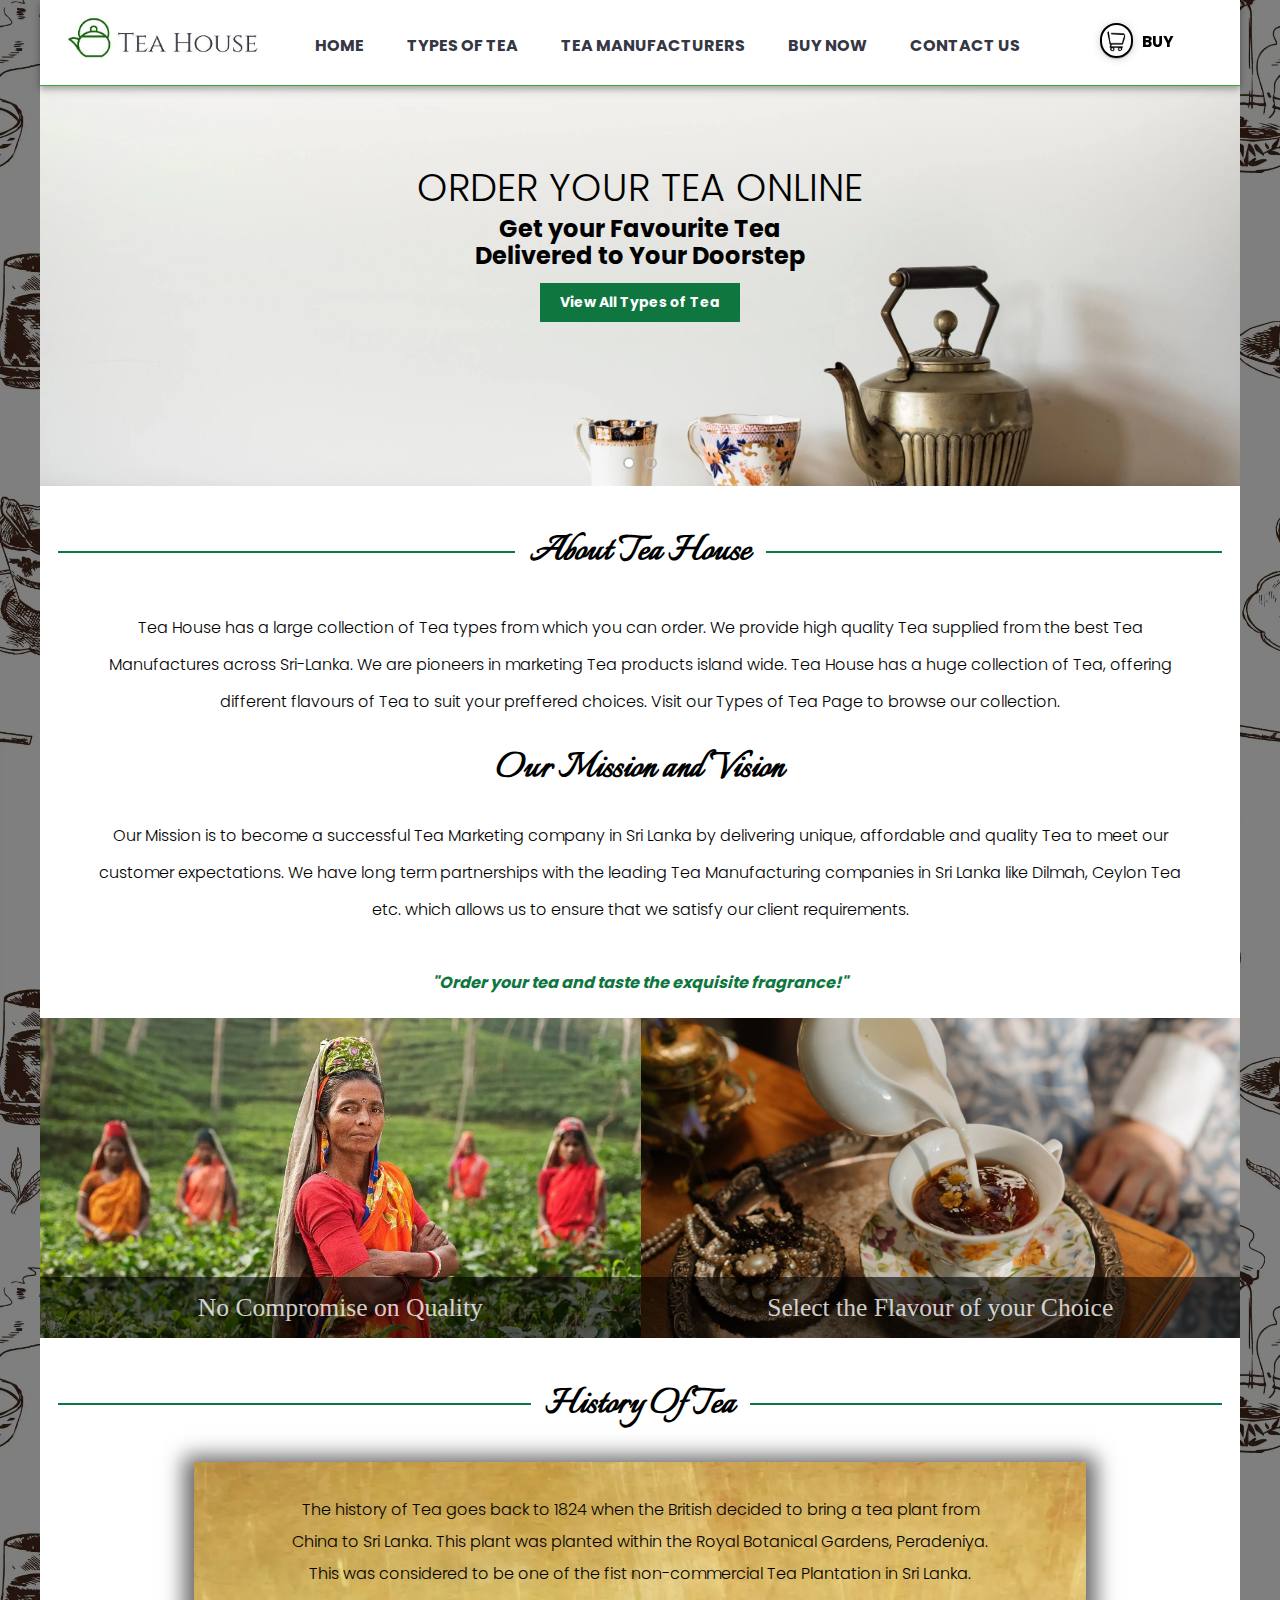
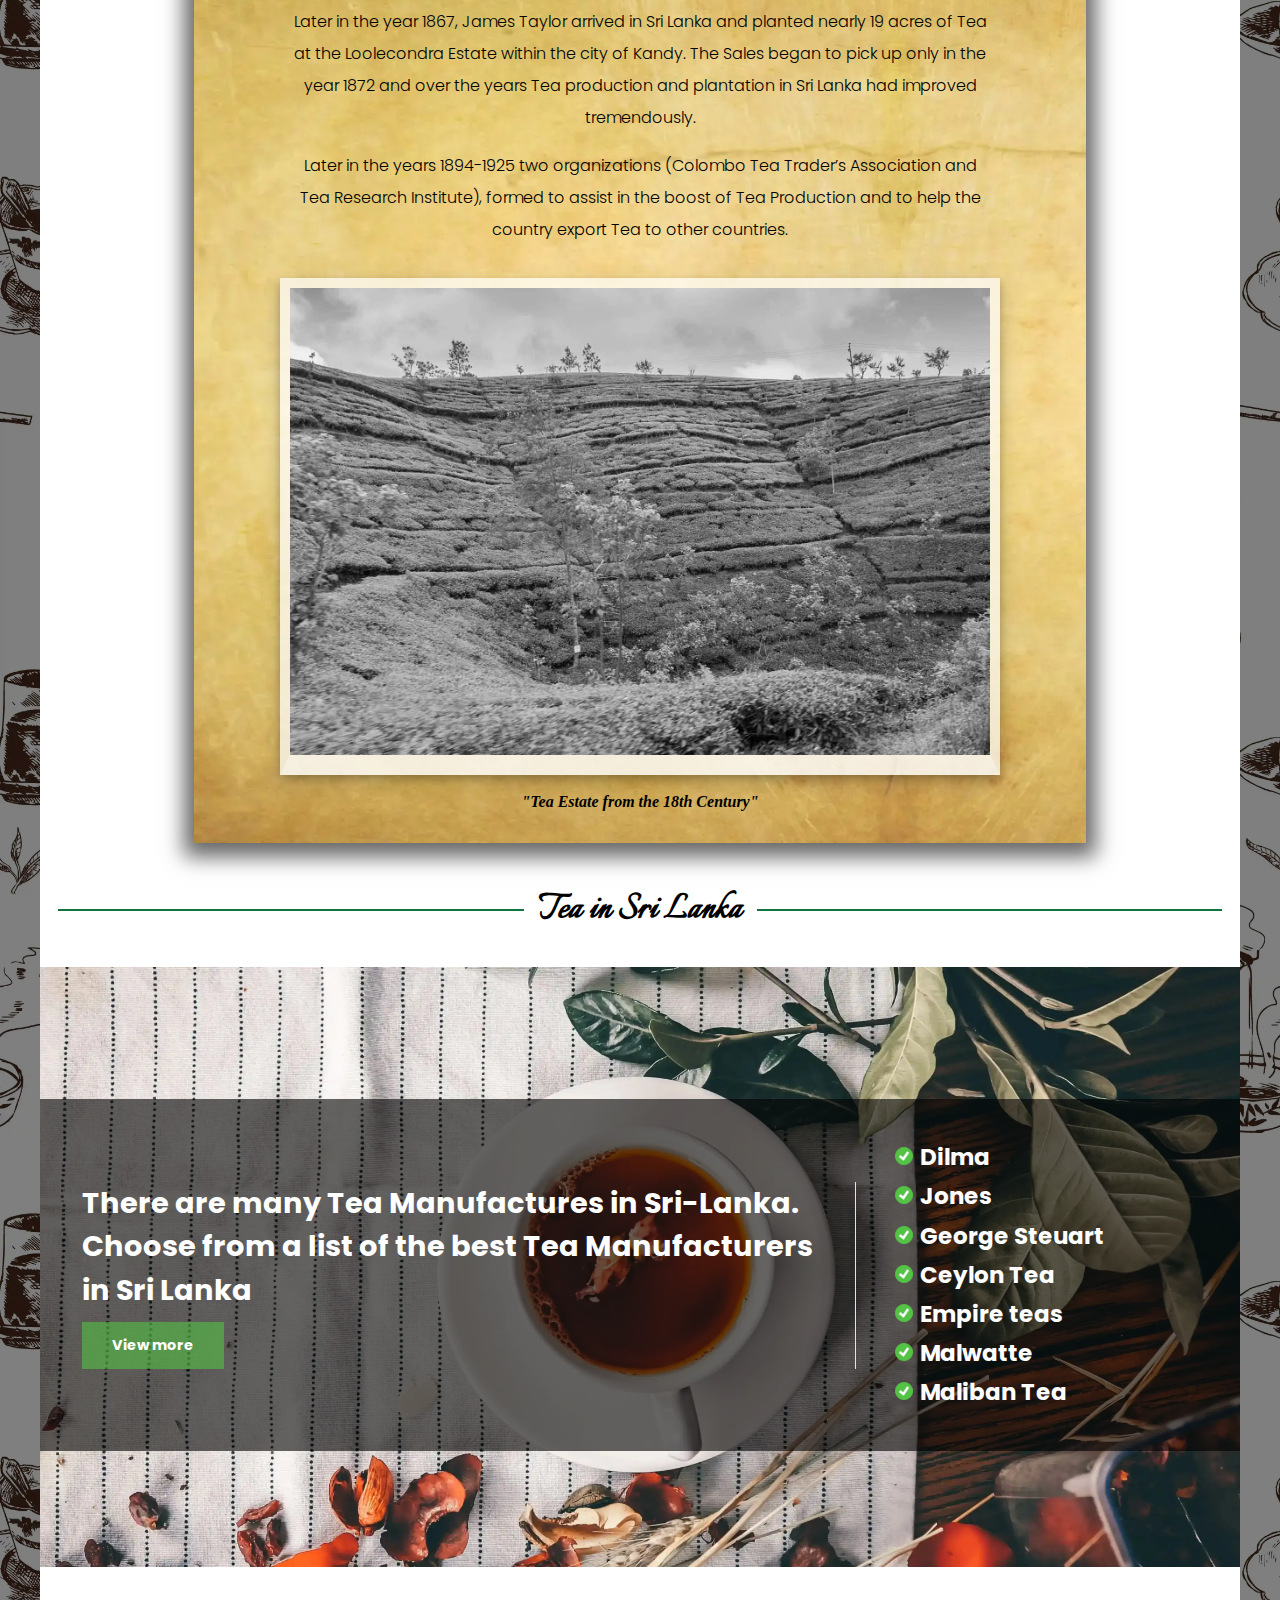
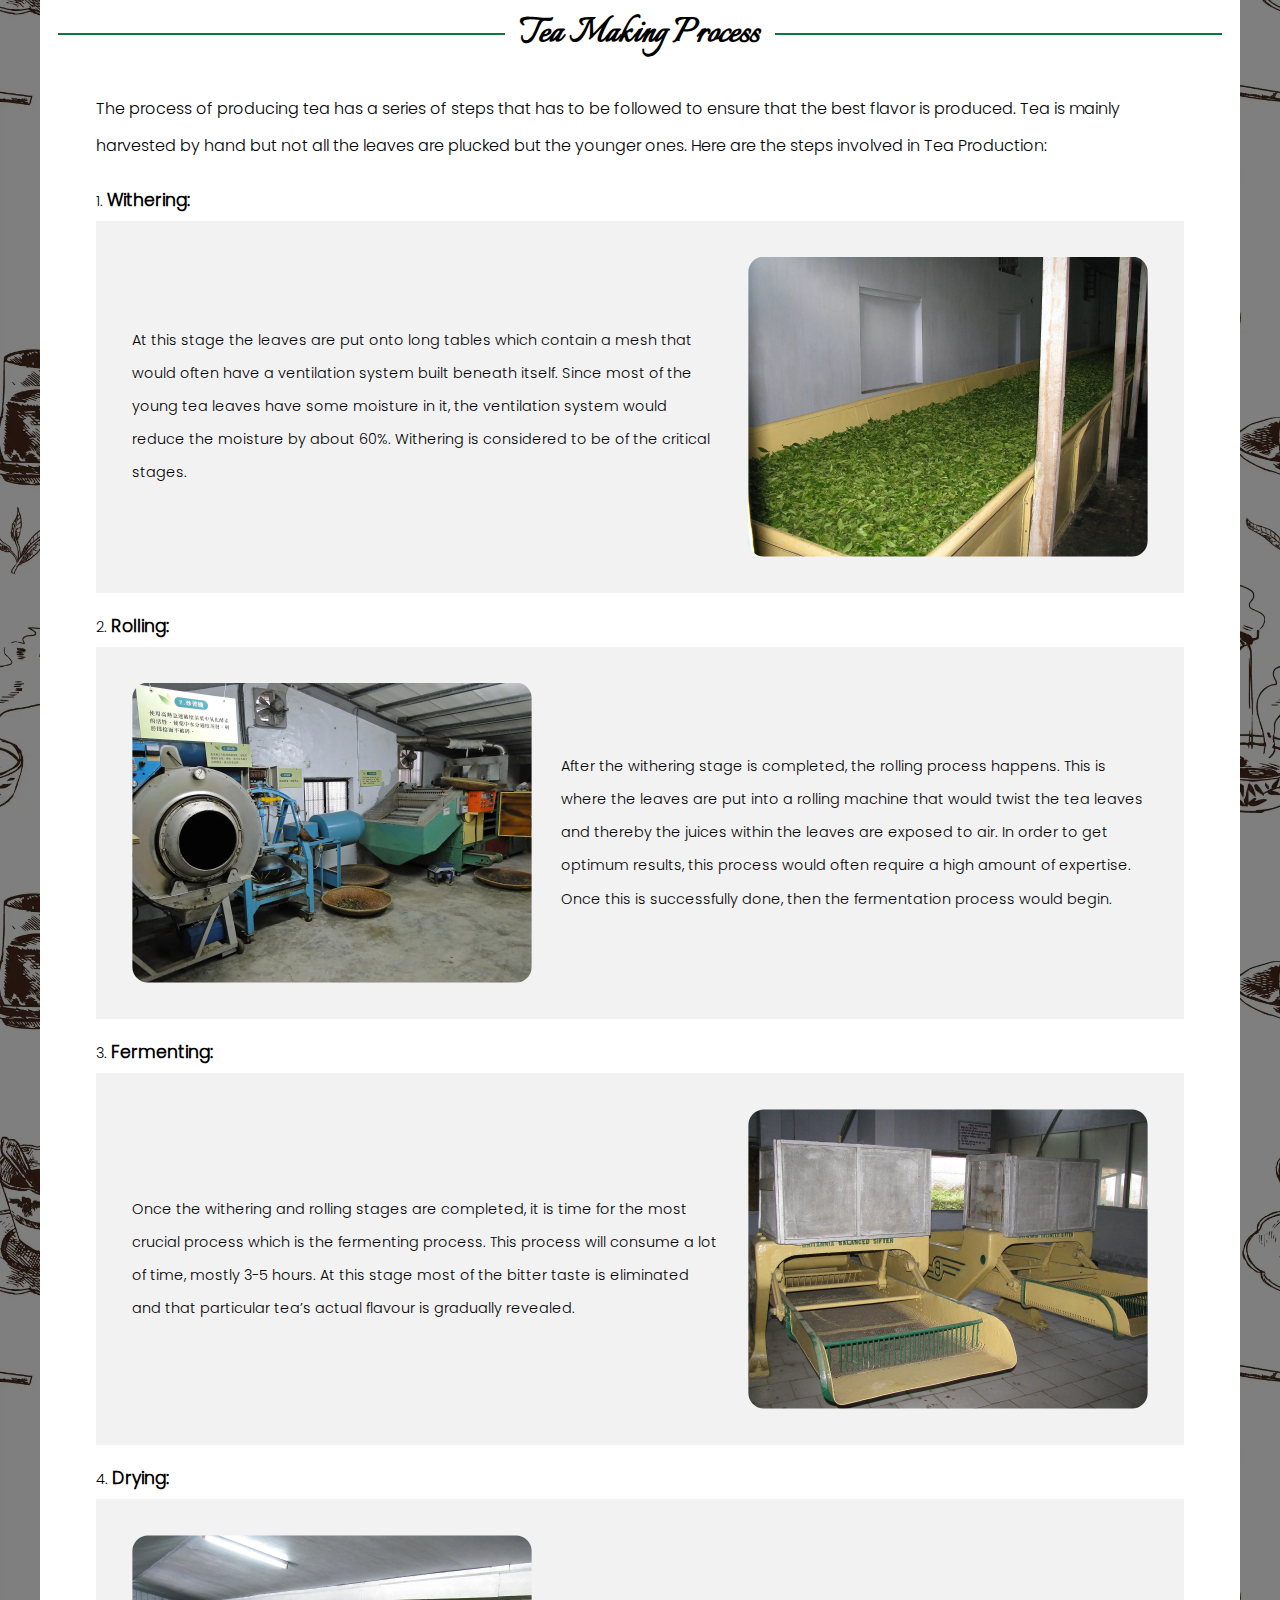
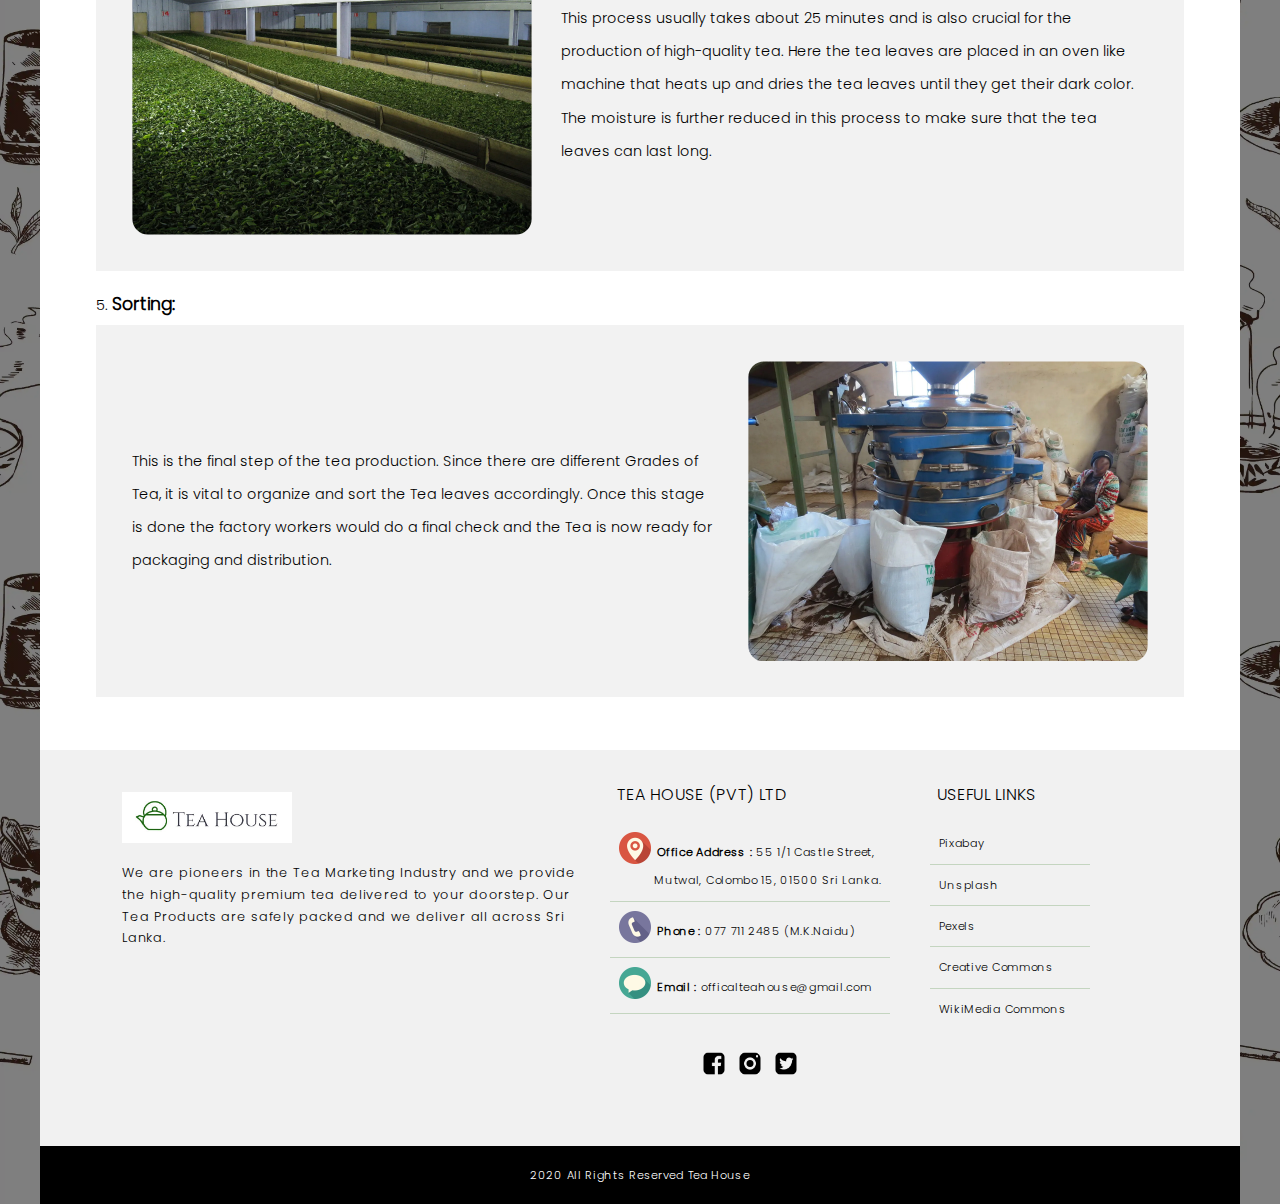
<file: V2New/index.html>
<!DOCTYPE html>
<html lang="en">

<head>
  <title>Home | Tea House</title>
  <meta name="viewport" content="width=device-width, initial-scale=1">
  <meta http-equiv="Content-Type" content="text/html; charset=utf-8"/>
  <meta name="Description" content="Tea House Homepage">
  <meta name="Keywords" content="Tea House Tea Marketing Homepage Ceylon Tea Marketing">
  <link rel="stylesheet" href="styles/style.css">
  <link rel="stylesheet" href="styles/style2.css">
  <link rel="stylesheet" href="styles/normalize.css">



  <link rel="apple-touch-icon" sizes="180x180" href="images/apple-touch-icon.png">
  <link rel="icon" type="image/png" sizes="32x32" href="images/favicon-32x32.png">
  <link rel="icon" type="image/png" sizes="16x16" href="images/favicon-16x16.png">
  <link rel="mask-icon" href="images/safari-pinned-tab.svg" color="#eb932b">
    <link rel="manifest" href="manifest.json">
  <link rel="shortcut icon" href="images/favicon.ico">
  <meta name="msapplication-TileColor" content="#00a300">
  <meta name="msapplication-config" content="images/browserconfig.xml">
  <meta name="theme-color" content="#ffffff">

</head>

<body>
  <header class="container">
    <div class="navigation">
      <a class="mobileShoppingButton" href="buynow.html" ><img class="cart2" src="images/cart.png" alt="shoppingCart"></a>
      <a class="logo1" href="#"><img class="websitelogo1" src="images/websitelogo.png" alt="logo"></a>
      <span class="option" onclick="navOnClick()">&#9776; </span>
    </div>
    <div id="navigationbar">
      <a class="logo2" href="#"><img class="websitelogo2" src="images/websitelogo.png" alt="logo"></a>
      <div id="mySidenav" class="sidenav">
        <a href="#"><span> HOME </span></a>
        <a href="typesoftea.html"> <span> TYPES OF TEA </span></a>
        <a href="teamanufacturers.html"> <span> TEA MANUFACTURERS </span></a>
        <a href="buynow.html"> <span > BUY NOW </span></a>
        <a href="#"> <span> CONTACT US </span></a>
      </div>
      <a href="buynow.html" class="shoppingButton">
        <img class="cart" src="images/cart.png" alt="shoppingCart">
        <div class="shoppingText"> BUY </div>
      </a>
    </div>
  </header>

  <!-- Body content starts from here -->
  <div class="slideshow_container">
    <div class="mySlides">
      <img class="slideImages" src="images/slideImage1.webp" alt="slideImage1">
      <div class="slideshowTextContainer">
        <div class="slideText1"> ORDER YOUR TEA ONLINE</div>
        <div class="slideText2"> Get your Favourite Tea <br> Delivered to Your Doorstep </div>
        <button class="slideshowButton" onclick="openURI('typesoftea.html')" >View All Types of Tea</button>
      </div>
    </div>
    <div class="mySlides">
      <picture>
        <!-- this is for the desktop verison -->
        <source media="(min-width:650px)" srcset="images/slideshow1.webp">

          <!-- this is for the tablet view -->
        <source media="(min-width:400px)" srcset="images/slideshow1_tab.webp">

          <!-- This is for the mobile version -->
        <img class="slideImages2" src="images/slideshow1_mobile.webp" alt="slideImage2"> 
      </picture>
      
      <div class="slideshowTextContainer">
        <div class="slideText3"> SELECT FROM A VARIETY OF TEA MANUFACTURERS</div>
        <div class="slideText4"> From our Largest Collection </div>
      </div>
    </div>
    <a class="previous" onclick="plusSlides(-1)">&#10094;</a>
    <a class="next" onclick="plusSlides(1)">&#10095;</a>
    <div class="dotContainer" style="text-align:center">
      <span class="dot" onclick="currentSlide(1)"></span>
      <span class="dot" onclick="currentSlide(2)"></span>
    </div>
  </div>

  <div class="content">
    <br>
    <div class="topicContainer">
      <div class="hrLine"> </div>
      <div class="topic2">About Tea House</div>
      <div class="hrLine2"> </div>
    </div>

    <p class="aboutUs"> Tea House has a large collection of Tea types from which you can order. We provide high quality
      Tea supplied from the best Tea Manufactures across Sri-Lanka. We are pioneers in marketing Tea products island
      wide. Tea House has a huge collection of Tea, offering different flavours of Tea to suit your preffered choices.
      Visit our Types of Tea Page to browse our collection. </p>
    <p class="topic2"> Our Mission and Vision</p>
    <p class="aboutUs">
      Our Mission is to become a successful Tea Marketing company in Sri Lanka by delivering unique, affordable and
      quality Tea to meet our customer expectations. We have long term partnerships with the leading Tea Manufacturing
      companies in Sri Lanka like Dilmah, Ceylon Tea etc. which allows us to ensure that we satisfy our client
      requirements.
      <br><br><b><i class="slogan"> "Order your tea and taste the exquisite fragrance!"</i></b>
    </p>

    <div class="aboutUsImageContainer">
      <div class="imageContainer1">
        <picture>
          <!-- this is for the desktop verison -->
          <source media="(min-width:650px)" srcset="images/abtImage1.webp">
  
            <!-- this is for the tablet view -->
          <source media="(min-width:400px)" srcset="images/abtImage1_tab.webp">
  
            <!-- This is for the mobile version -->
          <img class="abtImage1" src="images/abtImage1_mobile.webp" alt="slideImage2"> 
        </picture>
        <!-- <img class="abtImage1" src="images/abtImage1.webp" alt="aboutUsImg1"> -->
        <div class="abtText1"> No Compromise on Quality</div>
      </div>
      <div class="imageContainer2">
        <img class="abtImage2" src="images/abtImage3.webp" alt="aboutUsImg2">
        <div class="abtText2"> Select the Flavour of your Choice </div>
      </div>
    </div>
    <br>
    <div class="topicContainer">
      <div class="hrLine"> </div>
      <div class="topic2">History Of Tea</div>
      <div class="hrLine2"> </div>
    </div>

    <div class="historyContainer">
      <div class="historyTxt">
        The history of Tea goes back to 1824 when the British decided to bring a tea plant from China to Sri Lanka. This
        plant was planted within the Royal Botanical Gardens, Peradeniya. This was considered to be one of the fist
        non-commercial Tea Plantation in Sri Lanka.
        <p> Later in the year 1867, James Taylor arrived in Sri Lanka and planted nearly 19 acres of Tea at the
          Loolecondra Estate within the city of Kandy. The Sales began to pick up only in the year 1872 and over the
          years Tea production and plantation in Sri Lanka had improved tremendously.</p>
        <p> Later in the years 1894-1925 two organizations (Colombo Tea Trader’s Association and Tea Research
          Institute), formed to assist in the boost of Tea Production and to help the country export Tea to other
          countries.</p>
      </div>
      <!-- Main responsive Image -->
      <img class="historyImg" src="images/oldTeaPhoto.webp" alt="history_image">
      <br><b><i class="historySlogan"> "Tea Estate from the 18th Century"</i></b>
    </div>
    <br>
    <div class="topicContainer">
      <div class="hrLine"> </div>
      <div class="topic2">Tea in Sri Lanka</div>
      <div class="hrLine2"> </div>
    </div>
    <div class="homeImageContainer">
      <picture>
        <!-- this is for the desktop verison -->
        <source media="(min-width:650px)" srcset="images/homePageImg2.webp">

          <!-- this is for the tablet view -->
        <source media="(min-width:400px)" srcset="images/homePageImg2_tab.webp">

          <!-- This is for the mobile version -->
        <img class="homeImages" src="images/homePageImg2_mobile.webp" alt="slideImage2"> 
      </picture>
      <!-- <img class="homeImages" src="images/homePageImg2.webp" alt="homepageimg"> -->
      <div class="homeImageTextContainer">
        <div class="homeText1">
          There are many Tea Manufactures in Sri-Lanka. Choose from a list of the best Tea Manufacturers in Sri Lanka
          <br>
          <button class="homeButton" onclick="openURI('teamanufacturers.html')">View more</button>
        </div>
        <div class="homeText2">
          <ul class="customizedBullets">
            <li>Dilma</li>
            <li>Jones</li>
            <li>George Steuart</li>
            <li>Ceylon Tea </li>
            <li>Empire teas</li>
            <li>Malwatte </li>
            <li>Maliban Tea</li>
          </ul>
        </div>
      </div>
    </div>
    <br>


    <div class="topicContainer">
      <div class="hrLine"> </div>
      <div class="topic2">Tea Making Process</div>
      <div class="hrLine2"> </div>
    </div>

    <!-- This is part 2 -->


    <div class="leftAlignText">
      The process of producing tea has a series of steps that has to be followed to ensure that the best flavor is
        produced. Tea is mainly harvested by hand but not all the leaves are plucked but the younger ones. Here are the
        steps involved in Tea Production:
      <ol type="1">
        

        <li><b class="boldText"> Withering: </b>
          <div class="makingProcessContainer">
            <p class="processDescription1">At this stage the leaves are put onto long tables which contain a mesh that
              would often have a ventilation system built beneath itself. Since most of the young tea leaves have some
              moisture in it, the ventilation system would reduce the moisture by about 60%. Withering is considered to
              be of the critical stages.</p>
            <img class="processImage1" src="images/teaWithering.webp" alt="withering">
          </div>
        </li>

        <li><b class="boldText"> Rolling: </b>
          <div class="makingProcessContainer">
            <p class="processDescription2"> After the withering stage is completed, the rolling process happens. This is
              where the leaves are put into a rolling machine that would twist the tea leaves and thereby the juices
              within the leaves are exposed to air. In order to get optimum results, this process would often require a
              high amount of expertise. Once this is successfully done, then the fermentation process would begin.</p>
            <img class="processImage2" src="images/teaRolling.webp" alt="rolling">
          </div>
        </li>

        <li><b class="boldText"> Fermenting: </b>
          <div class="makingProcessContainer">
            <p class="processDescription3"> Once the withering and rolling stages are completed, it is time for the most crucial process which is the fermenting process.  This process will consume a lot of time, mostly 3-5 hours. At this stage most of the bitter taste is eliminated and that particular tea’s actual flavour is gradually revealed. </p>
            <img class="processImage3" src="images/fermenting.webp" alt="fermenting">
          </div>
        </li>

        <li><b class="boldText"> Drying: </b>
          <div class="makingProcessContainer">
            <p class="processDescription4"> This process usually takes about 25 minutes and is also crucial for the production of high-quality tea. Here the tea leaves are placed in an oven like machine that heats up and dries the tea leaves until they get their dark color. The moisture is further reduced in this process to make sure that the tea leaves can last long. </p>
            <img class="processImage4" src="images/teaDrying.webp" alt="drying">
          </div>
        </li>

        <li><b class="boldText"> Sorting: </b>
          <div class="makingProcessContainer">
            <p class="processDescription5"> This is the final step of the tea production. Since there are different Grades of Tea, it is vital to organize and sort the Tea leaves accordingly. Once this stage is done the factory workers would do a final check and the Tea is now ready for packaging and distribution.</p>
            <img class="processImage5" src="images/teaSorting.webp" alt="sorting">
          </div>
        </li>
      </ol>
    </div>

    <br>
    <br>

    <!-- Footer starts here  -->
    <!-- Link for the social media: https://icons8.com/icons/set/social-media -->
    <footer class="footerContainer">
      <div class="footerBox">
        <ul class="footerAboutUs">
          <li> <a href="#"><img src="images/websitelogo.png" alt="logo"> </a></li>
          <li> We are pioneers in the Tea Marketing Industry and we provide the high-quality premium tea delivered to
            your doorstep. Our Tea Products are safely packed and we deliver all across Sri Lanka.</li>
        </ul>


        <ul class="footerInfo">
          <li> TEA HOUSE (PVT) LTD</li>
          <li class="footerItem1"> <b>Office Address :</b> 55 1/1 Castle Street, Mutwal, Colombo 15, 01500 Sri Lanka.
          </li>
          <li class="footerItem2"> <b>Phone :</b> 077 711 2485 (M.K.Naidu) </li>
          <li class="footerItem3"> <b>Email :</b> officalteahouse@gmail.com </li>
        </ul>

        <ul class="socialMedia">
          <li> <a href="https://www.facebook.com/"> <img src="images/fbIcon.png" alt="facebook"> </a> </li>
          <li> <a href="https://www.instagram.com/?hl=en"> <img src="images/instaIcon.png" alt="instagram"> </a> </li>
          <li> <a href="https://twitter.com/?lang=en"> <img src="images/twitterIcon.png" alt="twitter"> </a> </li>
        </ul>

        <ul class="usefulLinks">
          <li> USEFUL LINKS</li>
          <li> <a href="https://pixabay.com/" target="_blank" rel="noopener"> Pixabay </a> </li>
          <!-- <li> <a href="#"> Shutterstock </a> </li> -->
          <li> <a href="https://unsplash.com/s/photos/tea" target="_blank" rel="noopener"> Unsplash </a> </li>
          <li> <a href="https://www.pexels.com/search/Tea/" target="_blank" rel="noopener"> Pexels </a> </li>
          <li> <a href="https://en.wikipedia.org/wiki/Creative_Commons" target="_blank" rel="noopener"> Creative Commons </a></li>
          <li> <a href="https://commons.wikimedia.org/wiki/Main_Page" target="_blank" rel="noopener"> WikiMedia Commons </a></li>
        </ul>

        <br><br>
      </div>
      <div class="footerEnding">
        
        <p> 2020 All Rights Reserved Tea House</p>
      </div>
    </footer>
  </div>




  <script src="scripts/navcontrols.js"></script>
</body>
  
  <script>
  //check whether browser support service workers
  if ('serviceWorker' in navigator) {
      //wait until page loaded to avoid delaying rendering
      window.addEventListener('load', function() {
          //register service worker
          navigator.serviceWorker.register('serviceworker.js').then(
              function(registration) {
                  console.log('Service worker registration successful', 
                               registration);
              }, 
              function(err) {
                  console.log('Service worker registration failed', err);
          });
      });
  }
  </script>

</html>
</file>
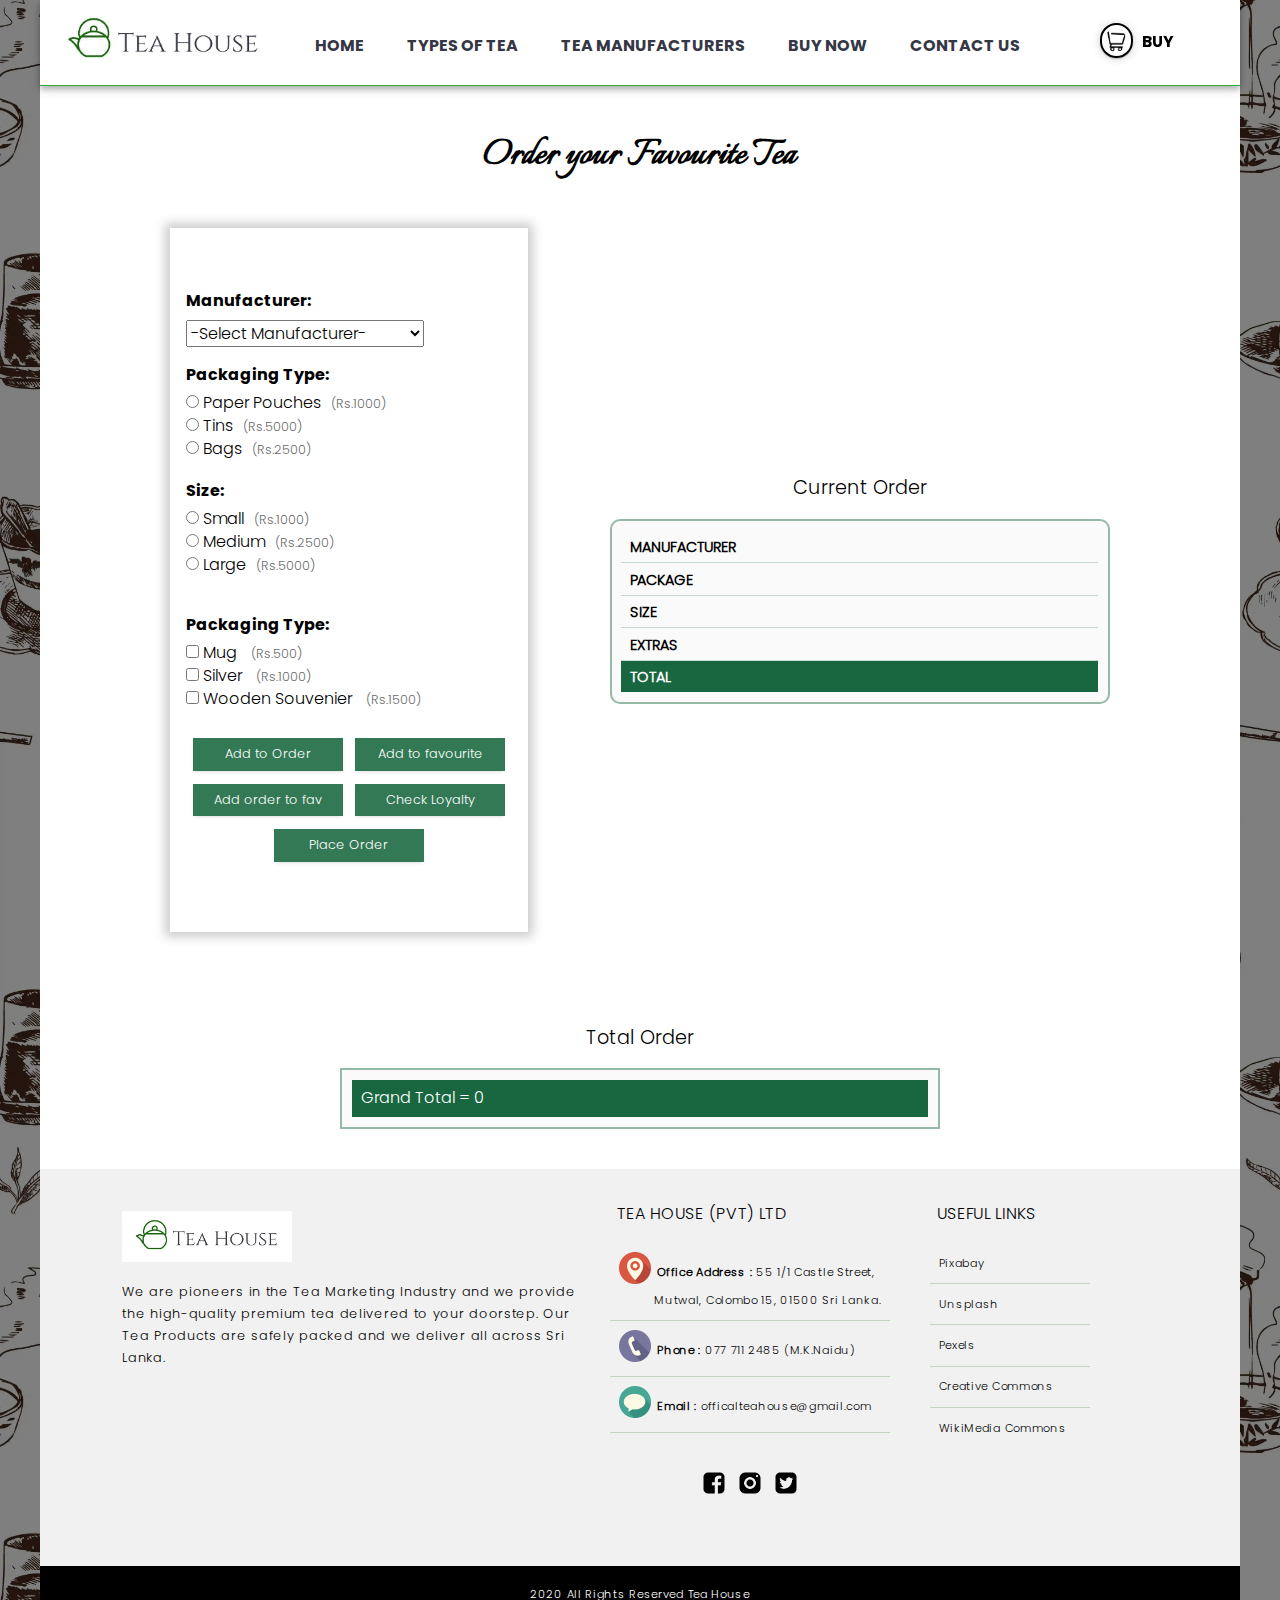
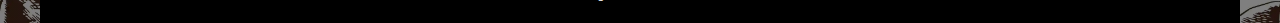
<file: V2New/buynow.html>
<!DOCTYPE html>
<html lang="en">

<head>
  <title>Buy Now | Tea House</title>
  <meta name="viewport" content="width=device-width, initial-scale=1">
  <meta http-equiv="Content-Type" content="text/html; charset=utf-8" />
  <meta name="Description" content="Tea House Buy Now Page">
  <meta name="Keywords" content="Tea House Tea Marketing Buy Now Ceylon Tea Marketing">
  <link rel="stylesheet" href="styles/style.css">
  <link rel="stylesheet" href="styles/style2.css">
  <link rel="stylesheet" href="styles/normalize.css">


<link rel="apple-touch-icon" sizes="180x180" href="images/apple-touch-icon.png">
<link rel="icon" type="image/png" sizes="32x32" href="images/favicon-32x32.png">
<link rel="icon" type="image/png" sizes="16x16" href="images/favicon-16x16.png">
<link rel="manifest" href="manifest.json">
<link rel="mask-icon" href="images/safari-pinned-tab.svg" color="#eb932b">
<link rel="shortcut icon" href="images/favicon.ico">
<meta name="msapplication-TileColor" content="#00a300">
<meta name="msapplication-config" content="images/browserconfig.xml">
<meta name="theme-color" content="#ffffff">



</head>

<body>
  <header class="container">
    <div class="navigation">
      <a class="mobileShoppingButton"><img class="cart2" src="images/cart.png" alt="shoppingCart"></a>
      <a class="logo1" href="index.html"><img class="websitelogo1" src="images/websitelogo.png" alt="logo"></a>
      <span class="option" onclick="navOnClick()">&#9776; </span>
    </div>
    <div id="navigationbar">
      <a class="logo2" href="index.html"><img class="websitelogo2" src="images/websitelogo.png" alt="logo"></a>
      <div id="mySidenav" class="sidenav">
        <a href="index.html"><span> HOME </span></a>
        <a href="typesoftea.html"> <span> TYPES OF TEA </span></a>
        <a href="teamanufacturers.html"> <span> TEA MANUFACTURERS </span></a>
        <a href="#"> <span> BUY NOW </span></a>
        <a href="#"> <span> CONTACT US </span></a>
      </div>
      <a href="#" class="shoppingButton">
        <img class="cart" src="images/cart.png" alt="shoppingCart">
        <div class="shoppingText"> BUY </div>
      </a>
    </div>
  </header>
  <div class="content">
    <br><br>
    <h1 class="topic2"> Order your Favourite Tea</h1>
    <br>
    <fieldset class="buyNowContainer">

      <div class="formContainer">
        <div class="formItems">
          <!-- <legend>Buy Now:</legend> -->
          <form id="buyNowForm">
            <div class="formElementContainer">
              <label class="label_style">Manufacturer:</label>
              <div class="man_drop_container">
                <select id="tea_manufacturer" onchange="cal()" required>
                  <option value="" hidden>-Select Manufacturer-</option>
                  <option value="1000">Dilma</option>
                  <option value="1500">Jones</option>
                  <option value="1000">George Steuart</option>
                  <option value="2000">Malwatte Valley Plantations</option>
                  <option value="1000">Prestige Ceylon Teas</option>
                  <option value="2000">Empire Teas</option>
                </select>
                <!-- <p id="man_select_name"> </p> -->
                <span id="man_select_name"></span>
              </div>
            </div>


            <br>

            <div class="formElementContainer">
              <label class="label_style"> Packaging Type: </label>
              <div class="radio_group_container">

                <div class="radio_button_holder">
                  <input type="radio" name="packageType" value="1000" onclick="getValue(this)" required>
                  <label>Paper Pouches</label><span>(Rs.1000)</span>
                </div>

                <div class="radio_button_holder">
                  <input type="radio" name="packageType" value="5000" onclick="getValue(this)" required>
                  <label>Tins</label><span>(Rs.5000)</span>
                </div>

                <div class="radio_button_holder">
                  <input type="radio" name="packageType" value="2500" onclick="getValue(this)">
                  <label>Bags</label><span>(Rs.2500)</span>
                </div>
              </div>
            </div>


            <br>
            <div class="formElementContainer">
              <label class="label_style"> Size: </label>

              <div class="radio_group_container">
                <div class="radio_button_holder">
                  <input type="radio" name="sizes" value="1000" onclick="getSizeValue(this)" required>
                  <label>Small</label><span>(Rs.1000)</span>
                </div>

                <div class="radio_button_holder">
                  <input type="radio" name="sizes" value="2500" onclick="getSizeValue(this)">
                  <label>Medium</label><span>(Rs.2500)</span>
                </div>

                <div class="radio_button_holder">
                  <input type="radio" name="sizes" value="5000" onclick="getSizeValue(this)">
                  <label>Large</label><span>(Rs.5000)</span>

                </div>
              </div>
            </div>

            <br><br>

            <div id="extrasContainer">
              <label class="label_style"> Packaging Type: </label>

              <div class="radio_group_container">

                <div class="radio_button_holder">
                  <input class="extrasCheckbox" type="checkbox" value="500" name="Mug" onclick="getCheckbox()">
                  <label> Mug </label><span>(Rs.500)</span>
                </div>

                <div class="radio_button_holder">
                  <input class="extrasCheckbox" type="checkbox" value="1000" name="Silver" onclick="getCheckbox()">
                  <label> Silver </label><span>(Rs.1000)</span>
                </div>

                <div class="radio_button_holder">
                  <input class="extrasCheckbox" type="checkbox" value="1500" name="Wooden Souvenier"
                    onclick="getCheckbox()">
                  <label> Wooden Souvenier </label><span>(Rs.1500)</span>
                </div>
              </div>
            </div>
            <br>
        </div>
        <div class="addButtonHolder">
          <input class="formButton" type="submit" value="Add to Order" onclick="addtoTotalOrder()">
          <input class="formButton" type="submit" value="Add to favourite" onclick="addToFav()">
        </div>
        </form>
        <div class="addButtonHolder">
          <input class="formButton" type="submit" value="Add order to fav" onclick="addToFavtoOrder()">
          <input class="formButton" type="submit" value="Check Loyalty" onclick="checkLoyalty()">
        </div>
        <input class="formButton2" type="submit" value="Place Order" onclick="calLoyalty()">
      </div>
      <table class="buynow_table">

        <tbody>
          <caption class="currentOrderCaption">Current Order</caption>
          <tr>
            <td id="current_order" data-label="Manufacturer"></td>
            <td id="pack_order" data-label="Package"></td>
            <td id="size_field" data-label="Size"></td>
            <td id="extra_field" data-label="Extras"></td>
            <td id="total_field" data-label="Total"></td>
          </tr>
        </tbody>
      </table>
    </fieldset>
    <br><br>

    <!-- <h2 class="currentOrderCaption2"> Total Order</h2> -->
    <table id="totalOrderTable" class="buynow_table2">
      <caption class="currentOrderCaption2">Total Order</caption>
    </table>


    <table class="buynow_table2">
      <tr>
        <td id="grand_total" class="card">
          Grand Total = 0
        </td>
      </tr>
    </table>

    <p id="fav">

    </p>



















    <footer class="footerContainer">
      <div class="footerBox">
        <ul class="footerAboutUs">
          <li> <a href="index.html"><img src="images/websitelogo.png" alt="logo"> </a></li>
          <li> We are pioneers in the Tea Marketing Industry and we provide the high-quality premium tea delivered to
            your doorstep. Our Tea Products are safely packed and we deliver all across Sri Lanka.</li>
        </ul>


        <ul class="footerInfo">
          <li> TEA HOUSE (PVT) LTD</li>
          <li class="footerItem1"> <b>Office Address :</b> 55 1/1 Castle Street, Mutwal, Colombo 15, 01500 Sri Lanka.
          </li>
          <li class="footerItem2"> <b>Phone :</b> 077 711 2485 (M.K.Naidu) </li>
          <li class="footerItem3"> <b>Email :</b> officalteahouse@gmail.com </li>
        </ul>

        <ul class="socialMedia">
          <li> <a href="https://www.facebook.com/"> <img src="images/fbIcon.png" alt="facebook"> </a> </li>
          <li> <a href="https://www.instagram.com/?hl=en"> <img src="images/instaIcon.png" alt="instagram"> </a> </li>
          <li> <a href="https://twitter.com/?lang=en"> <img src="images/twitterIcon.png" alt="twitter"> </a> </li>
        </ul>

        <ul class="usefulLinks">
          <li> USEFUL LINKS</li>
          <li> <a href="https://pixabay.com/" target="_blank" rel="noopener"> Pixabay </a> </li>
          <!-- <li> <a href="#"> Shutterstock </a> </li> -->
          <li> <a href="https://unsplash.com/s/photos/tea" target="_blank" rel="noopener"> Unsplash </a> </li>
          <li> <a href="https://www.pexels.com/search/Tea/" target="_blank" rel="noopener"> Pexels </a> </li>
          <li> <a href="https://en.wikipedia.org/wiki/Creative_Commons" target="_blank" rel="noopener"> Creative Commons
            </a></li>
          <li> <a href="https://commons.wikimedia.org/wiki/Main_Page" target="_blank" rel="noopener"> WikiMedia Commons
            </a></li>
        </ul>

        <br><br>
      </div>
      <div class="footerEnding">

        <p> 2020 All Rights Reserved Tea House</p>
      </div>
    </footer>
  </div>




  <script src="scripts/navcontrols.js"></script>
  <script src="scripts/main.js"></script>
</body>
  
    <script>
  //check whether browser support service workers
  if ('serviceWorker' in navigator) {
      //wait until page loaded to avoid delaying rendering
      window.addEventListener('load', function() {
          //register service worker
          navigator.serviceWorker.register('serviceworker.js').then(
              function(registration) {
                  console.log('Service worker registration successful', 
                               registration);
              }, 
              function(err) {
                  console.log('Service worker registration failed', err);
          });
      });
  }
  </script>

</html>
</file>
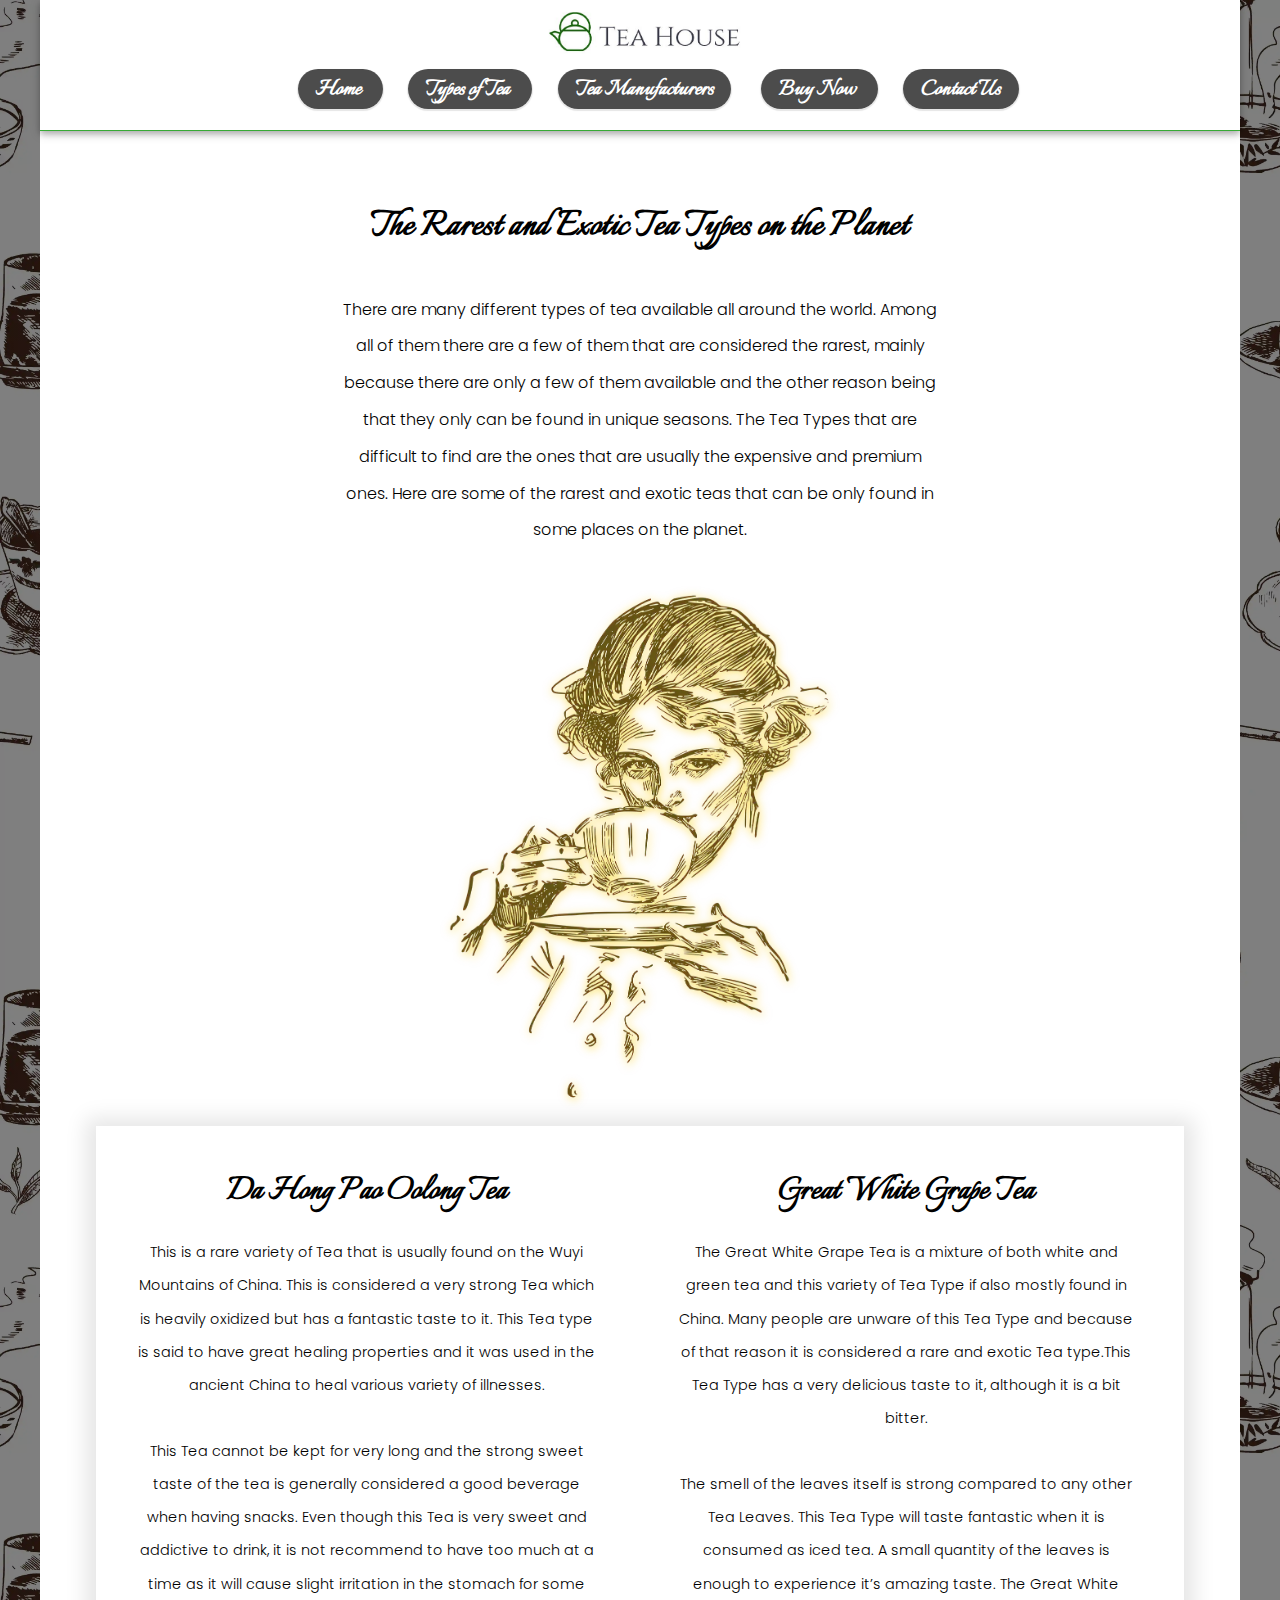
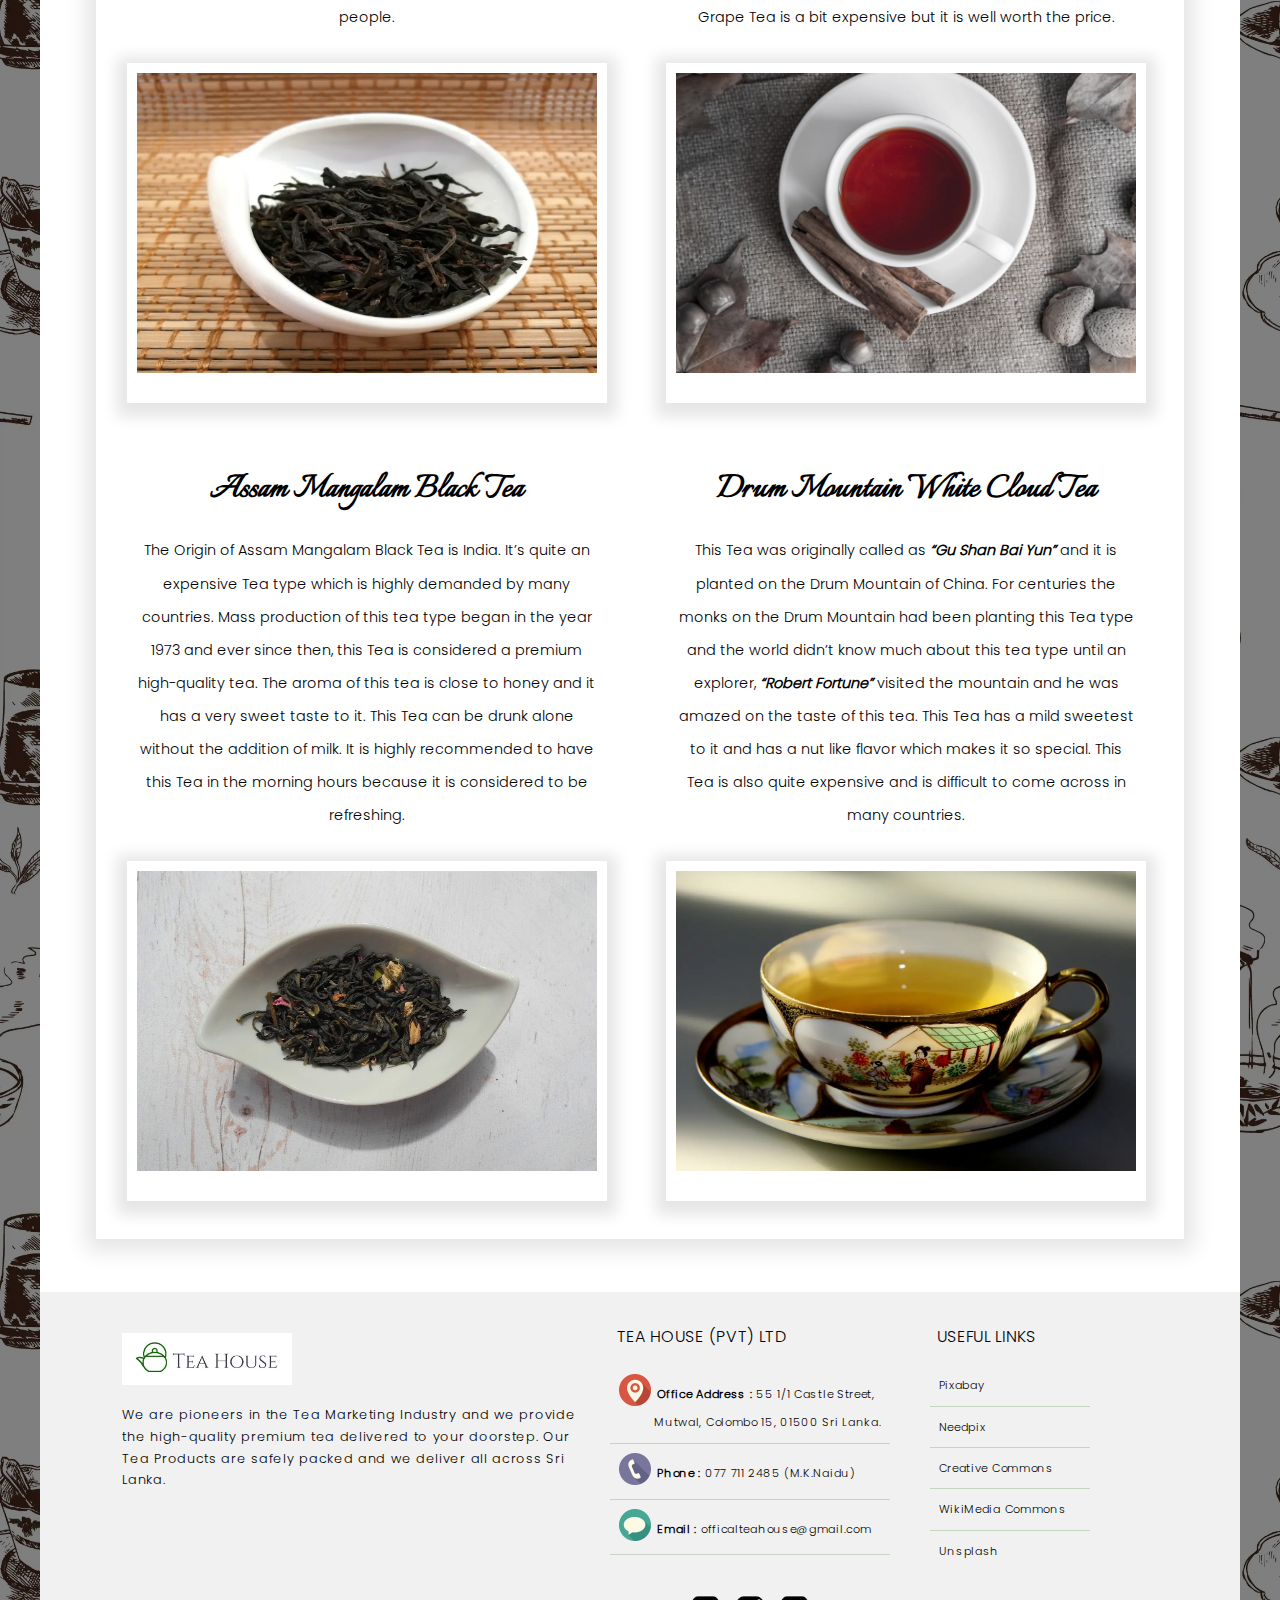
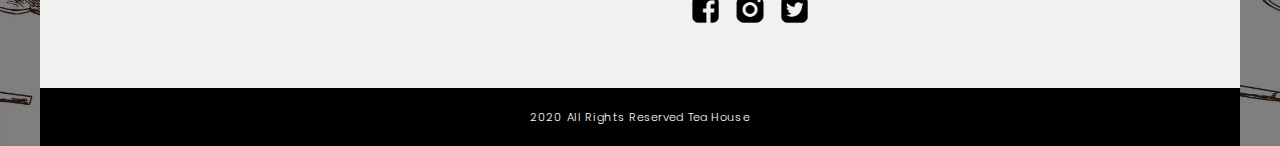
<file: V2New/teaFactsCssDesign1.html>
<!DOCTYPE html>
<html lang="en">

<head>
    <title> CSS Design 1 | Tea House</title>
    <meta http-equiv="Content-Type" content="text/html; charset=utf-8"/>
    <meta name="viewport" content="width=device-width, initial-scale=1">
    <meta name="Description" content="Tea House Tea Facts">
    <meta name="Keywords" content="Tea House Tea Facts Ceylon Tea Marketing">
    <link rel="stylesheet" href="styles/cssDesign1.css">
    <link rel="stylesheet" href="styles/normalize.css">



<link rel="apple-touch-icon" sizes="180x180" href="images/apple-touch-icon.png">
<link rel="icon" type="image/png" sizes="32x32" href="images/favicon-32x32.png">
<link rel="icon" type="image/png" sizes="16x16" href="images/favicon-16x16.png">
<link rel="manifest" href="manifest.json">
<link rel="mask-icon" href="images/safari-pinned-tab.svg" color="#eb932b">
<link rel="shortcut icon" href="images/favicon.ico">
<meta name="msapplication-TileColor" content="#00a300">
<meta name="msapplication-config" content="images/browserconfig.xml">
<meta name="theme-color" content="#ffffff">

</head>

<body>
    <header class="container">
        <div class="navigation">
            <a class="mobileShoppingButton" href="buynow.html" ><img class="cart2" src="images/cart.png" alt="shoppingCart"></a>
            <a class="logo1" href="index.html"><img class="websitelogo1" src="images/websitelogo.png" alt="logo"></a>
            <span class="option" onclick="navOnClick()">&#9776; </span>
        </div>
        <div id="navigationbar">
            <a class="logo2" href="index.html"><img class="websitelogo2" src="images/websitelogo.png" alt="logo"></a>
            <div id="mySidenav" class="sidenav">
                <a href="index.html"> <span> Home </span></a>
                <a href="typesoftea.html"> <span> Types of Tea </span></a>
                <a href="teamanufacturers.html"> <span> Tea Manufacturers</span></a>
                <a href="buynow.html"> <span> Buy Now </span></a>
                <a href="#"> <span> Contact Us </span></a>
            </div>
            <a href="buynow.html" class="shoppingButton">
                <img class="cart" src="images/cart.png" alt="shoppingCart">
                <div class="shoppingText"> BUY </div>
            </a>
        </div>
    </header>
    
    <div class="content">
        <p class="topic2"> The Rarest and Exotic Tea Types on the Planet</p>

        <div class="descriptionContainer">
          <p class="leftalign"> There are many different types of tea available all around the world. Among all of them there are a few of them that are considered the rarest, mainly because there are only a few of them available and the other reason being that they only can be found in unique seasons. The Tea Types that are difficult to find are the ones that are usually the expensive and premium ones. Here are some of the rarest and exotic teas that can be only found in some places on the planet.</p>
          <img src="images/mainImgCssDesign.webp" alt="descriptionImg">
        </div>
        <div class="teaTypesContent">
            <ol>
              <li>
                <div class="TeaTypesContainer">
                  <div>
                    <h2 class ="topic2">Da Hong Pao Oolong Tea</h2>
                    <p>
                      This is a rare variety of Tea that is usually found on the Wuyi Mountains of China. This is considered a very strong Tea which is heavily oxidized but has a fantastic taste to it. This Tea type is said to have great healing properties and it was used in the ancient China to heal various variety of illnesses. 
                      <br><br>
                      This Tea cannot be kept for very long and the strong sweet taste of the tea is generally considered a good beverage when having snacks. Even though this Tea is very sweet and addictive to drink, it is not recommend to have too much at a time as it will cause slight irritation in the stomach for some people.
                    </p>
                  </div> 
                  <img class="cssImage1" src="images/oolongTea.webp" alt="oolongTea">
                </div>
              </li>

              <li>
                <div class="TeaTypesContainer">
                  <div>
                    <h2 class ="topic2">Great White Grape Tea</h2>
                    <p>
                      The Great White Grape Tea is a mixture of both white and green tea and this variety of Tea Type if also mostly found in China. Many people are unware of this Tea Type and because of that reason it is considered a rare and exotic Tea type.This Tea Type has a very delicious taste to it, although it is a bit bitter. 
                      <br><br>
                      The smell of the leaves itself is strong compared to any other Tea Leaves. This Tea Type will taste fantastic when it is consumed as iced tea. A small quantity of the leaves is enough to experience it’s amazing taste. The Great White Grape Tea is a bit expensive but it is well worth the price.
                    </p>
                  </div> 
                  <img class="cssImage2" src="images/grapeTea.webp" alt="grapeTea">
                </div>
              </li>
              <li>
                <div class="TeaTypesContainer">
                  <div>
                    <h2 class ="topic2">Assam Mangalam Black Tea</h2>
                    <p>
                      The Origin of Assam Mangalam Black Tea is India. It’s quite an expensive Tea type which is highly demanded by many countries. Mass production of this tea type began in the year 1973 and ever since then, this Tea is considered a premium high-quality tea. The aroma of this tea is close to honey and it has a very sweet taste to it. This Tea can be drunk alone without the addition of milk. It is highly recommended to have this Tea in the morning hours because it is considered to be refreshing.
                    </p>
                  </div> 
                  <img class="cssImage3" src="images/asamTea.webp" alt="blackTea">
                </div>
              </li>
              <li>
                <div class="TeaTypesContainer">
                  <div>
                    <h2 class ="topic2">Drum Mountain White Cloud Tea</h2>
                    <p>
                      This Tea was originally called as <b><i>“Gu Shan Bai Yun”</b></i> and it is planted on the Drum Mountain of China. For centuries the monks on the Drum Mountain had been planting this Tea type and the world didn’t know much about this tea type until an explorer,<b><i> “Robert Fortune” </b></i>visited the mountain and he was amazed on the taste of this tea. This Tea has a mild sweetest to it and has a nut like flavor which makes it so special. This Tea is also quite expensive and is difficult to come across in many countries. 
                    </p>
                  </div> 
                  <img class="cssImage4" src="images/cloudTea.webp" alt="whiteTea">
                </div>
              </li>
            </ol>
          </div>

          <br><br>
        <!-- Footer starts here  -->
        <!-- Link for the social media: https://icons8.com/icons/set/social-media -->
        <footer class="footerContainer">
            <div class="footerBox">
                <ul class="footerAboutUs">
                    <li> <a href="index.html"><img src="images/websitelogo.png" alt="logo"></a> </li>
                    <li> We are pioneers in the Tea Marketing Industry and we provide the high-quality premium tea
                        delivered to your doorstep. Our Tea Products are safely packed and we deliver all across Sri
                        Lanka.</li>
                </ul>

                <ul class="footerInfo">
                    <li> TEA HOUSE (PVT) LTD</li>
                    <li class="footerItem1"> <b>Office Address :</b> 55 1/1 Castle Street, Mutwal, Colombo 15, 01500 Sri
                        Lanka. </li>
                    <li class="footerItem2"> <b>Phone :</b> 077 711 2485 (M.K.Naidu) </li>
                    <li class="footerItem3"> <b>Email :</b> officalteahouse@gmail.com </li>
                </ul>

                <ul class="socialMedia">
                    <li> <a href="https://www.facebook.com/"> <img src="images/fbIcon.png" alt="fb"> </a> </li>
                    <li> <a href="https://www.instagram.com/?hl=en"> <img src="images/instaIcon.png" alt="insta"> </a> </li>
                    <li> <a href="https://twitter.com/?lang=en"> <img src="images/twitterIcon.png" alt="twitter"> </a> </li>
                </ul>
                <iframe class="teaHouseLocation" src="https://www.google.com/maps/embed?pb=!1m18!1m12!1m3!1d51978.337990929904!2d79.8297302582967!3d6.953623476084763!2m3!1f0!2f0!3f0!3m2!1i1024!2i768!4f13.1!3m3!1m2!1s0x3ae2588bb750ef55%3A0xc3a14cd6a2c42e5!2sModara%2C%20Colombo!5e0!3m2!1sen!2slk!4v1604831426624!5m2!1sen!2slk"></iframe>

                <ul class="usefulLinks">
                    <li> USEFUL LINKS</li>
                    <li> <a href="https://pixabay.com/" target="_blank" rel="noopener"> Pixabay </a> </li>
                    <li> <a href="https://www.needpix.com/" target="_blank" rel="noopener"> Needpix </a> </li>
                    <li> <a href="https://en.wikipedia.org/wiki/Creative_Commons" target="_blank" rel="noopener"> Creative Commons </a></li>
                    <li> <a href="https://commons.wikimedia.org/wiki/Main_Page" target="_blank" rel="noopener"> WikiMedia Commons </a></li>
                    <li> <a href="https://unsplash.com/s/photos/tea" target="_blank" rel="noopener"> Unsplash </a> </li>
                </ul>

                <br><br>
            </div>
            <div class="footerEnding">
                <p> 2020 All Rights Reserved Tea House</p>
            </div>
        </footer>
    </div>




    <script src="scripts/navcontrols.js"></script>
</body>
    
      <script>
  //check whether browser support service workers
  if ('serviceWorker' in navigator) {
      //wait until page loaded to avoid delaying rendering
      window.addEventListener('load', function() {
          //register service worker
          navigator.serviceWorker.register('serviceworker.js').then(
              function(registration) {
                  console.log('Service worker registration successful', 
                               registration);
              }, 
              function(err) {
                  console.log('Service worker registration failed', err);
          });
      });
  }
  </script>

</html>
</file>
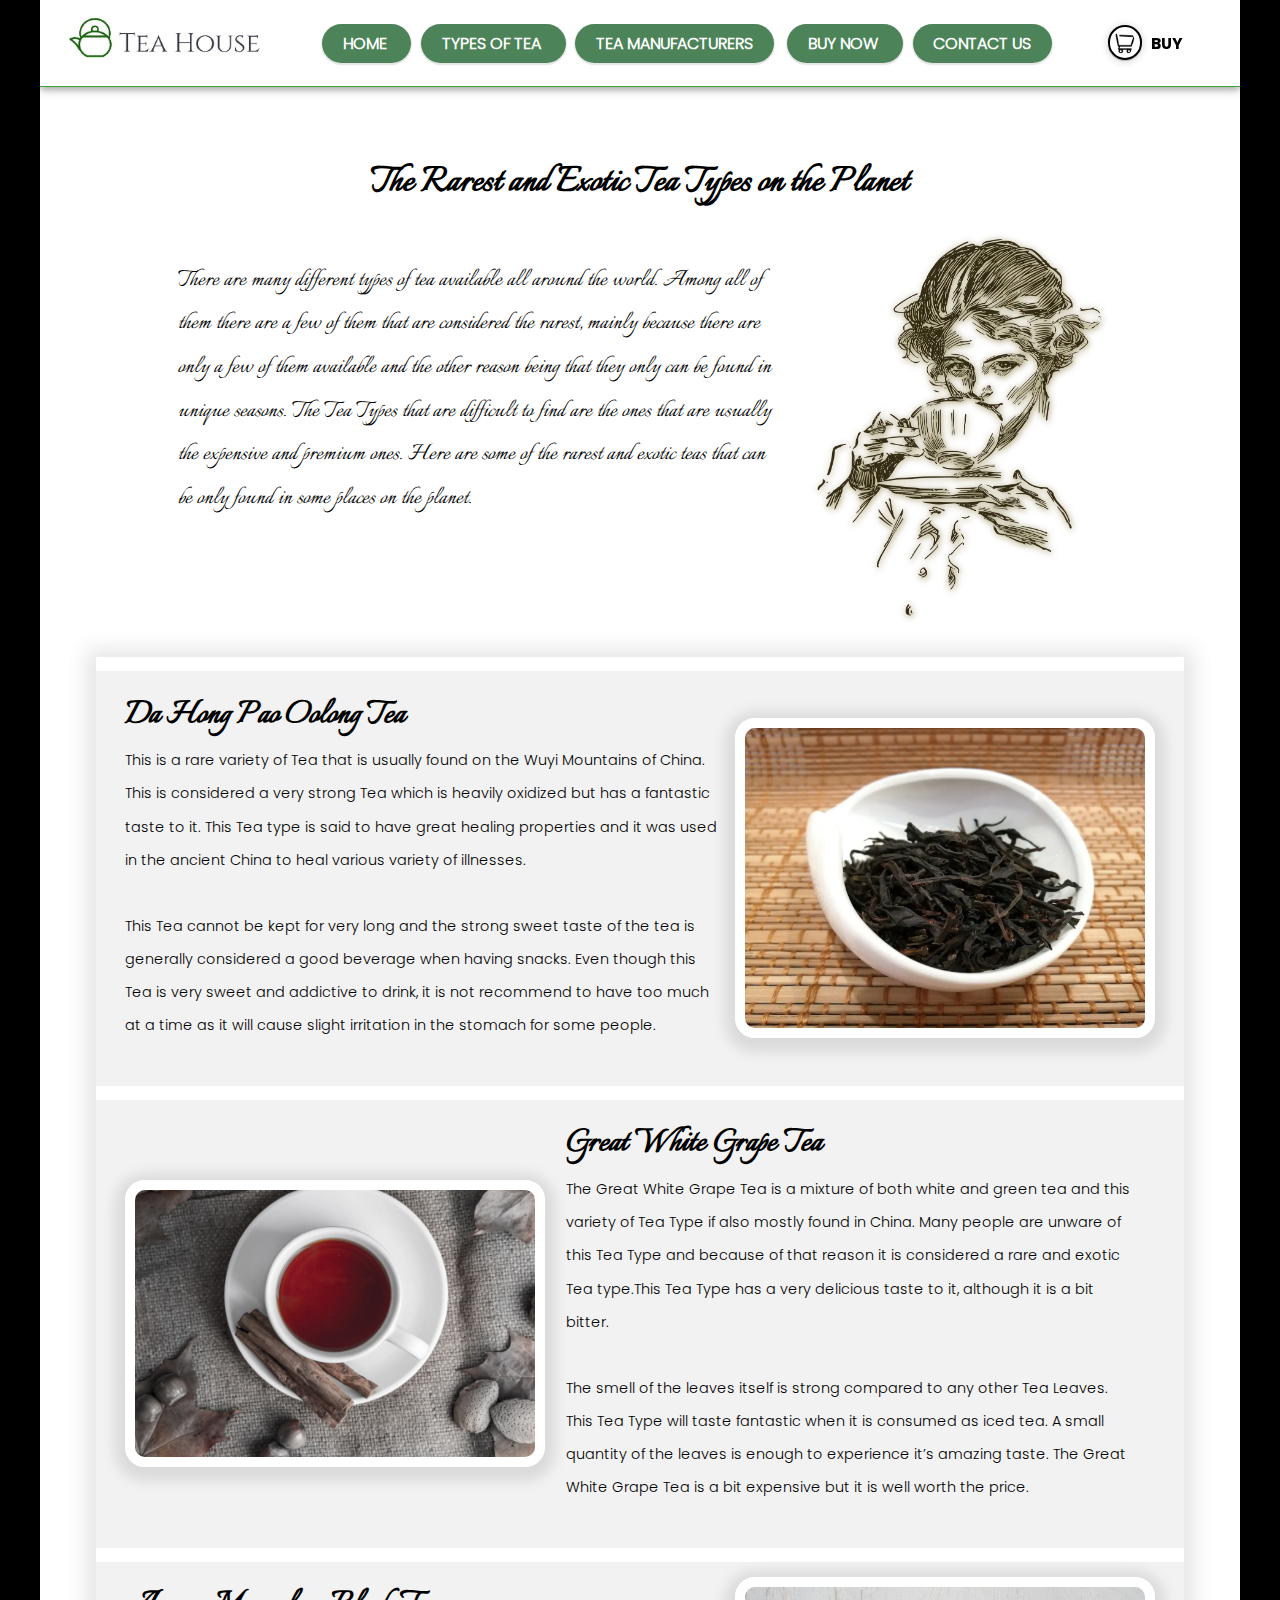
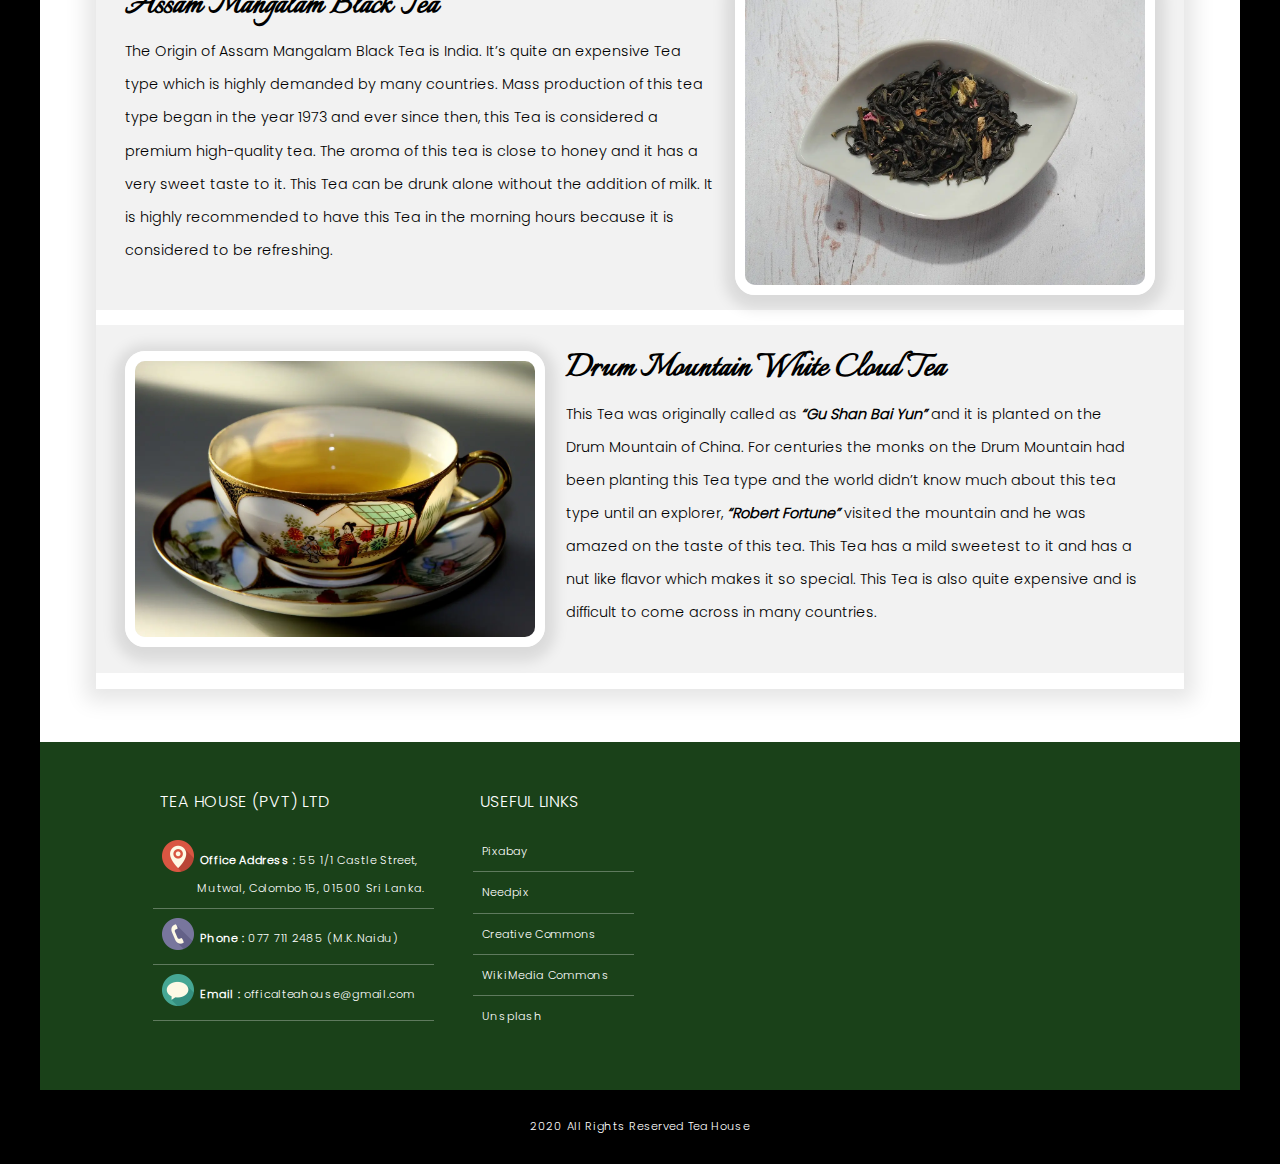
<file: V2New/teaFactsCssDesign2.html>
<!DOCTYPE html>
<html lang="en">

<head>
    <title> CSS Design 2 | Tea House</title>
    <meta http-equiv="Content-Type" content="text/html; charset=utf-8"/>
    <meta name="viewport" content="width=device-width, initial-scale=1">
    <meta name="Description" content="Tea House Tea Facts">
    <meta name="Keywords" content="Tea House Tea Facts Ceylon Tea Marketing">
    <link rel="stylesheet" href="styles/cssDesign2.css">
    <link rel="stylesheet" href="styles/normalize.css">


<link rel="apple-touch-icon" sizes="180x180" href="images/apple-touch-icon.png">
<link rel="icon" type="image/png" sizes="32x32" href="images/favicon-32x32.png">
<link rel="icon" type="image/png" sizes="16x16" href="images/favicon-16x16.png">
<link rel="manifest" href="manifest.json">
<link rel="mask-icon" href="images/safari-pinned-tab.svg" color="#eb932b">
<link rel="shortcut icon" href="images/favicon.ico">
<meta name="msapplication-TileColor" content="#00a300">
<meta name="msapplication-config" content="images/browserconfig.xml">
<meta name="theme-color" content="#ffffff">

</head>

<body>
    <header class="container">
        <div class="navigation">
            <a class="mobileShoppingButton" href="buynow.html"><img class="cart2" src="images/cart.png" alt="shoppingCart"></a>
            <a class="logo1" href="index.html"><img class="websitelogo1" src="images/websitelogo.png" alt="logo"></a>
            <span class="option" onclick="navOnClick()">&#9776; </span>
        </div>
        <div id="navigationbar">
            <a class="logo2" href="index.html"><img class="websitelogo2" src="images/websitelogo.png" alt="logo"></a>
            <div id="mySidenav" class="sidenav">
                <a href="index.html"> <span> Home </span></a>
                <a href="typesoftea.html"> <span> Types of Tea </span></a>
                <a href="teamanufacturers.html"> <span> Tea Manufacturers</span></a>
                <a href="buynow.html"> <span> Buy Now </span></a>
                <a href="#"> <span> Contact Us </span></a>
            </div>
            <a href="buynow.html" class="shoppingButton">
                <img class="cart" src="images/cart.png" alt="shoppingCart">
                <div class="shoppingText"> BUY </div>
            </a>
        </div>
    </header>
    
    <div class="content">
        <p class="topic2"> The Rarest and Exotic Tea Types on the Planet</p>

        <div class="descriptionContainer">
          <p class="leftalign"> There are many different types of tea available all around the world. Among all of them there are a few of them that are considered the rarest, mainly because there are only a few of them available and the other reason being that they only can be found in unique seasons. The Tea Types that are difficult to find are the ones that are usually the expensive and premium ones. Here are some of the rarest and exotic teas that can be only found in some places on the planet.</p>
          <img src="images/mainImgCssDesign.webp" alt="descriptionImg">
        </div>
        <div class="teaTypesContent">
            <ol>
              <li>
                <div class="TeaTypesContainer">
                  <div>
                    <h2 class ="topic2">Da Hong Pao Oolong Tea</h2>
                    <p>
                      This is a rare variety of Tea that is usually found on the Wuyi Mountains of China. This is considered a very strong Tea which is heavily oxidized but has a fantastic taste to it. This Tea type is said to have great healing properties and it was used in the ancient China to heal various variety of illnesses. 
                      <br><br>
                      This Tea cannot be kept for very long and the strong sweet taste of the tea is generally considered a good beverage when having snacks. Even though this Tea is very sweet and addictive to drink, it is not recommend to have too much at a time as it will cause slight irritation in the stomach for some people.
                    </p>
                  </div> 
                  <img class="cssImage1" src="images/oolongTea.webp" alt="oolongTea">
                </div>
              </li>

              <li>
                <div class="TeaTypesContainer">
                  <div>
                    <h2 class ="topic2">Great White Grape Tea</h2>
                    <p>
                      The Great White Grape Tea is a mixture of both white and green tea and this variety of Tea Type if also mostly found in China. Many people are unware of this Tea Type and because of that reason it is considered a rare and exotic Tea type.This Tea Type has a very delicious taste to it, although it is a bit bitter. 
                      <br><br>
                      The smell of the leaves itself is strong compared to any other Tea Leaves. This Tea Type will taste fantastic when it is consumed as iced tea. A small quantity of the leaves is enough to experience it’s amazing taste. The Great White Grape Tea is a bit expensive but it is well worth the price.
                    </p>
                  </div> 
                  <img class="cssImage2" src="images/grapeTea.webp" alt="grapeTea">
                </div>
              </li>
              <li>
                <div class="TeaTypesContainer">
                  <div>
                    <h2 class ="topic2">Assam Mangalam Black Tea</h2>
                    <p>
                      The Origin of Assam Mangalam Black Tea is India. It’s quite an expensive Tea type which is highly demanded by many countries. Mass production of this tea type began in the year 1973 and ever since then, this Tea is considered a premium high-quality tea. The aroma of this tea is close to honey and it has a very sweet taste to it. This Tea can be drunk alone without the addition of milk. It is highly recommended to have this Tea in the morning hours because it is considered to be refreshing.
                    </p>
                  </div> 
                  <img class="cssImage3" src="images/asamTea.webp" alt="blackTea">
                </div>
              </li>
              <li>
                <div class="TeaTypesContainer">
                  <div>
                    <h2 class ="topic2">Drum Mountain White Cloud Tea</h2>
                    <p>
                      This Tea was originally called as <b><i>“Gu Shan Bai Yun”</b></i> and it is planted on the Drum Mountain of China. For centuries the monks on the Drum Mountain had been planting this Tea type and the world didn’t know much about this tea type until an explorer,<b><i> “Robert Fortune” </b></i>visited the mountain and he was amazed on the taste of this tea. This Tea has a mild sweetest to it and has a nut like flavor which makes it so special. This Tea is also quite expensive and is difficult to come across in many countries. 
                    </p>
                  </div> 
                  <img class="cssImage4" src="images/cloudTea.webp" alt="whiteTea">
                </div>
              </li>
            </ol>
          </div>

          <br><br>
        <!-- Footer starts here  -->
        <!-- Link for the social media: https://icons8.com/icons/set/social-media -->
        <footer class="footerContainer">
            <div class="footerBox">
                <ul class="footerAboutUs">
                    <li> <a href="index.html"><img src="images/websitelogo.png" alt="logo"></a> </li>
                    <li> We are pioneers in the Tea Marketing Industry and we provide the high-quality premium tea
                        delivered to your doorstep. Our Tea Products are safely packed and we deliver all across Sri
                        Lanka.</li>
                </ul>

                <ul class="footerInfo">
                    <li> TEA HOUSE (PVT) LTD</li>
                    <li class="footerItem1"> <b>Office Address :</b> 55 1/1 Castle Street, Mutwal, Colombo 15, 01500 Sri
                        Lanka. </li>
                    <li class="footerItem2"> <b>Phone :</b> 077 711 2485 (M.K.Naidu) </li>
                    <li class="footerItem3"> <b>Email :</b> officalteahouse@gmail.com </li>
                </ul>

                <ul class="socialMedia">
                    <li> <a href="https://www.facebook.com/"> <img src="images/fbIcon.png" alt="fb"> </a> </li>
                    <li> <a href="https://www.instagram.com/?hl=en"> <img src="images/instaIcon.png" alt="insta"> </a> </li>
                    <li> <a href="https://twitter.com/?lang=en"> <img src="images/twitterIcon.png" alt="twitter"> </a> </li>
                </ul>
                <iframe class="teaHouseLocation" src="https://www.google.com/maps/embed?pb=!1m18!1m12!1m3!1d51978.337990929904!2d79.8297302582967!3d6.953623476084763!2m3!1f0!2f0!3f0!3m2!1i1024!2i768!4f13.1!3m3!1m2!1s0x3ae2588bb750ef55%3A0xc3a14cd6a2c42e5!2sModara%2C%20Colombo!5e0!3m2!1sen!2slk!4v1604831426624!5m2!1sen!2slk"></iframe>

                <ul class="usefulLinks">
                    <li> USEFUL LINKS</li>
                    <li> <a href="https://pixabay.com/" target="_blank" rel="noopener"> Pixabay </a> </li>
                    <li> <a href="https://www.needpix.com/" target="_blank" rel="noopener"> Needpix </a> </li>
                    <li> <a href="https://en.wikipedia.org/wiki/Creative_Commons" target="_blank" rel="noopener"> Creative Commons </a></li>
                    <li> <a href="https://commons.wikimedia.org/wiki/Main_Page" target="_blank" rel="noopener"> WikiMedia Commons </a></li>
                    <li> <a href="https://unsplash.com/s/photos/tea" target="_blank" rel="noopener"> Unsplash </a> </li>
                </ul>

                <br><br>
            </div>
            <div class="footerEnding">
                <p> 2020 All Rights Reserved Tea House</p>
            </div>
        </footer>
    </div>




    <script src="scripts/navcontrols.js"></script>
</body>
    
      <script>
  //check whether browser support service workers
  if ('serviceWorker' in navigator) {
      //wait until page loaded to avoid delaying rendering
      window.addEventListener('load', function() {
          //register service worker
          navigator.serviceWorker.register('serviceworker.js').then(
              function(registration) {
                  console.log('Service worker registration successful', 
                               registration);
              }, 
              function(err) {
                  console.log('Service worker registration failed', err);
          });
      });
  }
  </script>

</html>
</file>
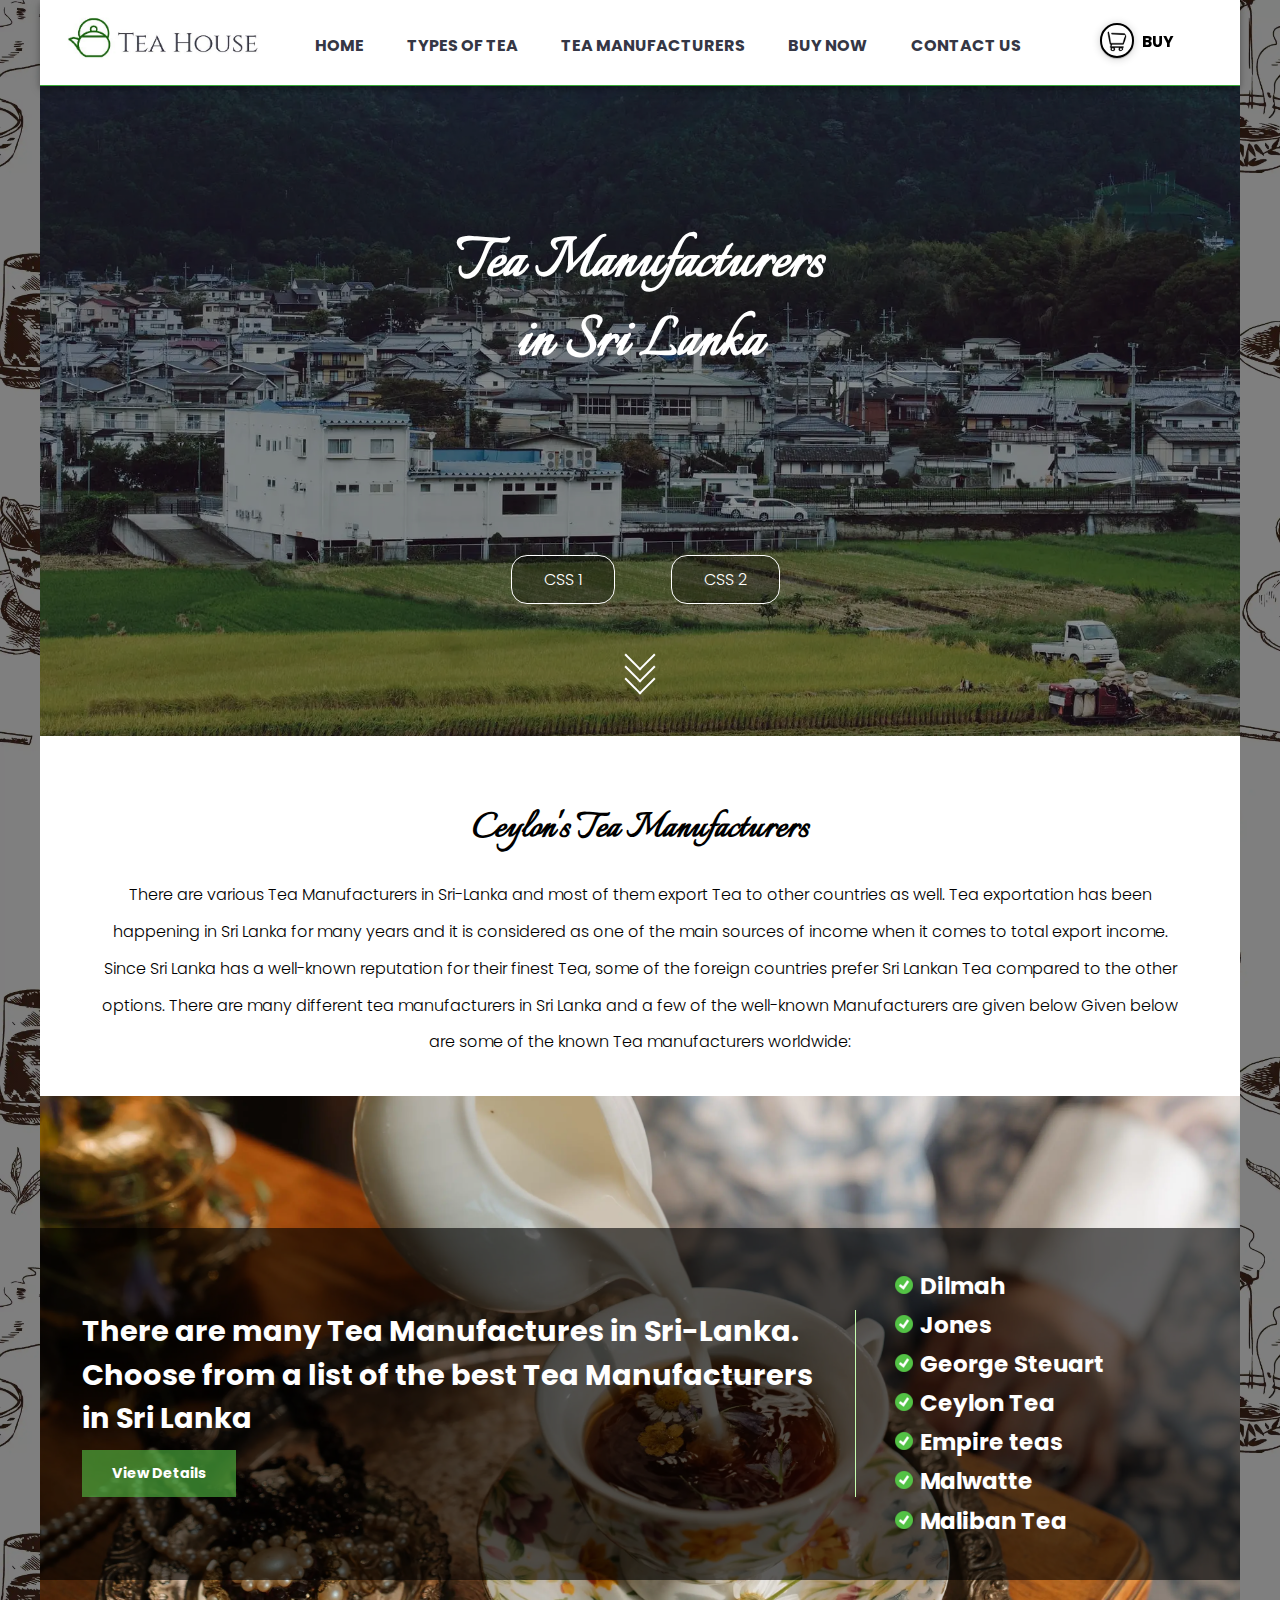
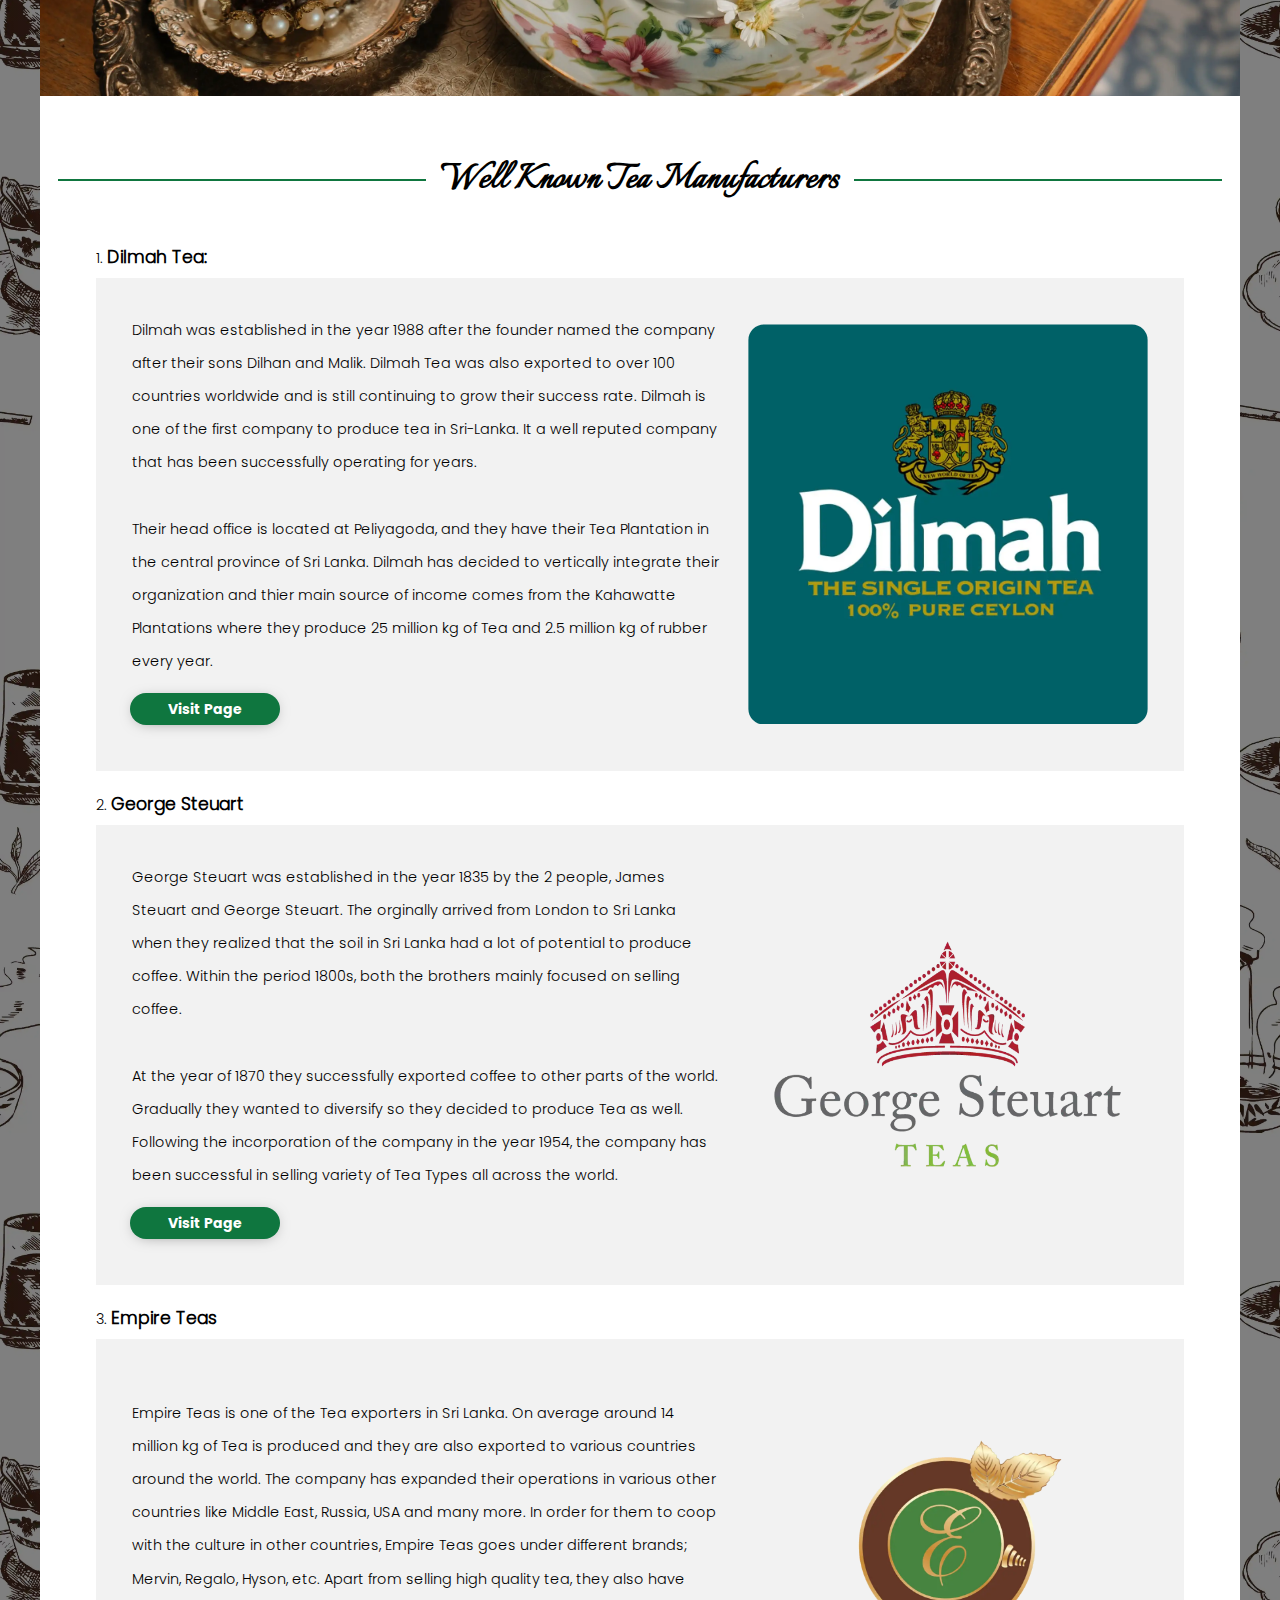
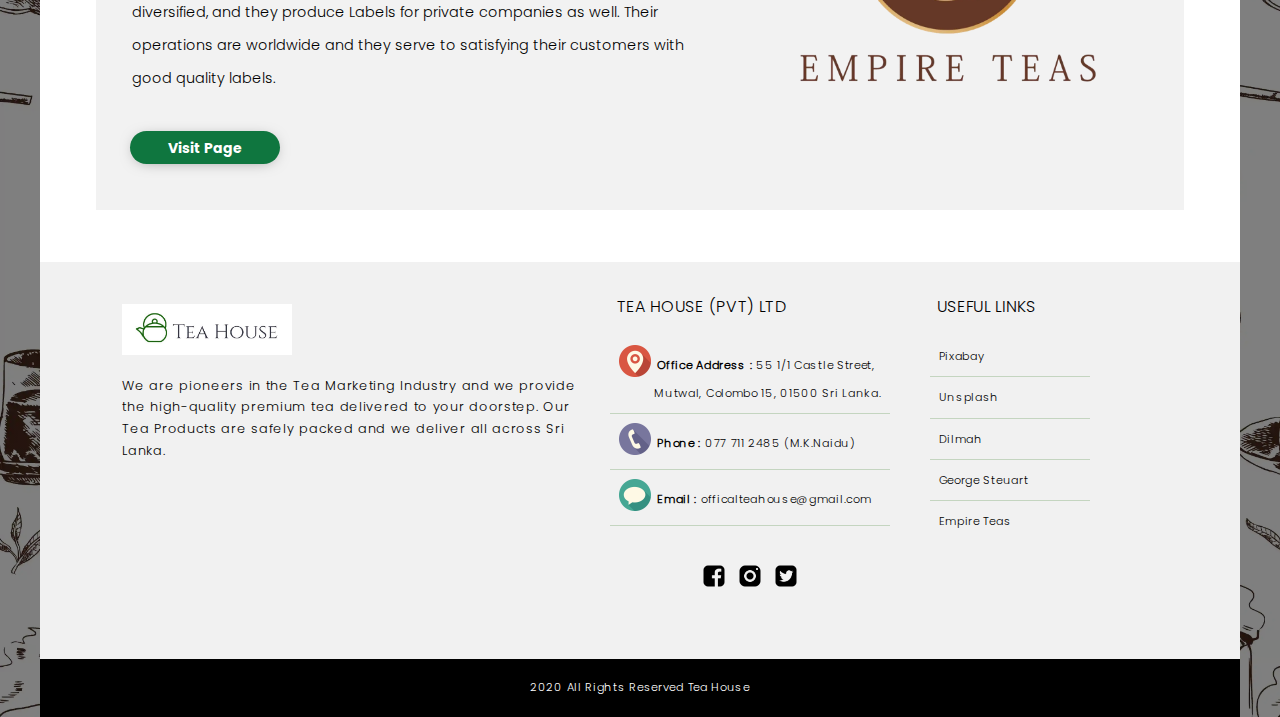
<file: V2New/teamanufacturers.html>
<!DOCTYPE html>
<html lang="en">

<head>
  <title>Tea Manufacturers | Tea House</title>
  <meta name="viewport" content="width=device-width, initial-scale=1">
  <meta http-equiv="Content-Type" content="text/html; charset=utf-8"/>
  <meta name="Description" content="Tea House Tea Manufacturers">
  <meta name="Keywords" content="Tea House Tea Manufacturers Ceylon Tea Marketing">
  <link rel="stylesheet" href="styles/style.css">
  <link rel="stylesheet" href="styles/style2.css">
  <link rel="stylesheet" href="styles/normalize.css">


<link rel="apple-touch-icon" sizes="180x180" href="images/apple-touch-icon.png">
<link rel="icon" type="image/png" sizes="32x32" href="images/favicon-32x32.png">
<link rel="icon" type="image/png" sizes="16x16" href="images/favicon-16x16.png">
<link rel="manifest" href="manifest.json">
<link rel="mask-icon" href="images/safari-pinned-tab.svg" color="#eb932b">
<link rel="shortcut icon" href="images/favicon.ico">
<meta name="msapplication-TileColor" content="#00a300">
<meta name="msapplication-config" content="images/browserconfig.xml">
<meta name="theme-color" content="#ffffff">

</head>

<body>
  <header class="container">
    <div class="navigation">
      <a class="mobileShoppingButton" href="buynow.html" ><img class="cart2" src="images/cart.png" alt="shoppingCart"></a>
      <a class="logo1" href="index.html"><img class="websitelogo1" src="images/websitelogo.png" alt="logo"></a>
      <span class="option" onclick="navOnClick()">&#9776; </span>
    </div>
    <div id="navigationbar">
      <a class="logo2" href="index.html"><img class="websitelogo2" src="images/websitelogo.png" alt="logo"></a>
      <div id="mySidenav" class="sidenav">
        <a href="index.html"> <span> HOME </span></a>
        <a href="typesoftea.html"> <span> TYPES OF TEA </span></a>
        <a href="#"> <span> TEA MANUFACTURERS </span> </a>
        <a href="buynow.html"><span> BUY NOW</span></a>
        <a href="#"> <span> CONTACT US </span></a>
      </div>
      <a href="buynow.html" class="shoppingButton">
        <img class="cart" src="images/cart.png" alt="shoppingCart">
        <div class="shoppingText"> BUY </div>
      </a>
    </div>
  </header>

    <div class="content">
        
        <p class="heading4"> Tea Manufacturers in Sri Lanka </p>
        
        <div class="typesContainer"> 
            <img class="teaTypes" src="images/teamanufacturers.webp" alt="manufacturerimg"> 
            <!-- <img class="teaTypes" src="https://www.pureceylontea.com/wp-content/uploads/2018/12/banner-3.jpg">  -->
            <div class = "buttonHolder">
                <button class="typesOfTeaButton" onclick="openURI('teaFactsCssDesign1.html')">CSS 1</button>
                <button class="typesOfTeaButton" onclick="openURI('teaFactsCssDesign2.html')">CSS 2</button>
                <div class="arrow_Container" onclick="scrollToTypesofTea()">
                    <span></span>
                    <span></span>
                    <span></span>
                </div>
            </div>
        </div>
        <br><br><br>
        <h1 class="topic2"> Ceylon's Tea Manufacturers</h1>
        <p class="leftalign"> 
          There are various Tea Manufacturers in Sri-Lanka and most of them export Tea to other countries as well. Tea exportation has been happening in Sri Lanka for many years and it is considered as one of the main sources of income when it comes to total export income. 
          Since Sri Lanka has a well-known reputation for their finest Tea, some of the foreign countries prefer Sri Lankan Tea compared to the other options. There are many different tea manufacturers in Sri Lanka and a few of the well-known Manufacturers are given below Given below are some of the known Tea manufacturers worldwide: 
        </p>
        <br>

        <div class="homeImageContainer">
          <img class="homeImages" src="images/abtImage3.webp" alt="homepageimg">
          <div class="homeImageTextContainer">
            <div class="homeText1">
              There are many Tea Manufactures in Sri-Lanka. Choose from a list of the best Tea Manufacturers in Sri Lanka
              <br>
              <button class="homeButton" onclick="scrollToTopManufacturers('test')">View Details</button>
            </div>
            <div class="homeText2">
              <ul class="customizedBullets">
                <li>Dilmah</li>
                <li>Jones</li>
                <li>George Steuart</li>
                <li>Ceylon Tea </li>
                <li>Empire teas</li>
                <li>Malwatte </li>
                <li>Maliban Tea</li>
              </ul>
            </div>
          </div>
        </div>
        <br><br>

        <div class="topicContainer">
          <div class="hrLine"> </div>
          <div class="topic2">Well Known Tea Manufacturers</div>
          <div class="hrLine2"> </div>
        </div>
        <!-- <h1 class="topic2"> Well Known Tea Manufacturers</h1> -->
        <div class="leftAlignText">
            <ol type="1">
      
              <li><b class="boldText"> Dilmah Tea: </b>
                <div class="makingProcessContainer">
                  <div>
                    <p class="processDescription1">
                      Dilmah was established in the year 1988 after the founder named the company after their sons Dilhan and Malik. Dilmah Tea was also exported to over 100 countries worldwide and is still continuing to grow their success rate.  Dilmah is one of the first company to produce tea in Sri-Lanka. It a well reputed company that has been successfully operating for years.
                      <br><br>
                      Their head office is located at Peliyagoda, and they have their Tea Plantation in the central province of Sri Lanka. Dilmah has decided to vertically integrate their organization and thier main source of income comes from the Kahawatte Plantations where they produce 25 million kg of Tea and 2.5 million kg of rubber every year.
                      <br>
                    </p>
                      <button class="manufacturersButton" onclick="openNewTab('https://www.dilmahtea.com/')">Visit Page</button>
                  </div>
                  <img class="manufacImage" src="images/dilmahTea.webp" alt="imageonmanufacturing">
                </div>
              </li>
      
              <li><b class="boldText"> George Steuart </b>
                <div class="makingProcessContainer">
                  <div>
                    <p class="processDescription1">
                      George Steuart was established in the year 1835 by the 2 people, James Steuart and George Steuart. The orginally arrived from London to Sri Lanka when they realized that the soil in Sri Lanka had a lot of potential to produce coffee. Within the period 1800s, both the brothers mainly focused on selling coffee. 
                      <br><br>
                      At the year of 1870 they successfully exported coffee to other parts of the world. Gradually they wanted to diversify so they decided to produce Tea as well. Following the incorporation of the company in the year 1954,  the company has been successful in selling variety of Tea Types all across the world.                      
                      <br>
                    </p>
                      <button class="manufacturersButton" onclick="openNewTab('https://georgesteuart.lk/')">Visit Page</button>
                  </div>
                  <img src="images/georgerSteuart.webp" alt="manufacturer2" >
                </div>
              </li>
      
              <li><b class="boldText"> Empire Teas </b>
                <div class="makingProcessContainer">
                  <div>
                    <p class="processDescription1">
                      Empire Teas is one of the Tea exporters in Sri Lanka. On average around 14 million kg of Tea is produced and they are also exported to various countries around the world. The company has expanded their operations in various other countries like Middle East, Russia, USA and many more. In order for them to coop with the culture in other countries, Empire Teas goes under different brands; Mervin, Regalo, Hyson, etc.
                      Apart from selling high quality tea, they also have diversified, and they produce Labels for private companies as well. Their operations are worldwide and they serve to satisfying their customers with good quality labels.
                    </p>
                      <button class="manufacturersButton" onclick="openNewTab('http://www.empireteas.com/')">Visit Page</button>
                  </div>
                  <img src="images/empireTeas.webp" alt="manufacturer3">
                </div>
              </li>
            </ol>
          </div>

        <br><br>
        <!-- Footer starts here  -->
        <!-- Link for the social media: https://icons8.com/icons/set/social-media -->
        <footer class="footerContainer">
          <div class="footerBox">
            <ul class="footerAboutUs">
              <li> <a href="index.html"><img src="images/websitelogo.png" alt="logo"> </a></li>
              <li> We are pioneers in the Tea Marketing Industry and we provide the high-quality premium tea delivered to
                your doorstep. Our Tea Products are safely packed and we deliver all across Sri Lanka.</li>
            </ul>
    
    
            <ul class="footerInfo">
              <li> TEA HOUSE (PVT) LTD</li>
              <li class="footerItem1"> <b>Office Address :</b> 55 1/1 Castle Street, Mutwal, Colombo 15, 01500 Sri Lanka.
              </li>
              <li class="footerItem2"> <b>Phone :</b> 077 711 2485 (M.K.Naidu) </li>
              <li class="footerItem3"> <b>Email :</b> officalteahouse@gmail.com </li>
            </ul>
    
            <ul class="socialMedia">
              <li> <a href="https://www.facebook.com/"> <img src="images/fbIcon.png" alt="facebook"> </a> </li>
              <li> <a href="https://www.instagram.com/?hl=en"> <img src="images/instaIcon.png" alt="instagram"> </a> </li>
              <li> <a href="https://twitter.com/?lang=en"> <img src="images/twitterIcon.png" alt="twitter"> </a> </li>
            </ul>
    
            <ul class="usefulLinks">
              <li> USEFUL LINKS</li>
              <li> <a href="https://pixabay.com/" target="_blank" rel="noopener"> Pixabay </a> </li>
              <li> <a href="https://unsplash.com/s/photos/tea" target="_blank" rel="noopener"> Unsplash </a> </li>
              <li> <a href="https://www.dilmahtea.com/" target="_blank" rel="noopener"> Dilmah </a> </li>
              <li> <a href="https://georgesteuart.lk/" target="_blank" rel="noopener"> George Steuart </a></li>
              <li> <a href="http://www.empireteas.com/" target="_blank" rel="noopener"> Empire Teas </a></li>
            </ul>
    
            <br><br>
          </div>
          <div class="footerEnding">
            
            <p> 2020 All Rights Reserved Tea House</p>
          </div>
        </footer>
    </div>




    <script src="scripts/navcontrols.js"></script>
</body>
  
    <script>
  //check whether browser support service workers
  if ('serviceWorker' in navigator) {
      //wait until page loaded to avoid delaying rendering
      window.addEventListener('load', function() {
          //register service worker
          navigator.serviceWorker.register('serviceworker.js').then(
              function(registration) {
                  console.log('Service worker registration successful', 
                               registration);
              }, 
              function(err) {
                  console.log('Service worker registration failed', err);
          });
      });
  }
  </script>

</html>
</file>
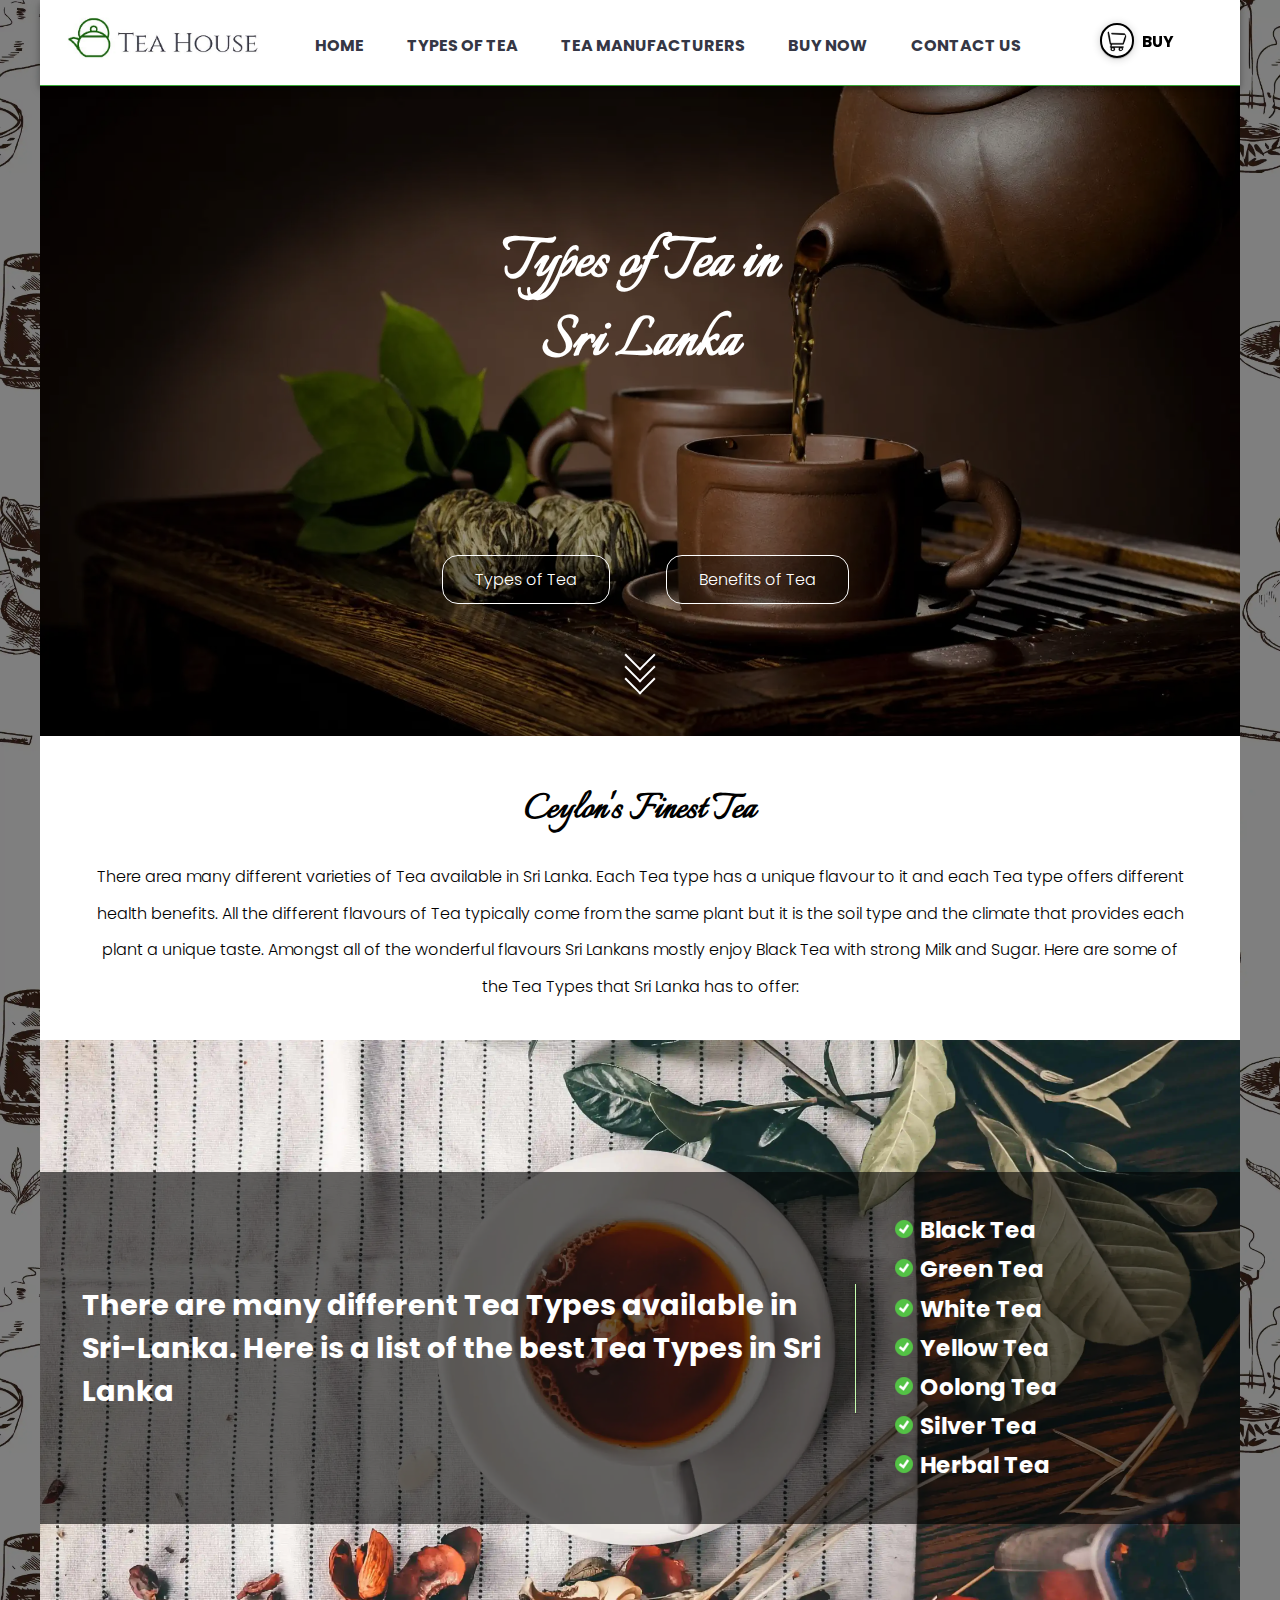
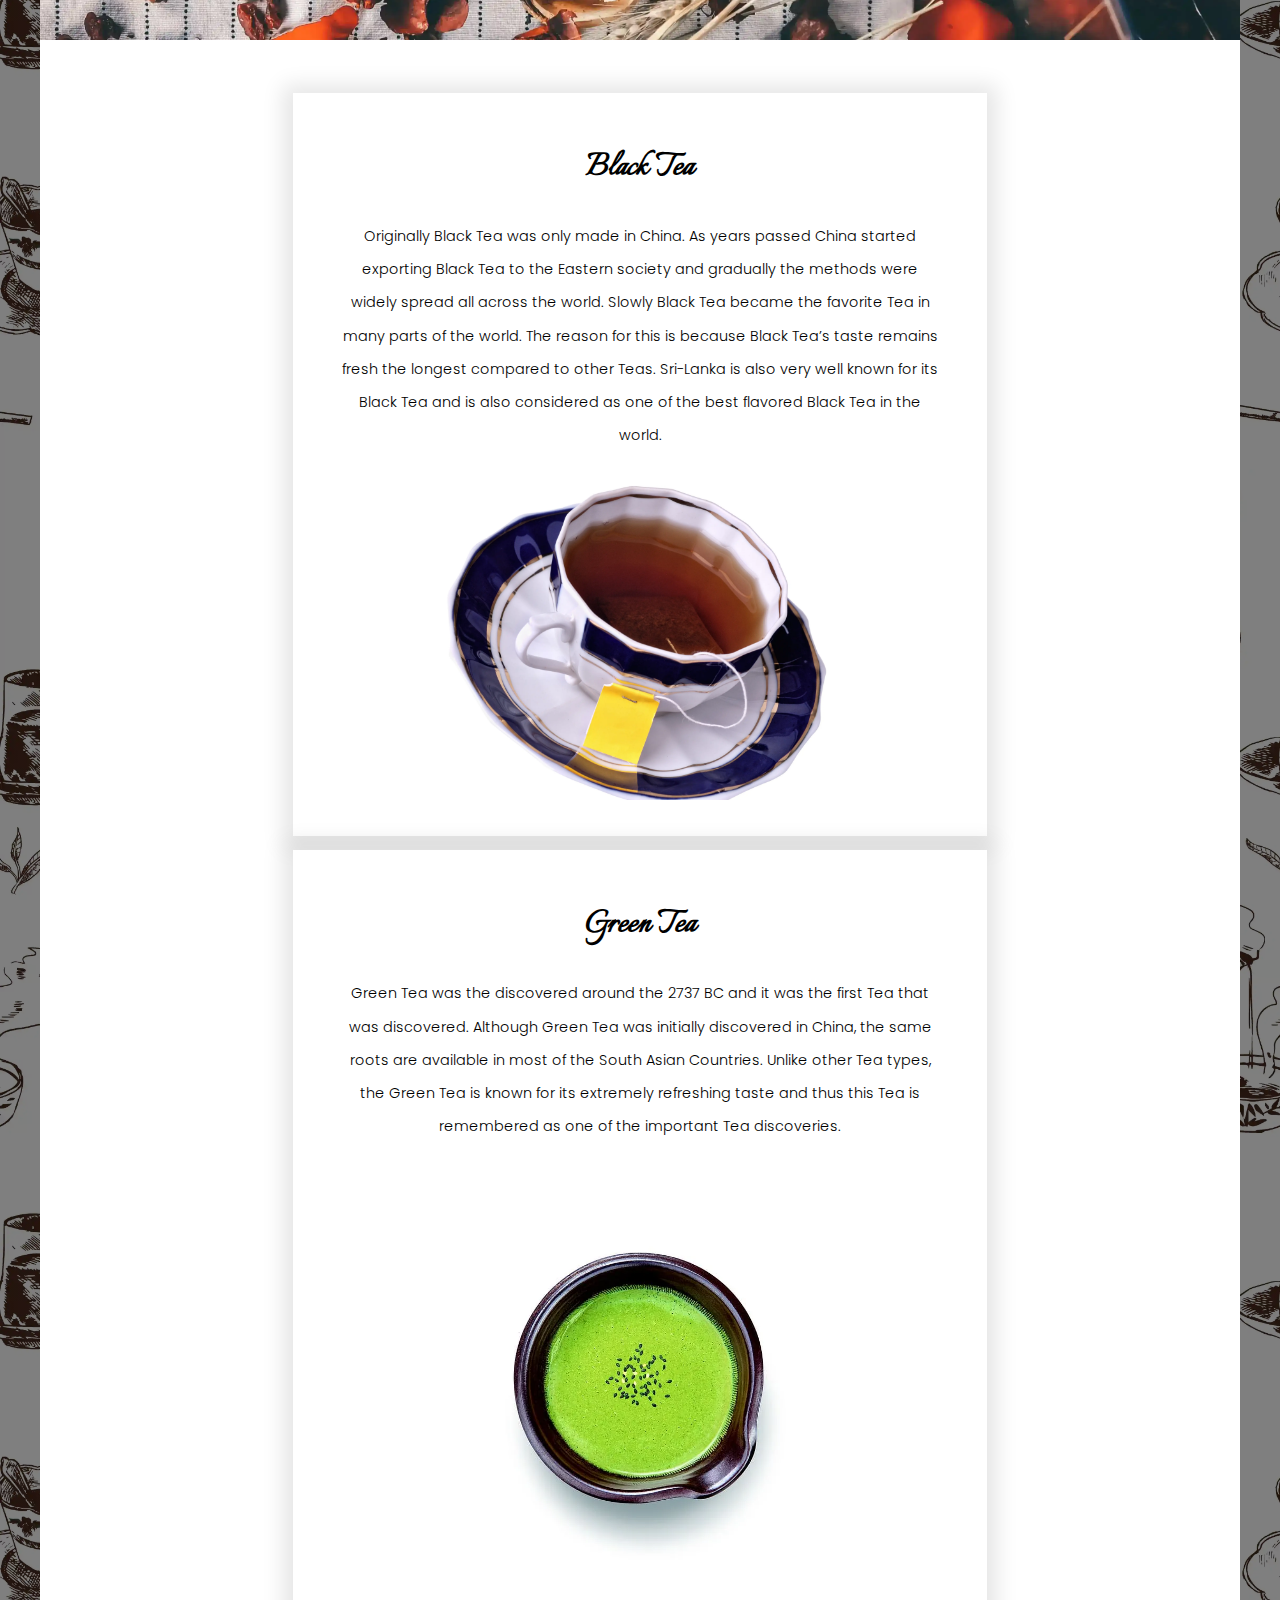
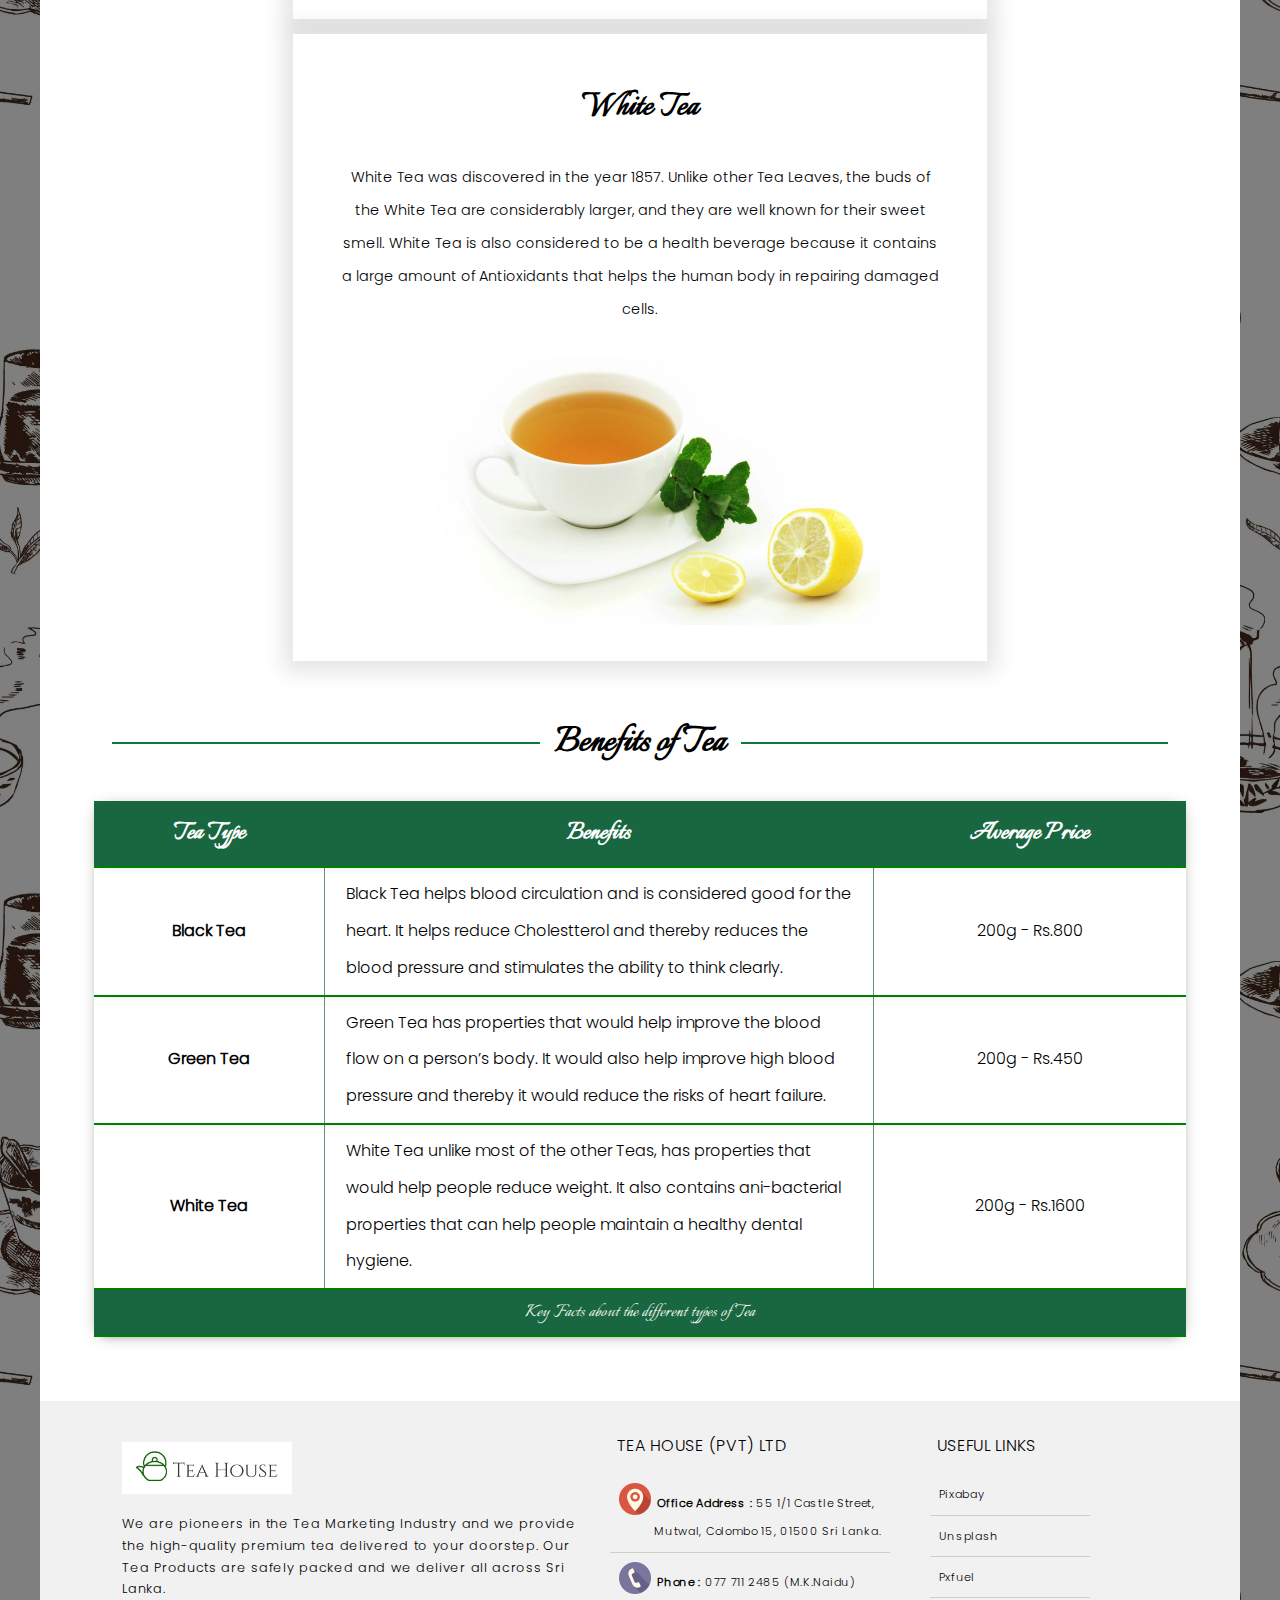
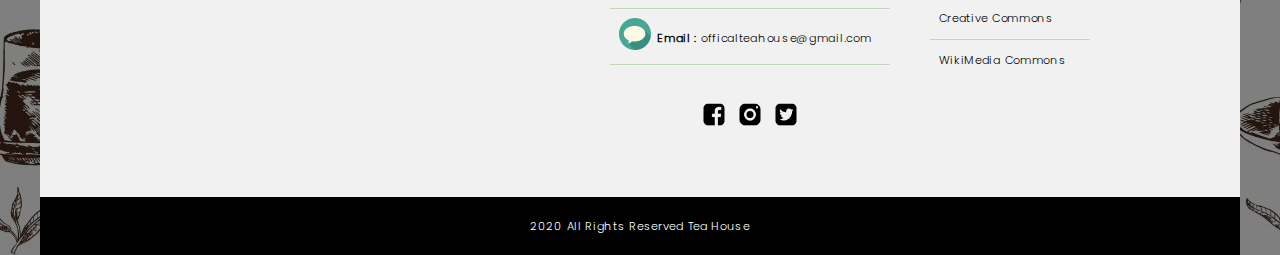
<file: V2New/typesoftea.html>
<!DOCTYPE html>
<html lang="en">

<head>
  <title>Types of Tea | Tea House</title>
  <meta name="viewport" content="width=device-width, initial-scale=1">
  <meta http-equiv="Content-Type" content="text/html; charset=utf-8" />
  <meta name="Description" content="Tea House Types of Tea Page">
  <meta name="Keywords" content="Tea House Tea Marketing Types of Tea in Sri Lanka">
  <link rel="stylesheet" href="styles/style.css">
  <link rel="stylesheet" href="styles/style2.css">
  <link rel="stylesheet" href="styles/normalize.css">



<link rel="apple-touch-icon" sizes="180x180" href="images/apple-touch-icon.png">
<link rel="icon" type="image/png" sizes="32x32" href="images/favicon-32x32.png">
<link rel="icon" type="image/png" sizes="16x16" href="images/favicon-16x16.png">
<link rel="manifest" href="manifest.json">
<link rel="mask-icon" href="images/safari-pinned-tab.svg" color="#eb932b">
<link rel="shortcut icon" href="images/favicon.ico">
<meta name="msapplication-TileColor" content="#00a300">
<meta name="msapplication-config" content="images/browserconfig.xml">
<meta name="theme-color" content="#ffffff">

</head>

<body>
  <header class="container">
    <div class="navigation">
      <a class="mobileShoppingButton" href="buynow.html" ><img class="cart2" src="images/cart.png" alt="shoppingCart"></a>
      <a class="logo1" href="index.html"><img class="websitelogo1" src="images/websitelogo.png" alt="logo"></a>
      <span class="option" onclick="navOnClick()">&#9776; </span>
    </div>
    <div id="navigationbar">
      <a class="logo2" href="index.html"><img class="websitelogo2" src="images/websitelogo.png" alt="logo"></a>
      <div id="mySidenav" class="sidenav">
        <a href="index.html"> <span> HOME </span></a>
        <a href="#"> <span> TYPES OF TEA </span></a>
        <a href="teamanufacturers.html"> <span> TEA MANUFACTURERS </span> </a>
        <a href="buynow.html"><span> BUY NOW</span></a>
        <a href="#"> <span> CONTACT US </span></a>
      </div>
      <a href="buynow.html" class="shoppingButton">
        <img class="cart" src="images/cart.png" alt="shoppingCart">
        <div class="shoppingText"> BUY </div>
      </a>
    </div>
  </header>

  <div class="content">

    <h1 class="heading2"> Types of Tea in Sri Lanka </h1>

    <div class="typesContainer">
      <img class="teaTypes" src="images/typesofteamain.webp" alt="typesofteaimg">
      <div class="buttonHolder">
        <button class="typesOfTeaButton" onclick="scrollToTypesofTea()">Types of Tea</button>
        <button class="typesOfTeaButton" onclick="scrollToBenefitsofTea()">Benefits of Tea</button>
        <div class="arrow_Container" onclick="scrollToTypesofTea()">
          <span></span>
          <span></span>
          <span></span>
        </div>
      </div>
    </div>
    <br><br>
    <h1 class="topic2"> Ceylon's Finest Tea</h1>
    <p class="leftalign"> There area many different varieties of Tea available in Sri Lanka. Each Tea type has a unique
      flavour to it and each Tea type offers different health benefits. All the different flavours of Tea typically come
      from the same plant but it is the soil type and the climate that provides each plant a unique taste. Amongst all
      of the wonderful flavours Sri Lankans mostly enjoy Black Tea with strong Milk and Sugar. Here are some of the Tea
      Types that Sri Lanka has to offer:</p>
    <br>

    <div class="homeImageContainer">
      <img class="homeImages" src="images/homePageImg2.webp" alt="homepageimg">
      <div class="homeImageTextContainer">
        <div class="homeText1">
          There are many different Tea Types available in Sri-Lanka. Here is a list of the best Tea Types in Sri Lanka
          <br>
        </div>
        <div class="homeText2">
          <ul class="customizedBullets">
            <li>Black Tea</li>
            <li>Green Tea</li>
            <li>White Tea</li>
            <li>Yellow Tea</li>
            <li>Oolong Tea </li>
            <li>Silver Tea</li>
            <li>Herbal Tea</li>
          </ul>
        </div>
      </div>
    </div>
    <br><br>
    <div class="teaTypesContent">
      <ol>
        <li>
          <div class="TeaTypesContainer">
            <div>
              <h2 class="topic2">Black Tea</h2>
              <p>
                Originally Black Tea was only made in China. As years passed China started exporting Black Tea to the
                Eastern society and gradually the methods were widely spread all across the world. Slowly Black Tea
                became the favorite Tea in many parts of the world.
                The reason for this is because Black Tea’s taste remains fresh the longest compared to other Teas.
                Sri-Lanka is also very well known for its Black Tea and is also considered as one of the best flavored
                Black Tea in the world.
              </p>
            </div>
            <img class="processImage1" src="images/BlackTea.webp" alt="blacktea">
          </div>
        </li>

        <li>
          <div class="TeaTypesContainer">
            <div>
              <h2 class="topic2">Green Tea</h2>
              <p>
                Green Tea was the discovered around the 2737 BC and it was the first Tea that was discovered.  Although Green Tea was initially discovered in China, the same roots are available in most of the South Asian Countries. Unlike other Tea types, the Green Tea is known for its extremely refreshing taste and thus this Tea is remembered as one of the important Tea discoveries.
              </p>
            </div>
            <img class="processImage1" src="images/GreenTea2.webp" alt="greentea">
          </div>
        </li>

        <li>
          <div class="TeaTypesContainer">
            <div>
              <h2 class="topic2">White Tea</h2>
              <p>
                White Tea was discovered in the year 1857. Unlike other Tea Leaves, the buds of the White Tea are considerably larger, and they are well known for their sweet smell. White Tea is also considered to be a health beverage because it contains a large amount of Antioxidants that helps the human body in repairing damaged cells.
              </p>
            </div>
            <img class="processImage1" src="images/WhiteTea.webp" alt="whitetea">
          </div>
        </li>
      </ol>
    </div>
    <br>
    <div class="Benefits_Table_Container">
      <div class="topicContainer">
        <div class="hrLine"> </div>
        <div class="topic2">Benefits of Tea</div>
        <div class="hrLine2"> </div>
      </div>

      <table>
        <thead>
          <tr>
            <th>Tea Type</th>
            <th>Benefits</th>
            <th>Average Price</th>
          </tr>
        </thead>

        <tbody class="leftalign">
          <tr>
            <td>Black Tea</td>
            <td data-heading="Benefit">
              Black Tea helps blood circulation and is considered good for the heart. It helps
              reduce Cholestterol and thereby reduces the blood pressure and stimulates the ability to think clearly.
            </td>
            <td data-heading="Price">200g - Rs.800</td>
          </tr>

          <tr>
            <td>Green Tea</td>
            <td data-heading="Benefit">
              Green Tea has properties that would help improve the blood flow on a person’s body. It would also help improve high blood pressure and thereby it would reduce the risks of heart failure.
            </td>
            <td data-heading="Price">200g - Rs.450</td>
          </tr>

          <tr>
            <td>White Tea</td>
            <td data-heading=Benefit>
              White Tea unlike most of the other Teas, has properties that would help people reduce weight. It also contains ani-bacterial properties that can help people maintain a healthy dental hygiene. 
            </td>
            <td data-heading="Price">200g - Rs.1600</td>
          </tr>
        </tbody>
        <tfoot>
          <tr>
            <td colspan="3">
              Key Facts about the different types of Tea
            </td>
          </tr>
        </tfoot>
      </table>
    </div>

    <br><br>
    <!-- Footer starts here  -->
    <!-- Link for the social media: https://icons8.com/icons/set/social-media -->
    <footer class="footerContainer">
      <div class="footerBox">
        <ul class="footerAboutUs">
          <li> <a href="index.html"><img src="images/websitelogo.png" alt="logo"> </a></li>
          <li> We are pioneers in the Tea Marketing Industry and we provide the high-quality premium tea delivered to
            your doorstep. Our Tea Products are safely packed and we deliver all across Sri Lanka.</li>
        </ul>


        <ul class="footerInfo">
          <li> TEA HOUSE (PVT) LTD</li>
          <li class="footerItem1"> <b>Office Address :</b> 55 1/1 Castle Street, Mutwal, Colombo 15, 01500 Sri Lanka.
          </li>
          <li class="footerItem2"> <b>Phone :</b> 077 711 2485 (M.K.Naidu) </li>
          <li class="footerItem3"> <b>Email :</b> officalteahouse@gmail.com </li>
        </ul>

        <ul class="socialMedia">
          <li> <a href="https://www.facebook.com/"> <img src="images/fbIcon.png" alt="facebook"> </a> </li>
          <li> <a href="https://www.instagram.com/?hl=en"> <img src="images/instaIcon.png" alt="instagram"> </a> </li>
          <li> <a href="https://twitter.com/?lang=en"> <img src="images/twitterIcon.png" alt="twitter"> </a> </li>
        </ul>

        <ul class="usefulLinks">
          <li> USEFUL LINKS</li>
          <li> <a href="https://pixabay.com/" target="_blank" rel="noopener"> Pixabay </a> </li>
          <li> <a href="https://unsplash.com/s/photos/tea" target="_blank" rel="noopener"> Unsplash </a> </li>
          <li> <a href="https://www.pxfuel.com/" target="_blank" rel="noopener"> Pxfuel </a> </li>
          <li> <a href="https://en.wikipedia.org/wiki/Creative_Commons" target="_blank" rel="noopener"> Creative Commons
            </a></li>
          <li> <a href="https://commons.wikimedia.org/wiki/Main_Page" target="_blank" rel="noopener"> WikiMedia Commons
            </a></li>
        </ul>

        <br><br>
      </div>
      <div class="footerEnding">

        <p> 2020 All Rights Reserved Tea House</p>
      </div>
    </footer>
  </div>

  <script src="scripts/navcontrols.js"></script>
</body>
  
    <script>
  //check whether browser support service workers
  if ('serviceWorker' in navigator) {
      //wait until page loaded to avoid delaying rendering
      window.addEventListener('load', function() {
          //register service worker
          navigator.serviceWorker.register('serviceworker.js').then(
              function(registration) {
                  console.log('Service worker registration successful', 
                               registration);
              }, 
              function(err) {
                  console.log('Service worker registration failed', err);
          });
      });
  }
  </script>

</html>
</file>
<file: V2New/styles/style.css>
html {
  scroll-behavior: smooth;
}

@font-face {
  font-family:'customFont';
  src:url("../fonts/Poppins-Bold.ttf");
  font-style:normal;
  font-display: block;
}

@font-face {
  font-family:'customFont2';
  src:url("../fonts/Poppins-Light.ttf");
  font-style:normal;
  font-display: block;
}

@font-face {
  font-family: 'customFont4';
  src:url("../fonts/Italianno-Regular.ttf");
  font-style:normal;
  font-display: block;
}
/* Css common for the body tag  */
body {
  margin:0;
  /* background-color: #0f763f; */
  background: linear-gradient( rgba(0, 0, 0, 0.5), rgba(0, 0, 0, 0.5) ),url("../images/backgroundImage1.webp");
  background-size: contain;
  /* filter: brightness(70%); */
}

/* CSS for the side navigation pannel for the moile view  */
.sidenav {
  box-shadow: 0 4px 4px 0 rgba(0, 0, 0, 0.2), 0 4px 12px 0 rgba(0, 0, 0, 0.19);
  grid-area: navBar;
  position: absolute;
  top:72px;
  height: auto;
  width: 0;
  /* position: fixed; */
  z-index: 1;
  right: 0;
  background-color: rgba(255, 255, 255, 0.98);
  overflow-x: hidden;
  transition: 0.5s;
  padding-top: 30px;
  padding-bottom: 30px;
  margin:0;
}

/* CSS for the text inside the mobile navigation pannel  */
.sidenav a{
  padding: 14px 8px 14px 8px;
  text-decoration: none;
  text-align:center;
  font-size: .9em;
  color: black;
  display: block;
  transition: 0.3s;
  font-family: customFont;
  white-space: nowrap;
}

/* CSS on hover over the text inside the navigation pannel */
.sidenav a:hover {
  color: #37aa35;
  text-decoration: underline;
}

/* .sidenav .closebtn {
  position: absolute;
  top: 0;
  left:0;
  font-size: 36px;
  margin: 0;
} */

/* CSS for the header container  */
.container {
  top:0;
  position: sticky;
  width:auto;
  z-index:100;
}

/* This is the CSS for the mobile navigation bar itself  */
.navigation {
  width:100%;
  height:70px;
  background-color: white;
  box-shadow: 0 4px 4px 0 rgba(0, 0, 0, 0.2), 0 4px 12px 0 rgba(0, 0, 0, 0.19);
  border-bottom:1px #16650A solid;
  position: sticky;
  top:0;
  display:grid;
  grid-template-rows: 70px;
  grid-template-columns: 70px auto 70px;
  grid-template-areas: 
  'cartIcon logo burgerIcon';
}

/* CSS for the mobile view logo  */
.websitelogo1,.websitelogo2 {
  grid-area: logo;
  width: 12em;
  height: auto;
  /* box-shadow: 0 3px 6px 0 rgba(0, 0, 0, 0.2), 0 3px 10px 0 rgba(0, 0, 0, 0.19); */
  /* border-radius: 10px; */
  display: block;
  position:sticky;  
  margin:5px auto auto auto;
  /* margin-left: auto;
  margin-right:auto;
  margin-top:5px;
  margin-bottom: auto; */
  text-decoration: none;
  text-align: center;
}

/* .logo1 {
  margin-top:auto;
  margin-bottom: auto;
} */

/* CSS for the desktop view is currently hidden */
.websitelogo2 {
  display:none;
}

/* .navigation {
  background-color: white;
  box-shadow: 0 4px 4px 0 rgba(0, 0, 0, 0.2), 0 4px 12px 0 rgba(0, 0, 0, 0.19);
  border-bottom:1px #16650A solid;
} */

/* CSS for the burger icon  */
.option {
    grid-area: burgerIcon;
    font-size: 1.5em;
    cursor:pointer;
    color:black;
    display:block;  
    margin:25px auto auto auto;
    /* margin-left:auto;
    margin-right: auto;
    margin-top:25px;
    margin-bottom: auto; */
}

/* For the body content */
.content {
  width:auto;
  height:auto;
  background-color: white;
  margin:auto;
  /* margin-left: auto;
  margin-top:auto;
  margin-right: auto; */
}

/* THe shopping button (ADD TO CART BUTTON) for the desktop view is also currently hidden from the user */
.shoppingButton {
  display:none;
}

/* CSS for the cart icon in the mobile view  */
.cart2, .cart {
  box-shadow: 0 2px 2px 0 rgba(0, 0, 0, 0.2), 0 2px 8px 0 rgba(0, 0, 0, 0.19);
  border:2px black solid;
  border-radius: 20px;
  display: block;
  grid-area:cartIcon;
  width:1.5em;
  height:auto;
  margin:auto;
  /* margin-bottom:auto;
  margin-top:auto;
  margin-left:auto;
  margin-right:auto; */
  padding:4px 5px 4px 2px;
}

/* CSS for the container that holds the cart icon  */
.mobileShoppingButton {
  margin:auto;
}

/* CSS for the container that holds the heading */
.topicContainer {
  display: grid;
  grid-template-rows: auto;
  grid-template-columns: 2fr auto 2fr;
  grid-template-areas:
  'line1 topic line2';
  margin: 15px 18px 25px 18px;
}

/* CSS for the 2 lines on either side of the heading */
.hrLine,.hrLine2 {
  height:2px;
  width:100%;
  background: #0f763f;
  margin:auto;
}

.hrLine {
  grid-area: line1;
}

.hrLine2 {
  grid-area:line2;
}


/* CSS for the topic inside the topic container  */
.topic1, .topic2 {
  grid-area:topic;
  text-align:center;
  font-size:2.7em;
  font-weight: 900;
  font-family: customFont4;
  color:black;
  margin:auto auto auto auto;
  padding:8px 15px 8px 15px;
  border:2px #0f763f solid;
  /* background: white; */
}

.topic2 {
  border:none;
}

.heading2, .heading3, .heading4 {
  position: absolute;
  z-index: 10;
  width:100%;
  max-width: 260px;
  left:0;
  right:0;
  margin:auto;
  /* margin-left: auto;
  margin-right: auto; */
  font-family: customFont4;
  text-align: center;
  /* margin:0; */
  font-size: 3.4em;
  transition: 0.3s;
  /* text-shadow: 0 0 2px #3b3b3b; */
  font-weight: 900;
  padding-top: 2em;
  padding-bottom: .6em;
  color:white;  
}

.heading3 {
  position: unset;
  color: black;
  max-width: unset;
  padding-top: 1.4em;
  padding-bottom: 0.4em;
}

.arrow_Container {
  cursor: pointer;
  position: absolute;
  left:50%;
  top:12em;
  transform: translate(-50%,-50%);
}

.arrow_Container span {
  display: block;
  width:20px;
  height:20px;
  transform: rotate(45deg);
  margin:-10px;
  border-right: 2px solid white;
  border-bottom: 2px solid white;
  animation: animate 2s infinite;
}

.arrow_Container span:nth-child(1) {
  animation-delay: -.6s;
}

.arrow_Container span:nth-child(2) {
  animation-delay: -.4s;
}
.arrow_Container span:nth-child(3) {
  animation-delay: -.2s;
}

/* Animation for the Arrow icon on types of tea page */
@keyframes animate {
  0% {
    transform:rotate(45deg) translate(-10px, -10px);
    opacity: 0;
  }

  50% {
    opacity: 1;
  }

  100% {
    transform:rotate(45deg) translate(10px, 10px);
    opacity: 0;
  }
}

.aboutUs, .homeText, .historyTxt, .leftAlignText, .leftalign, .teaTypesContent {
  font-family: customFont2;
  /* font-size:1rem; */
  line-height: 2.3;
  margin-left:18px;
  margin-right:18px;
  text-align: center;
  /* padding: 5px 10px 5px 10px; */
}

.leftalign {
  text-align: center;
}

.buttonHolder {
  position: absolute;
  bottom: 0;
  display:flex;
  margin:auto auto 7em auto;
  /* margin-left: auto;
  margin-right: auto;
  margin-bottom:7em; */
  padding-top:2em;
  /* max-width:500px; */
  width: 100%;
  flex-direction: column;
  justify-content: center;
  align-items: center;
}

.dropdownarrow {
  width:2em;
}

.leftAlignText, .teaTypesContent {
  /* padding: 4%; */
  /* box-shadow: 0px 3px 19px 6px rgba(0, 0, 0, 0.6); */
  /* background-image: linear-gradient(to left, rgba(255,0,0,0), rgb(156, 255, 189)); */
  font-size: 14.4px;
  text-align: left;
  line-height: 2.3;
}

.leftAlignText li, .teaTypesContent li {
  font-size: 0.9em;
  list-style: unset;
  list-style-position: inside;
  line-height: 2.3;
  margin-top:1em;
}

.leftAlignText ol, .teaTypesContent ol {
 padding-left:0px;
}

.teaTypesContent ol {
  list-style: none;
  list-style-type: none;
}

.makingProcessContainer, .TeaTypesContainer{
  display: flex;
  flex-direction: column;
  padding: 1.5em 1.5em 2.5em 1.5em;
  background-color: rgba(124, 124, 124, 0.1);
  /* box-shadow: 0px 1px 10px 3px rgba(117, 117, 117, 0.3) inset; */
}
.makingProcessContainer div {
  margin:0;
  padding: 0;
  display: flex;
  /* align-items: baseline;
  justify-content: center; */
  flex-direction: column;
}
.TeaTypesContainer {
  box-shadow: 0px 2px 20px 10px rgba(0, 0, 0, 0.1);
  background-color: white;
  max-width: 650px;
  margin-right: auto;
  margin-left: auto;
}

.makingProcessContainer img, .TeaTypesContainer img {
  width:100%;
  max-width: 480px;
  margin-right:auto;
  margin-left: auto;
}

.manufacImage {
  max-width: 200px;
}

.TeaTypesContainer p{
  margin-top:0;
  /* border:1px red solid; */
}

.makingProcessContainer p {
  margin-bottom: 2em;
  text-align: center;
}
.TeaTypesContainer p{
  text-align: center;
}

.TeaTypesContainer div {
  margin:auto auto 1em auto;
  /* margin-bottom: 1em; */
  max-width: 600px;
  /* margin-right: auto;
  margin-left: auto; */
}

.boldText {
  font-weight: 900;
  font-size: 1.2em;
}

.boldText2 {
  font-family: customFont4;
  font-weight: 900;
  font-size: 2em;
}

@media screen and (min-width:910px) {
  .makingProcessContainer{
    flex-direction: row;
    padding: 1.5em 1.5em 1.5em 1.5em;
    /* max-height: 420px; */
  }

  .makingProcessContainer li{
    margin-top: auto;
    margin-bottom: auto;
  }
  .makingProcessContainer p {
    text-align: left;
    padding:1em;
    /* border:1px red solid; */
    margin-top: auto;
    margin-bottom: auto;
  }

  .makingProcessContainer img {
    padding:1em;
    border-radius: 30px;
    /* border:1px red solid; */
    max-width: 400px;
    margin-top:auto;
    margin-bottom: auto;
    /* margin-left:1em; */
  }

  .processDescription2, .processDescription4 {
    order:2;
  }

  .processImage2, .processImage4 {
    order:1;
  }

}

.slogan, .historySlogan {
  color:#0f763f;
  font-size: .9rem;
  font-family: customFont;

}

.historySlogan {
  font-size:.7rem;
  font-family: customFont3;
  color:black;
  text-align: center;
  display: block;
  margin-left: auto;
  margin-right: auto;
}

.homeText {
  margin-left:1rem;
  margin-top:2rem;
  text-align: justify;
}

.aboutUsImageContainer {
  display: grid;
  grid-template-rows: auto auto;
  grid-template-columns: auto;
  grid-template-areas:
  'abtImg1'
  'abtImg2';
}

.imageContainer1, .imageContainer2 {
  position: relative;
  max-height:320px;
}

.abtImage1, .abtImage2 {
  grid-area: abtImg1;
  width:100%;
  height:320px;
  object-fit: cover;
}

.abtImages2 {
  grid-area: abtImg2;
}

.abtText1, .abtText2{
  position: absolute;
  font-family: customFont3;
  text-align: center;
  font-size: 2vmax;
  padding-top:1rem;
  padding-bottom: 1rem;
  width:100%;
  background-color: rgba(0, 0, 0, 0.6);
  color:rgba(255, 255, 255, 0.8);
  bottom:0;
}

.historyContainer {
  max-width:860px;
  box-shadow: 0px 4px 20px 10px rgba(0, 0, 0, 0.6);
  background-image: url("../images/background1.webp");
  background-repeat: no-repeat;
  background-size: cover;
  padding:2rem 1rem 2rem 1rem;
  top:0;
  position: relative;
  align-items: center;
  justify-content: center;
  display:grid;
  grid-template-rows: auto auto;
  grid-template-columns: auto;
  grid-template-areas:
  'historyText'
  'historyImage';
  margin-right: auto;
  margin-left: auto;
  
}

.historyTxt {
  max-width:700px;
  grid-area: historyText;
  text-align: center;
  font-family: customFont2;
  line-height: 2;

}
.historyImg {
  filter: grayscale(100%);
  box-shadow: 0 4px 8px 0 rgba(0, 0, 0, 0.2), 0 6px 20px 0 rgba(0, 0, 0, 0.19);
  max-width: 700px;
  border:10px rgba(255, 255, 255, 0.7) solid;
  border-bottom: 20px rgba(255, 255, 255, 0.8) solid;
  margin:1em auto auto auto;
  /* margin-top:1em; */
  grid-area:historyImage;
  width:93%;
  /* margin-left:auto;
  margin-right: auto; */
}
.footerContainer {
  background-color: rgba(221, 221, 221, 0.4);
}
.usefulLinks, .footerInfo, .socialMedia, .footerAboutUs, .footerEnding {
  font-family: customFont2;
  letter-spacing: 0.7px;
  display:flex;
  flex-direction: column;
  padding:0;
  margin-left:0.6em;
  margin-right: 0.6em;
  text-align: center;
}
.usefulLinks {
  grid-area: footerLinks;
}
.footerInfo {
  grid-area: footerInformation;
}

.footerEnding {
  margin:unset;
  background-color: rgba(0, 0, 0, 1);
}

.footerEnding p {
  padding-top:1em;
  padding-bottom: 0.6em;
  font-size:0.7em;
  color:white;
}

.footerAboutUs {
  justify-content: center;
  align-items: center;
  grid-area:footerDetails;
}

.footerAboutUs img {
  height:4em;
  margin-top: 2em;
}

.footerAboutUs li, .footerEnding p {
  list-style: none;
  text-align: center;
  padding-left: 1em;
  padding-right: 1em;
  padding-bottom: 1em;
}

.socialMedia {
  flex-direction: row; 
  justify-content: center;
  grid-area: footerSocial;
  height:3em;
}

.socialMedia img {
  width:2.2em;
  transition: 0.3s;
  transition-timing-function: linear;
}

.socialMedia img:hover {
  width:2.4em;
  transition: 0.3s;
}

.socialMedia li {
  list-style: none;
  padding:0.3em;
}

.usefulLinks li:nth-child(6) {
  border:unset;
}

.usefulLinks h3, .footerInfo h3 {
  font-size:1em;
}
.footerInfo li:nth-child(1), .usefulLinks li:nth-child(1) {
  /* text-align: left; */
  color:black;
  font-size: 1em;
  border-bottom: none;
  font-weight: 500;
}

.usefulLinks li, .footerInfo li {
  line-height: 2;
  font-size:0.7em;
  text-align:center;
  border-bottom: 1px solid rgba(18, 105, 0, 0.2);
  list-style-type: none;
  list-style: none;
  padding:0.8em;
}

.usefulLinks a:hover {
  color:green;
  transition: 0.3s;
}

.usefulLinks a {
  text-decoration: none;
  color:black;
}

.footerItem1:before{
  background:url("../images/Maps-Pin-Place-icon.png") no-repeat 0 0;
}

.footerItem2 {
  text-decoration: none;
}

.footerItem2:before{
  background:url("../images/Phone-icon.png") no-repeat 0 0;
}

.footerItem3:before{
  background:url("../images/Message-Bubble-icon.png") no-repeat 0 0;
}

.footerItem1:before, .footerItem2:before, .footerItem3:before {
  display: block;
  content: "";
  /* display: inline-block; */
  height:32px;
  width:32px;
  /* background:url("images/location.png") no-repeat 0 0; */
  background-size: 32px 32px;
  margin:auto auto 5px auto;
  /* margin-right: auto;
  margin-left: auto;
  margin-bottom:5px; */
}

@media screen and (min-width:750px) {
  
  .usefulLinks li, .socialMedia li, .footerAboutUs li, .usefulLinks, .footerInfo, .socialMedia, .footerAboutUs, .footerEnding {
    text-align: left;
  }
  .footerInfo li:nth-child(3),  .footerInfo li:nth-child(4) {
    text-align: left;
  }

  .footerInfo li:nth-child(2){
    text-align:left;
    text-align-last: right;
  }

  .usefulLinks {
    padding-left: 10%;
  }
  .usefulLinks h3, .footerInfo h3{
    padding:0.5em;
  }
  .footerInfo li:nth-child(1), .usefulLinks li:nth-child(1) {
    text-align: left;
    padding-left: 7px;
  }

  .footerItem1:before, .footerItem2:before, .footerItem3:before {
    display: inline-block;
    vertical-align: -60%;
    padding: 0 3px 0 0;
  }
  .footerAboutUs {
    align-items: flex-start;
    justify-content: flex-start;
  }
  .footerBox {
    margin-left:5%;
    max-width:1000px;
    display: grid;
    grid-template-columns: auto 300px 200px;
    grid-template-rows: auto auto;
    grid-template-areas:
    'footerDetails footerInformation footerLinks'
    'footerDetails footerSocial footerLinks';
  }
  .aboutUsImageContainer {
    grid-template-columns: auto auto;
    grid-template-rows: auto;
 
  }
}

.Benefits_Table_Container {
  padding-left: 1.4em;
  padding-right: 1.4em;
  margin-bottom: 1.7em;
}

.Benefits_Table_Container table {
  border-collapse: collapse;
  background: white;
  color: black;
  width: 100%;
  padding: 1em;
  box-shadow: 0 2px 15px -6px rgba(0, 0, 0, 0.5);
}

.Benefits_Table_Container table thead {
  display: none;
  font-family: customFont;
}

.Benefits_Table_Container table tbody {
  font-family: customFont2;
}

.Benefits_Table_Container table thead tr {
  background: rgba(0, 87, 43, 0.9);
  color: white;
  font-family: customFont4;
  font-size: 1.8em;
}

.Benefits_Table_Container table td {
  display: block;
  padding: 0.5em 1.3em 0.5em 1.3em;
  text-align: left;
}

.Benefits_Table_Container table tr {
  border-bottom: 2px solid green;
  box-shadow: 0 4px 9px -8px rgba(0, 0, 0, 0.4);
}

.Benefits_Table_Container table th {
  padding: 16px 32px;
  text-align: center;
}

.Benefits_Table_Container table tbody tr td:nth-child(1) {
  background-color: rgba(0, 87, 43, 0.9);
  color: white;
  font-family: customFont2;
  font-weight: 900;
}

.Benefits_Table_Container table td:nth-child(2):before, .Benefits_Table_Container table td:nth-child(3):before {
  content: attr(data-heading) ": ";
  font-family: customFont;
}

.Benefits_Table_Container  table tfoot tr td {
  font-family: customFont4;
  font-size: 1.3em;
  text-align: center;
  background-color: rgba(0, 87, 43, 0.9);
  color:white;
}

@media (min-width:900px) {

  .Benefits_Table_Container {
    padding-left: 3.4em;
    padding-right: 3.4em;
  }
  .Benefits_Table_Container table td:nth-child(2):before, .Benefits_Table_Container table td:nth-child(3):before {
    content: none;
  }

  .Benefits_Table_Container table tbody tr td:nth-child(1) {
  background-color: unset;
  color:black;
  font-family: customFont2;
  }

  .Benefits_Table_Container table tbody tr td:nth-child(2) {
    max-width: 280px;
    border:1px solid rgb(0, 68, 28,0.6);
    text-align: left;
    }

  .Benefits_Table_Container table td::before {
    content:none;
    font-weight: unset;
  }

  .Benefits_Table_Container table td, .Benefits_Table_Container table th {
    display:table-cell;
    text-align: center;
  }

  .Benefits_Table_Container table thead {
    display: contents;
  }

}

@media screen and (min-width:550px) {
  .aboutUs, .homeText, .slogan, .historySlogan, .leftAlignText, .leftalign, .teaTypesContent {
    font-size:1rem;
  }
}

@media screen and (max-width:550px) {
  .aboutUs, .homeText, .historyTxt, .leftalign {
    font-size:0.9rem;
  }
}

@media screen and (min-width:1000px) {
  .aboutUs, .historyTxt, .leftAlignText, .leftalign, .teaTypesContent {
    margin-left: 3.5rem;
    margin-right: 3.5rem;
  }
}

@media screen and (min-width:940px) {
  .homeText {
    margin-top:0px;
  }
}

/* Small adjustment to the lines after 240px */
@media screen and (max-width:240px) {
  .hrLine, .hrLine2 {
    display:none;
  }
}
/* Media Query for Galaxy Fold and below */
@media screen and (max-width:310px) {
  .navigation {
    grid-template-rows: auto;
    grid-template-columns: auto auto;
    grid-template-areas:
    'logo burgerIcon';
  }
  .mobileShoppingButton {
    display:none;
  }  
}

/* Buy Now css */

.buyNowContainer {
  font-family: customFont2;
  display: flex;
  flex-wrap: wrap;
  align-items: center;
  justify-content: center;
  flex-direction: column;
  /* font-size: 0.8em; */
}

.formElementContainer, #extrasContainer {
  /* border:1px red solid; */
  display: flex;
  /* align-items: center; */
  flex-direction: column;
}
.radio_group_container label {
  margin-right: 0.6em;
}


.radio_button_holder span, #man_select_name{
  color:#6B6B6B;
  font-size: 0.8em;
}

#man_select_name {
  margin-top: 1em;
}

.label_style {
  font-size: 1em;
  font-family: customFont;
}

.man_drop_container, .radio_group_container {
  /* border:1px red solid; */
  margin-top:0.6em;
  display: flex;
  align-items: center;
  flex-wrap: wrap;
  /* justify-content: center; */
}

.radio_group_container {
  flex-direction: column;
  justify-content: unset;
  align-items: unset;
}

.man_drop_container select {
  max-height: 30px;
  margin-right: 1em;
}
.man_drop_container p {
  /* margin-left: 1em; */
  text-align: center;
}

.radio_button_holder {
  margin-right: 1em;
  margin-bottom: 0.3em;
}

.addButtonHolder {
  display: flex;
  justify-content: center;
  align-items: center;
  flex-wrap: wrap;
  /* border:1px green solid; */
  /* max-width: 250px; */
  margin-left: auto;
  margin-right: auto;
  /* border:1px blue solid; */
  /* border:1px red solid; */
}

.formButton, .formButton2 {
  margin:0.5em;
  cursor: pointer;
  border:none;
  padding:0.7em 1.2em 0.7em 1.2em;
  background-color: rgba(0, 87, 43, 0.8);
  color:white;
  font-size: 0.8em;
  width:150px;
  box-shadow: 0 2px 4px -2px rgba(0, 0, 0, 0.2);
  transition: 0.4s;
}

.formButton:hover, .formButton2:hover{
  background-color: rgba(0, 68, 34, 0.9);
}

.formButton2 {
  margin-left: auto;
  margin-right: auto;
}

.formContainer {
  display: flex;
  flex-direction: column;
  max-width: 600px;
  /* border:1px red solid; */
  box-shadow:  0 0 10px 5px rgba(0,0,0,0.2);
  /* margin-left: auto; */
  /* margin-right: 2em; */
  margin-top:1em;
  margin-bottom: 3em;
  padding:4em 1em 4em 1em;
  /* border:1px red solid; */
}

@media screen and (max-width:300px) {
  .man_drop_container select {
    width:200px;
  }
}

@media screen and (min-width:600px) {

  .radio_button_holder {
    margin-right: 0.5em;
  }
  /* .formElementContainer {
    flex-direction: row;
    align-items: center;
  } */


}

/* 
                                               Media Query for the Desktop Site                                                */
@media screen and (min-width: 1200px) {

/* CSS for the Header Container, changes to match the desktop  */
.container {
  top:0;
  position:sticky;
  display:block;
  width:1200px;
  height:auto;
  margin-left:auto;
  margin-right:auto;
}

/* CSS for the navigation bar itself */
#navigationbar {
  height:85px;
  /* box-shadow: 0 4px 8px 0 rgba(0, 0, 0, 0.2), 0 6px 20px 0 rgba(0, 0, 0, 0.19); */
  box-shadow: 0 3px 6px 0 rgba(0, 0, 0, 0.2), 0 3px 10px 0 rgba(0, 0, 0, 0.19);
  background-color: white;
  border-bottom: 1px #37aa35 solid;
  display: grid;
  grid-template-rows: 5em;
  grid-template-columns: 15em auto auto;
  grid-template-areas: 
  'logo2 desktopNav shopping';
}

/* CSS for the navigation pannel for the desktop verison  */
.sidenav {
  box-shadow: none;
  margin-left:5px;
  grid-area:desktopNav;
  overflow-x: visible;
  transition:unset;
  /* position: relative; */
  position:sticky;
  display:inline-block;
  width:auto;
  left:0;
  opacity: unset;
  padding-top:2em;
  padding-left: 0.6em;
  /* padding-bottom:auto; */
  background-color: white;
}

/* CSS for the changes to the text inside the navigatio pannel */
.sidenav a {
  position:sticky;
  display: inline;
  /* border-radius: 25px; */
  padding: 8px 20px 8px 20px; 
  /* border:1px #24252a solid; */
  margin:0;
  font-size:1em;
  /* font-size: .97em; */
  color:#353745;
  /* background-color: #713626; */
}

.sidenav :nth-child(6) {
  display: none;
}

/* CSS for the changes to the text on hover */
.sidenav a:hover {
  /* background-color: #f7edca;
  color: #713626; */
  /* font-size: .95em; */
  transition: 0.3s;
  text-decoration:unset;
  color:#37aa35;
}

/* For Navigation Bar Child Elements (Horizontal Bottom Line) */
.sidenav a:after{
  display: none;
  position: absolute;
  content:'';
  border-radius: 100px;
  left:0;
  bottom:0;
  width: 100%;
  height:5px;
  transition: 0.3s;
  background-color: #37aa35 ;

}

/* For Navigation Bar (Hover) Child Element (Horizontal Bottom Line) */
.sidenav a:hover:after{
  display:block;
}

/* CSS for the website logo  */
.websitelogo2 {
  display:block;
  left:0;
  /* box-shadow: 0 3px 6px 0 rgba(0, 0, 0, 0.2), 0 3px 10px 0 rgba(0, 0, 0, 0.19);
  border-radius: 10px; */
  width: 14.2em;
  /* height: 3.5em; */
  grid-area:logo2;
  /* position: fixed; */ 
  margin-top:auto;
}

/* Slight changes to the container that holds the website logo */
.logo2{
  margin:auto auto auto 10px;
  /* margin-top:auto;
  margin-bottom: auto;
  margin-left:10px; */
}

/* The burger icon is hidden */
.option {
    display: none;
}

/* The Mobile site desktop navigation is hidden  */
.navigation {
  display: none;
}

/* CSS for the cart icon for desktop  */
.cart {
  box-shadow: 0 1px 1px 0 rgba(0, 0, 0, 0.2), 0 1px 8px 0 rgba(0, 0, 0, 0.19);
  display: block;
  width:1.4em;
  margin-top:auto;
  /* border: 1px red solid; */
}

/* CSS for the text inside the shopping button  */
.shoppingText {
  grid-area: cartText;
  display: block;
  /* border:1px red solid; */
  margin:15px auto auto 0.4em;
  /* margin-bottom:auto;
  margin-top:15px;
  margin-left:0.4em; */
  padding:0;
  font-family: customFont;
  text-decoration: none;
  color:black;
  font-size: .97em;

}

/* CSS for the shopping button  */
.shoppingButton {
  grid-area:shopping;
  display:grid;
  grid-template-rows: auto;
  grid-template-columns: 2.4em auto;
  grid-template-areas: 
  'cartIcon cartText';
  width:100px;
  height:45px;
  margin:11.5% auto auto 5px;
  /* margin-left:5px;
  margin-bottom:auto;
  margin-top:11.5%; */
  padding-left:10px;
  text-decoration: none;
  /* border:2px #353745 solid; */
  border-radius: 18px;
  transition: 0.3s;
}

/* CSS for the navigation on hover  */
.shoppingButton:hover {
  box-shadow: 0 2px 2px 0 rgba(0, 0, 0, 0.2), 0 2px 10px 0 rgba(0, 0, 0, 0.19);
  /* background-color:#78fa76; */
  cursor:pointer;
}

.content {
  width:1200px;
}

}


/* Buynow table css */


.currentOrderCaption, .currentOrderCaption2 {
  font-size: 1.2em;
  margin-bottom: 1em;
}

.currentOrderCaption2 {
  font-family: customFont2;
}

.buynow_table, .buynow_table2 {
  /* border: 10px solid #ccc; */
  border-collapse: collapse;
  margin: 0;
  padding: 0;
  width: 100%;
  table-layout: fixed;
  max-width: 450px;
}

.buynow_table2 {
  margin-left: auto;
  margin-right: auto;
}

/* .buynow_table:nth-child(2) {
  max-width:600px;
} */



.buynow_table tr, .buynow_table2 tr {
  padding:0.6em;
  /* padding: 0.4em; */
  background-color: rgba(204, 204, 204, 0.1);
  border: 2px solid rgba(0, 87, 43, 0.4);
  border-radius: 10px;
}

.buynow_table2 tr {
  border-radius:unset;
}

.buynow_table2 tbody tr {
  margin-bottom: 1.5em;
}

.buynow_table td, .buynow_table2 td {
  min-height:1em;
  padding: 0.6em;
  text-align: center;
}


  /* .buynow_table {
    border: 0;
  } */

  
  .buynow_table tr, .buynow_table2 tr {
    display: block;
    border-bottom: 2px solid rgba(0, 87, 43, 0.4);
    margin-bottom: 0.7em;
  }
  
  .buynow_table td, .buynow_table2 td {
    display: block;
    font-size: 0.8em;
    text-align: right;
    border-bottom: 1px solid rgba(0, 87, 43, 0.2);
  }

  .buynow_table2 td {
    text-align: left;
    font-family: customFont2;
  }

  .buynow_table td:nth-child(5) {
    background-color: rgba(0, 87, 43, 0.9); 
    color:white;
    font-weight: 900;
  }

  /* .buynow_table:nth-child(2) td {
    text-align: right;
  } */
  
  .buynow_table td::before {
    content: attr(data-label);
    float: left;
    font-weight: bold;
    text-transform: uppercase;
  }
  
  .buynow_table td:last-child, .buynow_table2 td:last-child {
    border-bottom: 0;
  }

  .card {
    background-color: rgba(0, 87, 43, 0.9);
    color:white;
  }


  @media screen and (min-width:600px) {

    .buynow_table {
      max-width: 500px;
    }

    .buynow_table2 {
      max-width: 600px;
    }

    .buynow_table td {
      font-size: 0.9em;
    }

    .buynow_table2 td {
      font-size: 1em;
    }

  }
  @media screen and (min-width: 1000px) {

    .buyNowContainer, .buyNowContainer2 {
      border: none;
      flex-direction: row;
    }
    .formContainer, .formContainer2 {
      margin-right: 7%;
    }
  }
/* 
  .buynow_table:nth-child(2) td:nth-child(1) {
    text-align: left;
  } */











  
/* 
.buynow_table2 {
  border: 1px solid #ccc;
  border-collapse: collapse;
  margin: 0;
  padding: 0;
  width: 100%;
  table-layout: fixed;
}

.buynow_table2:nth-child(2) {
  max-width:600px;
}

.buynow_table2 tr {
  background-color: #f8f8f8;
  border: 1px solid #ddd;
  padding: .35em;
}

.buynow_table2 td {
  padding: .625em;
  min-height:1em;
  text-align: center;
}


  .buynow_table2 {
    border: 0;
  }

  
  .buynow_table2 tr {
    border-bottom: 3px solid #ddd;
    display: block;
    margin-bottom: .625em;
  }
  
  .buynow_table2 td {
    border-bottom: 1px solid #ddd;
    display: block;
    font-size: .8em;
    text-align: left;
  }

  .buynow_table2:nth-child(2) td {
    text-align: right;
  }
  
  .buynow_table2 td::before {
    content: attr(data-label);
    float: left;
    font-weight: bold;
    text-transform: uppercase;
  }
  
  .buynow_table2 td:last-child {
    border-bottom: 0;
  }

  .card {
    background-color: rgba(0, 87, 43, 0.9);
    color:white;
  } */

  /* .buynow_table2:nth-child(2) td:nth-child(1) {
    text-align: left;
  } */
</file>
<file: V2New/styles/style2.css>
/* This is the Slideshow Container  */
.slideshow_container, .homeImageContainer, .typesContainer{
    z-index: 2;
    max-width: 1200px;
    max-height:400px;
    position: relative;
    margin-left: auto;
    margin-right:auto;
}

.homeImageContainer {
    max-height: 600px;
}

.typesContainer {
    position: relative;
    max-height: 1000px;
}


/* CSS for the images inside the slide */
.slideImages,.slideImages2, .homeImages, .teaTypes{
    object-fit: cover;
    width:100%;
    height:400px;
}

.homeImages{
    height:600px;
}

.teaTypes {
    height: 650px;
    filter: brightness(60%);
    /* transform: rotate(90deg); */
}
/* Slight adjustment for the slide 2 brightness */
.slideImages2 {
    filter: brightness(70%);
}

/* CSS for the container that holds the text which is showed inside the slide */
.slideshowTextContainer, .homeImageTextContainer {
    width:100%;
    display: grid;
    position: absolute;
    justify-content: center;
    top:20%;
    grid-template-columns: auto;
    grid-template-rows: auto auto auto;
    grid-template-areas:
    'text1'
    'text2'
    'slideshowbtn';
}

.homeImageTextContainer {
    top:22%;
    background-color: rgba(0, 0, 0, 0.6);
    padding:0;
    /* border:1px red solid; */
    /* padding: 10px 10px 10px 10px; */
    width:100%;
    height:22em;
    /* left:13%; */
    grid-template-rows: auto;
    grid-template-columns: 70% 30%; 
    grid-template-areas:
    'textbox1 textbox2'
}

/* These are the CSS common for both previous and next buttons */
.previous, .next {
    position: absolute;
    top: 50%;
    width: 20px;
    height:20px;
    margin-top: -22px;
    padding:5px 0px 5px 12px ;
    color: white;
    border:2px white solid;
    border-radius: 100%;
    font-size: 14px;
    cursor: pointer;
    opacity: 0;
    transition: all .4s ease-in-out;
}

/* Slight changes to next button */
.next {    
    margin-right:16px;
    right: 0;
}

/* Slight changes to previous button */
.previous {
    margin-left:16px;
    left:0;
}

/* Animation on the previous buttons when hovered over the slideshow container  */
.slideshow_container:hover .previous {
    opacity: 0.8;
    margin-left:8px;
}

.slideshow_container a {
    text-decoration: none;
    color: white;
}

/* Animation on the previous buttons when hovered over the slideshow container  */
.slideshow_container:hover .next {
    opacity: 0.8;
    margin-right:8px;
}

/* Changes to the next and previous buttons on hover */
.previous:hover, .next:hover {
    background-color: #0f763f;
    border-color: #0f763f;
}

/* CSS for the texts inside the slideshow */
.slideText1,.slideText3, .homeText1 {
    grid-area: text1;
    display: block;
    width:100%;
    color: black;
    font-size: 2.4em;
    font-family: customFont2;
    text-align: center;
}

.homeText1{
    border-right: 1px rgb(197, 255, 174) solid;
    width:90%;
    /* height:80%; */
    margin-top:auto;
    margin-bottom: auto;
    /* padding-top:10%; */
    padding-left:5%;
    padding-right:2%;
    text-align:left;
    font-family: customFont;
    line-height: 1.5;
    font-size: 1.8em;
    grid-area:textbox1;
    color:white;
}

@media only screen and (max-width:499px) {
    .homeImageTextContainer {
        background-color: rgba(0, 0, 0, 0.8);
        top:15%;
        height: auto;
        grid-template-rows: auto auto;
        grid-template-columns: auto;
        grid-template-areas:
        'textbox1'
        'textbox2';
    }

    .homeText1 {
        font-family: customFont2;
        padding-top:6%;
        border-right: unset;
        font-size: 1.2rem;
    }

    .homeText2 li {
        font-family: customFont2;
        /* list-style-position: inside; */
        font-size: 0.6em;
        padding-left:unset;
    }

    .homeText2 ul {
        margin-top:3%;
        margin-left: 1%;
    }

    .homeButton {
        font-size:150px;
    }
}

.homeText2 {
    margin-top:auto;
    margin-bottom: auto;
    text-align:center;
    font-family: customFont;
    line-height: 1.5;
    font-size: 1.8em;
    padding-top:10px;
    padding-bottom: 10px;
    color:white;
    grid-area: textbox2;
}

li {
    text-align: left;
    list-style: url("../images/customBullet.png");
    font-size: 0.8em;
    line-height: 1.7;
}

.homeButton {
    margin-top:10px;
    /* width:20%; */
    /* width:10em; */
    margin-left:auto;
    margin-right:auto;
    font-size: 0.5em;
    font-family: customFont;
    color:white;
    background-color:rgb(83, 194, 69, 0.6);
    cursor: pointer;
    border:none;
    padding:2% 4% 2% 4%;
    transition: 0.3s;
}

.homeButton:hover {
    background-color:rgb(83, 194, 69, 1);
}

/* Text adjustments for slide 2 */
.slideText3 {
    font-size: 2em;
    font-family: customFont;
    color: white;
    padding-top: 50px;
}

/* CSS for the texts inside the slideshow */
.slideText2,.slideText4 {
    grid-area: text2;
    color: black;
    font-size: 1.5em;
    font-family: customFont;
    text-align: center;
    padding-top:1%;
    padding-bottom:3%;
}

/* Text adjustments for slide 2 */
.slideText4 {
    color:white;
    font-family: customFont2;
    font-size:2em;
    padding-top:0px;
}

/* CSS for the slideshow button */
.slideshowButton, .typesOfTeaButton, .manufacturersButton{
    grid-area: slideshowbtn;
    width:45%;
    margin-left:auto;
    margin-right:auto;
    font-size: 14px;
    font-family: customFont;
    color:white;
    background-color: #0f763f;
    cursor: pointer;
    border:none;
    padding:2% 3% 2% 3%;
    transition: 0.3s;
}

.slideshowButton {
    padding:0.8em 0.3em 0.8em 0.3em;
    width:200px;
}

.manufacturersButton {
    max-width:150px;
    padding: 0.6em 1.2em 0.6em 1.2em;
    margin-bottom: 1.7em;
    margin-left:0.9em;
    border-radius: 50px;
    box-shadow: 0 2px 15px -6px rgba(0, 0, 0, 0.5);
}

@media screen and (max-width:910px) {
    .manufacturersButton {
        display: block;
        margin-left: auto;
        margin-right: auto;
    }
}

.typesOfTeaButton {
    font-family: customFont2;
    padding:1em;
    padding-right: 3em;
    padding-left: 3em;
    margin-bottom:1.5em;
    border-radius: 1em;
    background-color: rgba(0, 0, 0, 0.3);
    border:1px white solid;
    font-size: 0.9em;
    padding: 0.9em 1.2em 0.9em 1.2em;
    width:auto;
}

/* Slideshow button on hover */
.slideshowButton:hover, .typesOfTeaButton:hover, .manufacturersButton:hover{
    background-color:  #0e5e33;
}

/* This is for the container that holds the dot items */
.dotContainer {
    text-align:center;
    position: absolute;
    bottom:0.8em;
    /* left:46.8%; */
    width:100%;
}

/* This is the CSS for the dots */
.dot {
    cursor: pointer;
    height: 8px;
    width: 8px;
    margin: 0 3px;
    background-color: rgba(255, 255, 255, 00);
    border:2px #bbb solid;
    border-radius: 100%;
    display: inline-block;
    transition: background-color 0.6s ease;
}

/* This is the CSS fot the dot on hover/active */
.active, .dot:hover {
    background-color: white;
    opacity: unset;
}

/* Fading animation */
.fade {
    -webkit-animation-name: fade;
    -webkit-animation-duration: 1.8s;
    animation-name: fade;
    animation-duration: 1.8s;
  }
  
  @-webkit-keyframes fade {
    from {opacity: 1}
    to {opacity: 1}
  }
  
  @keyframes fade {
    from {opacity: 1}
    to {opacity: 1}
  }
  

  @media only screen and (max-width: 985px) {
    .slideshowTextContainer {
        width:70%;
        left:15%;
    }

    /* .homeImageTextContainer {
        width:70%;
        left:13%;
    } */
  }

  @media only screen and (min-width:500px) and (max-width:850px) {

    .slideText1, .slideText3, .slideText4{
        font-size: 4vw;
    }

    .slideText2 {
        font-size: 2.4vw;
    }

    .slideshowButton {
        font-size: 0.8em;
        width:180px;
        padding:0.6em 0.2em 0.6em 0.2em;
    }

    .homeText1 {
        font-size:3.2vw;
    }

    .homeText2 {
        /* font-size:3vw; */
        font-size: 1.3em;
    }

    .homeButton {
        font-size: 1.5vmax;
    }
  }

  @media only screen and (min-width:500px) {
    .heading2, .heading4{
        font-size: 4.3em;
        max-width: 300px;
    }
  
    .heading4 {
        max-width: 390px;
    }

    .buttonHolder {
        flex-direction: row;
        left:0;
        right:0;
        margin-left: auto;
        margin-right: auto;
        width:500px;
        /* border:1px red solid; */
    }

    .typesOfTeaButton {
        font-size:1em;
        padding-left: 2em;
        padding-right: 2em;
        margin-left:2.1em;
        margin-right: 1.4em;
    }

    .arrow_Container {
        top:9em;
    }
  }

  @media only screen and (max-width:600px) {
    
    .previous, .next {
        display:none;
    }
      .slideText1, .slideText3, .slideText4 {
          font-size:3.6vmax;
      }

      .slideText2 {
          font-size:2.4vmax;
      }

      .slideshowButton {
        font-size: 0.7em;
        padding:0.7em 1em 0.7em 1em;
        width:auto;
      }
  }
</file>
<file: V2New/styles/cssDesign1.css>
html {
  scroll-behavior: smooth;
}

@font-face {
  font-family:'customFont';
  src:url("../fonts/Poppins-Bold.ttf");
  font-style:normal;
  font-display: block;
}

@font-face {
  font-family:'customFont2';
  src:url("../fonts/Poppins-Light.ttf");
  font-style:normal;
  font-display: block;
}

@font-face {
  font-family: 'customFont4';
  src:url("../fonts/Italianno-Regular.ttf");
  font-style:normal;
  font-display: block;
}
/* Css common for the body tag  */
body {
  margin:0;
  background: linear-gradient( rgba(0, 0, 0, 0.5), rgba(0, 0, 0, 0.5) ),url("../images/backgroundImage1.webp");
  background-size: contain;
}

/* CSS for the side navigation pannel for the moile view  */
.sidenav {
  box-shadow: 0 4px 4px 0 rgba(0, 0, 0, 0.2), 0 4px 12px 0 rgba(0, 0, 0, 0.19);
  grid-area: navBar;
  position: absolute;
  top:72px;
  height: auto;
  width: 0;
  position: fixed;
  z-index: 1;
  right: 0;
  background-color:rgba(0, 0, 0, 0.9);
  overflow-x: hidden;
  transition: 0.5s;
  padding-top: 30px;
  padding-bottom: 30px;
  margin:0;
}

/* CSS for the text inside the mobile navigation pannel  */
.sidenav a{
  padding: 14px 8px 14px 8px;
  text-decoration: none;
  text-align:center;
  font-size: 1.6em;
  color:white;
  display: block;
  transition: 0.3s;
  font-family: customFont4;
  font-weight: bolder;
  white-space: nowrap;
}

/* CSS on hover over the text inside the navigation pannel */
.sidenav a:hover {
  color: #37aa35;
  text-decoration: underline;
}

/* CSS for the header container  */
.container {
  top:0;
  position: sticky;
  width:auto;
  z-index:100;
}

/* This is the CSS for the mobile navigation bar itself  */
.navigation {
  width:100%;
  height:70px;
  background-color: white;
  box-shadow: 0 4px 4px 0 rgba(0, 0, 0, 0.2), 0 4px 12px 0 rgba(0, 0, 0, 0.19);
  border-bottom:1px #16650A solid;
  position: sticky;
  top:0;
  display:grid;
  grid-template-rows: 70px;
  grid-template-columns: 70px auto 70px;
  grid-template-areas: 
  'cartIcon logo burgerIcon';
}

/* CSS for the mobile view logo  */
.websitelogo1,.websitelogo2 {
  grid-area: logo;
  width: 12em;
  height: auto;
  display: block;
  position:sticky;  
  margin-left: auto;
  margin-right:auto;
  margin-top:5px;
  margin-bottom: auto;
  text-decoration: none;
  text-align: center;
}

/* CSS for the desktop view is currently hidden */
.websitelogo2 {
  display:none;
}

/* CSS for the burger icon  */
.option {
    grid-area: burgerIcon;
    font-size: 1.5em;
    cursor:pointer;
    color:black;
    display:block;  
    margin-left:auto;
    margin-right: auto;
    margin-top:25px;
    margin-bottom: auto;
}

/* For the body content */
.content {
  /* background-image: url(../images/whiteBackground.jpg); */
  width:auto;
  height:auto;
  background-color: white;
  margin-left: auto;
  margin-top:auto;
  margin-right: auto;
  padding-top:4em;
}

/* THe shopping button (ADD TO CART BUTTON) for the desktop view is also currently hidden from the user */
.shoppingButton {
  display:none;
}

/* CSS for the cart icon in the mobile view  */
.cart2, .cart {
  box-shadow: 0 2px 2px 0 rgba(0, 0, 0, 0.2), 0 2px 8px 0 rgba(0, 0, 0, 0.19);
  border:2px black solid;
  border-radius: 20px;
  display: block;
  grid-area:cartIcon;
  width:1.5em;
  height:auto;
  margin-bottom:auto;
  margin-top:auto;
  margin-left:auto;
  margin-right:auto;
  padding:4px 5px 4px 2px;
}

/* CSS for the container that holds the cart icon  */
.mobileShoppingButton {
  margin-top:auto;
  margin-bottom:auto;
}

/* CSS for the topic inside the topic container  */
  .topic2 {
  text-align:center;
  font-size:2.7em;
  font-weight: 900;
  font-family: customFont4;
  color:black;
  margin:auto auto 0.4em auto;
  padding:8px 15px 8px 15px;
  line-height: 1.1;
}

.arrow_Container {
  cursor: pointer;
  position: absolute;
  left:50%;
  top:12em;
  transform: translate(-50%,-50%);
}

.leftalign, .teaTypesContent {
  font-family: customFont2;
  line-height: 2.3;
  margin-left:18px;
  margin-right:18px;
  text-align: center;
}

.descriptionContainer {
  display: flex;
  flex-direction: column ;
  justify-content: center;
  align-items: center;
}

.descriptionContainer img {
  width:100%;
  max-width: 400px;
  padding-top: 1.3em;
  /* order:1; */
}

.leftalign {
  text-align: center;
  max-width: 600px;
}

.leftAlignText, .teaTypesContent {
  font-size: 14.4px;
  text-align: left;
  line-height: 2.3;
}

.leftAlignText li, .teaTypesContent li {
  font-size: 0.9em;
  list-style: unset;
  list-style-position: inside;
  line-height: 2.3;
  margin-top:1em;
}

.leftAlignText ol, .teaTypesContent ol {
 padding-left:0px;
}

.teaTypesContent ol {
  list-style: none;
  list-style-type: none;
}

.teaTypesContent li {
  padding-left: 12px;
}

.TeaTypesContainer{
  display: flex;
  flex-direction: column;
  padding: 1.5em 1.5em 1.5em 0.5em;
  background-color: white;
  max-width:600px;
  margin-right: auto;
  margin-left: auto;
  justify-content: center;
  align-items: center;
}

.TeaTypesContainer img {
  width:100%;
  max-width: 500px;
  margin-right:auto;
  margin-left: auto;
  margin-left: 0;
  margin-right: 0;
  box-shadow: 0px 4px 14px 10px rgba(0, 0, 0, 0.1);
  border:10px white solid;
  border-bottom: 30px white solid;
}

@media screen and (min-width:1200px) {
  .teaTypesContent ol {
    display: flex;
    flex-wrap: wrap;
    align-items: center;
    justify-content: center;
    box-shadow: 0px 2px 20px 10px rgba(0, 0, 0, 0.1);
    padding-bottom: 1em;
  }

  .TeaTypesContainer {
    padding: 1.5em 3em 1.5em 2.5em;
    max-width:460px;
  }

  .TeaTypesContainer img {
    max-height: 300px;
    margin:0;
  }

  .teaTypesContent li {
    padding-left: unset;
  }

}


.TeaTypesContainer p{
  text-align: center;
  margin-top:0;
}

.TeaTypesContainer div {
  margin-bottom: 1em;
  max-width: 600px;
  margin-left: auto;
  margin-right: auto;
}

.footerContainer {
  background-color: rgba(221, 221, 221, 0.4);
}
.usefulLinks, .footerInfo, .socialMedia, .footerAboutUs, .footerEnding {
  font-family: customFont2;
  letter-spacing: 0.7px;
  display:flex;
  flex-direction: column;
  padding:0;
  margin-left:0.6em;
  margin-right: 0.6em;
  text-align: center;
}
.usefulLinks {
  grid-area: footerLinks;
}
.footerInfo {
  grid-area: footerInformation;
}

.footerEnding {
  margin:unset;
  background-color: rgba(0, 0, 0, 1);
}

.footerEnding p {
  padding-top:1em;
  padding-bottom: 0.6em;
  font-size:0.7em;
  color:white;
}

.footerAboutUs {
  justify-content: center;
  align-items: center;
  grid-area:footerDetails;
}

.footerAboutUs img {
  height:4em;
  margin-top: 2em;
}

.footerAboutUs li, .footerEnding p {
  list-style: none;
  text-align: center;
  padding-left: 1em;
  padding-right: 1em;
  padding-bottom: 1em;
}

.footerAboutUs li {
  line-height: 1.7;
  font-size: 0.8em;
}

.socialMedia {
  flex-direction: row; 
  justify-content: center;
  grid-area: footerSocial;
  height:3em;
}

.socialMedia img {
  width:2.2em;
  transition: 0.3s;
  transition-timing-function: linear;
}

.socialMedia img:hover {
  width:2.4em;
  transition: 0.3s;
}

.socialMedia li {
  list-style: none;
  padding:0.3em;
}

.usefulLinks li:nth-child(6) {
  border:unset;
}

.usefulLinks h3, .footerInfo h3 {
  font-size:1em;
}

.usefulLinks li, .footerInfo li {
  line-height: 2;
  font-size:0.7em;
  text-align:center;
  border-bottom: 1px solid rgba(18, 105, 0, 0.2);
  list-style-type: none;
  list-style: none;
  padding:0.8em;
}

.usefulLinks a:hover {
  color:green;
  transition: 0.3s;
}

.usefulLinks a {
  text-decoration: none;
  color:black;
}

.footerItem1:before{
  background:url("../images/Maps-Pin-Place-icon.png") no-repeat 0 0;
}


.footerItem2:before{
  background:url("../images/Phone-icon.png") no-repeat 0 0;
}

.footerItem3:before{
  background:url("../images/Message-Bubble-icon.png") no-repeat 0 0;
}

.footerItem1:before, .footerItem2:before, .footerItem3:before {
  display: block;
  content: "";
  height:32px;
  width:32px;
  margin-right: 5px;
  background-size: 32px 32px;
  margin-right: auto;
  margin-left: auto;
  margin-bottom:5px;
}
.teaHouseLocation {
  display: none;
}

.footerInfo li:nth-child(1), .usefulLinks li:nth-child(1) {
  color:black;
  font-size: 1em;
  border-bottom: none;
  font-weight: 500;
}

@media screen and (min-width:750px) {

  .footerInfo li:nth-child(1), .usefulLinks li:nth-child(1) {
    text-align: left;
    padding-left: 7px;
  }
  
  .usefulLinks li, .socialMedia li, .footerAboutUs li, .usefulLinks, .footerInfo, .socialMedia, .footerAboutUs, .footerEnding {
    text-align: left;
  }
  .footerInfo li:nth-child(3),  .footerInfo li:nth-child(4) {
    text-align: left;
  }

  .footerInfo li:nth-child(2){
    text-align:left;
    text-align-last: right;
  }

  .usefulLinks {
    padding-left: 10%;
  }
  .usefulLinks h3, .footerInfo h3{
    padding:0.5em;
  }

  .footerItem1:before, .footerItem2:before, .footerItem3:before {
    display: inline-block;
    vertical-align: -60%;
    padding: 0 3px 0 0;
  }
  .footerAboutUs {
    align-items: flex-start;
    justify-content: flex-start;
  }
  .footerBox {
    margin-left:5%;
    max-width:1000px;
    display: grid;
    grid-template-columns: auto 300px 200px;
    grid-template-rows: auto auto;
    grid-template-areas:
    'footerDetails footerInformation footerLinks'
    'footerDetails footerSocial footerLinks';
  }
}

@media screen and (min-width:550px) {
  .leftalign, .teaTypesContent {
    font-size:1rem;
  }
}

@media screen and (max-width:550px) {
  .leftalign {
    font-size:0.9rem;
  }
}

@media screen and (min-width:1000px) {
  .leftalign, .teaTypesContent {
    margin-left: 3.5rem;
    margin-right: 3.5rem;
  }
}

/* Media Query for Galaxy Fold and below */
@media screen and (max-width:310px) {
  .navigation {
    grid-template-rows: auto;
    grid-template-columns: auto auto;
    grid-template-areas:
    'logo burgerIcon';
  }
  .mobileShoppingButton {
    display:none;
  }  
}

/* CSS for the slideshow button */
.typesOfTeaButton, .manufacturersButton{
  grid-area: slideshowbtn;
  width:45%;
  margin-left:auto;
  margin-right:auto;
  font-size: 14px;
  font-family: customFont;
  color:white;
  background-color: #0f763f;
  cursor: pointer;
  border:none;
  padding:2% 3% 2% 3%;
  transition: 0.3s;
}

.manufacturersButton {
  max-width:150px;
  padding: 0.6em 1.2em 0.6em 1.2em;
  margin-bottom: 1.7em;
  margin-left:0.9em;
  box-shadow: 0 2px 15px -6px rgba(0, 0, 0, 0.5);
}

@media screen and (max-width:910px) {
  .manufacturersButton {
      display: block;
      margin-left: auto;
      margin-right: auto;
  }
}

.typesOfTeaButton {
  font-family: customFont2;
  padding:1em;
  padding-right: 3em;
  padding-left: 3em;
  margin-bottom:1.5em;
  border-radius: 1em;
  background-color: rgba(0, 0, 0, 0.3);
  border:1px white solid;
  font-size: 0.9em;
  padding: 0.9em 1.2em 0.9em 1.2em;
  width:auto;
}

/* Slideshow button on hover */
.slideshowButton:hover, .typesOfTeaButton:hover, .manufacturersButton:hover{
  background-color:  #0e5e33;
}

@media only screen and (min-width:500px) {
  .typesOfTeaButton {
      font-size:1em;
      padding-left: 2em;
      padding-right: 2em;
      margin-left:2.1em;
      margin-right: 1.4em;
  }
}

/* 
                                               Media Query for the Desktop Site                                                */
@media screen and (min-width: 1200px) {

/* CSS for the Header Container, changes to match the desktop  */
.container {
  top:0;
  position:sticky;
  display:block;
  width:1200px;
  height:auto;
  margin-left:auto;
  margin-right:auto;
}

/* CSS for the navigation bar itself */
#navigationbar {
  box-shadow: 0 3px 6px 0 rgba(0, 0, 0, 0.2), 0 3px 10px 0 rgba(0, 0, 0, 0.19);
  background-color: white;
  border-bottom: 1px #37aa35 solid;
  display: flex;
  flex-direction: column;
  padding-bottom: 1em;
  align-items: center;
}

/* CSS for the navigation pannel for the desktop verison  */
.sidenav {
  box-shadow: none;
  margin-left:5px;
  grid-area:desktopNav;
  overflow-x: visible;
  transition:unset;
  position:sticky;
  display:inline-block;
  width:auto;
  left:0;
  opacity: unset;
  padding-top:0.5em;
  padding-bottom:0.5em;
  padding-left: 2em;
  background-color: white;
}

/* CSS for the changes to the text inside the navigatio pannel */
.sidenav a {
  position:sticky;
  display: inline;
  border-radius: 20px;
  padding: 0.2em 0.7em 0.1em 0.7em; 
  margin-left:0.5em;
  margin-right: 0.5em;
  font-size:1.6em;
  color:white;
  font-weight: bolder;
  background-color:rgba(0, 0, 0, 0.7);
  box-shadow: 0px 1px 1px 1px rgba(0, 0, 0, 0.1);
}

/* CSS for the changes to the text on hover */
.sidenav a:hover {
  transition: 0.3s;
  text-decoration:unset;
  background-color:rgba(0, 0, 0, 0.9);
  color:white;
}

/* CSS for the website logo  */
.websitelogo2 {
  display:block;
  left:0;
  width: 14.2em;
  grid-area:logo2; 
  margin-top:auto;
}

/* Slight changes to the container that holds the website logo */
.logo2{
  margin-top:auto;
  margin-bottom: auto;
  margin-left:10px;
}

/* The burger icon is hidden */
.option {
    display: none;
}

/* The Mobile site desktop navigation is hidden  */
.navigation {
  display: none;
}

/* CSS for the cart icon for desktop  */
.cart {
  box-shadow: 0 1px 1px 0 rgba(0, 0, 0, 0.2), 0 1px 8px 0 rgba(0, 0, 0, 0.19);
  display: block;
  width:1.4em;
  margin-top:auto;
}

/* CSS for the text inside the shopping button  */
.shoppingText {
  grid-area: cartText;
  display: block;
  margin-bottom:auto;
  margin-top:15px;
  margin-left:0.4em;
  padding:0;
  font-family: customFont;
  text-decoration: none;
  color:black;
  font-size: .97em;

}

/* CSS for the shopping button  */
.shoppingButton {
  display: none;
}

/* CSS for the navigation on hover  */
.shoppingButton:hover {
  box-shadow: 0 2px 2px 0 rgba(0, 0, 0, 0.2), 0 2px 10px 0 rgba(0, 0, 0, 0.19);
  cursor:pointer;
}

.content {
  width:1200px;
}

}
</file>
<file: V2New/styles/cssDesign2.css>
html {
    scroll-behavior: smooth;
  }
  
  @font-face {
    font-family:'customFont';
    src:url("../fonts/Poppins-Bold.ttf");
    font-style:normal;
    font-display: block;
  }
  
  @font-face {
    font-family:'customFont2';
    src:url("../fonts/Poppins-Light.ttf");
    font-style:normal;
    font-display: block;
  }
  
  @font-face {
    font-family: 'customFont4';
    src:url("../fonts/Italianno-Regular.ttf");
    font-style:normal;
    font-display: block;
  }
  /* Css common for the body tag  */
  body {
    margin:0;
    background-color:black;
    background-size: contain;
  }
  
  /* CSS for the side navigation pannel for the moile view  */
  .sidenav {
    text-transform: uppercase;
    box-shadow: 0 4px 4px 0 rgba(0, 0, 0, 0.2), 0 4px 12px 0 rgba(0, 0, 0, 0.19);
    grid-area: navBar;
    position: absolute;
    top:72px;
    height: auto;
    width: 0;
    position: fixed;
    z-index: 1;
    right: 0;
    background-color:white;
    overflow-x: hidden;
    transition: 0.5s;
    padding-top: 30px;
    padding-bottom: 30px;
    margin:0;
  }
  
  /* CSS for the text inside the mobile navigation pannel  */
  .sidenav a{
    padding: 14px 8px 14px 8px;
    text-decoration: none;
    text-align:center;
    font-size: 1em;
    color:black;
    display: block;
    transition: 0.3s;
    font-family: customFont2;
    font-weight: bolder;
    white-space: nowrap;
  }
  
  /* CSS on hover over the text inside the navigation pannel */
  .sidenav a:hover {
    color: #37aa35;
    text-decoration: underline;
  }
  
  /* CSS for the header container  */
  .container {
    top:0;
    position: sticky;
    width:auto;
    z-index:100;
  }
  
  /* This is the CSS for the mobile navigation bar itself  */
  .navigation {
    width:100%;
    height:70px;
    background-color: white;
    box-shadow: 0 4px 4px 0 rgba(0, 0, 0, 0.2), 0 4px 12px 0 rgba(0, 0, 0, 0.19);
    border-bottom:1px #16650A solid;
    position: sticky;
    top:0;
    display:grid;
    grid-template-rows: 70px;
    grid-template-columns: 70px auto 70px;
    grid-template-areas: 
    'cartIcon logo burgerIcon';
  }
  
  /* CSS for the mobile view logo  */
  .websitelogo1,.websitelogo2 {
    grid-area: logo;
    width: 12em;
    height: auto;
    display: block;
    position:sticky;  
    margin-left: auto;
    margin-right:auto;
    margin-top:5px;
    margin-bottom: auto;
    text-decoration: none;
    text-align: center;
  }
  
  /* CSS for the desktop view is currently hidden */
  .websitelogo2 {
    display:none;
  }
  
  /* CSS for the burger icon  */
  .option {
      grid-area: burgerIcon;
      font-size: 1.5em;
      cursor:pointer;
      color:black;
      display:block;  
      margin-left:auto;
      margin-right: auto;
      margin-top:25px;
      margin-bottom: auto;
  }
  
  /* For the body content */
  .content {
    width:auto;
    height:auto;
    background-color: white;
    margin-left: auto;
    margin-top:auto;
    margin-right: auto;
    padding-top:4em;
  }
  
  /* THe shopping button (ADD TO CART BUTTON) for the desktop view is also currently hidden from the user */
  .shoppingButton {
    display:none;
  }
  
  /* CSS for the cart icon in the mobile view  */
  .cart2, .cart {
    box-shadow: 0 2px 2px 0 rgba(0, 0, 0, 0.2), 0 2px 8px 0 rgba(0, 0, 0, 0.19);
    border:2px black solid;
    border-radius: 20px;
    display: block;
    grid-area:cartIcon;
    width:1.5em;
    height:auto;
    margin-bottom:auto;
    margin-top:auto;
    margin-left:auto;
    margin-right:auto;
    padding:4px 5px 4px 2px;
  }
  
  /* CSS for the container that holds the cart icon  */
  .mobileShoppingButton {
    margin-top:auto;
    margin-bottom:auto;
  }
  
  /* CSS for the topic inside the topic container  */
    .topic2 {
    text-align:center;
    font-size:2.7em;
    font-weight: 900;
    font-family: customFont4;
    color:black;
    margin:auto auto 0.4em auto;
    padding:8px 15px 8px 15px;
    line-height: 1.1;
    /* background: white; */
  }
  
  .arrow_Container {
    cursor: pointer;
    position: absolute;
    left:50%;
    top:12em;
    transform: translate(-50%,-50%);
  }
  
 .teaTypesContent {
    font-family: customFont2;
    line-height: 2.3;
    margin-left:18px;
    margin-right:18px;
    text-align: center;
  }

  .leftalign {
    text-align: center;
    margin-left:18px;
    margin-right:18px;
    line-height: 2;
    max-width: 600px;
    order:2;
    font-family: customFont4;
    font-size: 1.5em;
  }
  
  .descriptionContainer {
    display: flex;
    flex-direction: column ;
    justify-content: center;
    align-items: center;
  }
  
  .descriptionContainer img {
    width:70%;
    max-width: 350px;
    filter: brightness(40%);
    box-shadow: 0px 2px 20px 10px rgba(0, 0, 0, 0.1);
    border:4px rgba(0, 0, 0, 0.5) solid;
    background-color:rgba(172, 172, 172, 0.1);
    border-radius: 100%;
    padding-top: 1.3em;
    padding-left:6%;
    padding-right: 6%;
    margin-bottom: 1em;
    order:1;
  }
  
  .leftAlignText li, .teaTypesContent li {
    font-size: 0.9em;
    list-style: unset;
    list-style-position: inside;
    line-height: 2.3;
    margin-top:1em;
  }
  
  .leftAlignText ol, .teaTypesContent ol {
   padding-left:0px;
  }
  .teaTypesContent ol {
    background-color: white;
  }
  .teaTypesContent ol {
    list-style: none;
    list-style-type: none;
  }
  
  .TeaTypesContainer{
    display: flex;
    flex-direction: column;
    padding: 1.5em 1.5em 1.5em 1.5em;
    background-color: rgba(124, 124, 124, 0.1);
    max-width:600px;
    margin-right: auto;
    margin-left: auto;
    justify-content: center;
    align-items: center;
  }
  
  .TeaTypesContainer img {
    width:100%;
    max-width: 450px;
    margin-right:auto;
    margin-left: auto;
    margin-left: 0;
    margin-right: 0;
    box-shadow: 0px 4px 14px 10px rgba(0, 0, 0, 0.1);
    border:10px white solid;
    border-radius: 100%;
  }
  
  @media screen and (min-width:1000px) {
    .teaTypesContent ol {
      background-color: white;
        display: flex;
        flex-direction: column;
        flex-wrap: wrap;
        align-items: center;
        justify-content: center;
        box-shadow: 0px 2px 20px 10px rgba(0, 0, 0, 0.1);
        padding-bottom: 1em;
    }
  
    .TeaTypesContainer {
        flex-direction: row;
        padding: 1em 2em 1em 2em;
        max-width:1200px;
    }
  
    .TeaTypesContainer img {     
        max-width: 400px;
        border-radius: 20px;
        margin:0;
    }

    .TeaTypesContainer p {
        text-align: left;
        margin-top: 0;
        padding-right: 1.2em;
    }

    .TeaTypesContainer h2:nth-child(1) {
        text-align: left;
        margin-bottom: 0;
        margin-top: 0;
        padding-left: 0;
    }
  
    .teaTypesContent li {
      padding-left: unset;
    }

    .teaTypesContent li:nth-child(2) div div, .teaTypesContent li:nth-child(4) div div  {
      order: 2;
      padding-left: 1.5em;
    }

    .teaTypesContent li:nth-child(2) div img, .teaTypesContent li:nth-child(4) div img {
      order: 1;
    }
  
  }
  
  
  .TeaTypesContainer p{
    margin-top:0;
  }
  
  .TeaTypesContainer div {
    margin-bottom: 1em;
    max-width: 1200px;
    margin-left: auto;
    margin-right: auto;
  }
  
  .footerContainer {
    background-color: rgba(1, 44, 0, 0.9);
  }
  .usefulLinks, .footerInfo, .socialMedia, .footerAboutUs, .footerEnding {
    color:white;
    font-family: customFont2;
    letter-spacing: 0.7px;
    display:flex;
    flex-direction: column;
    padding:0;
    margin-left:0.6em;
    margin-right: 0.6em;
    text-align: center;
  }
  .usefulLinks {
    grid-area: footerLinks;
  }
  .footerInfo {
    grid-area: footerInformation;
  }
  
  .footerEnding {
    margin:unset;
    padding-bottom: .5em;
    padding-top:.5em;
    background-color: black;
  }
  
  .footerEnding p {
    padding-top:1em;
    padding-bottom: 0.6em;
    font-size:0.7em;
    color:white;
  }
  
  .footerAboutUs {
    display: none;
    justify-content: center;
    align-items: center;
    grid-area:footerDetails;
  }
  
  .footerAboutUs img {
    height:4em;
    margin-top: 2em;
  }
  
  .footerAboutUs li, .footerEnding p {
    list-style: none;
    text-align: center;
    padding-left: 1em;
    padding-right: 1em;
    padding-bottom: 1em;
  }
  
  .footerAboutUs li {
    line-height: 1.7;
    font-size: 0.8em;
  }
  
  .socialMedia {
    flex-direction: row; 
    justify-content: center;
    grid-area: footerSocial;
    height:3em;
    display: none;
  }
  
  .socialMedia img {
    width:2.2em;
    transition: 0.3s;
    transition-timing-function: linear;
  }
  
  .socialMedia img:hover {
    width:2.4em;
    transition: 0.3s;
  }
  
  .socialMedia li {
    list-style: none;
    padding:0.3em;
  }
  
  .usefulLinks li:nth-child(6) {
    border:unset;
  }
  
  .usefulLinks h3, .footerInfo h3 {
    color:white;
    font-size:1em;
  }
  
  .usefulLinks li, .footerInfo li {
    line-height: 2;
    font-size:0.7em;
    text-align:center;
    border-bottom: 1px solid rgba(255, 255, 255, 0.3);
    list-style-type: none;
    list-style: none;
    padding:0.8em;
  }
  
  .usefulLinks a:hover {
    color:rgba(22, 189, 0, 0.877);
    transition: 0.3s;
  }
  
  .usefulLinks a {
    text-decoration: none;
    color:white;
  }
  
  .footerItem1:before{
    background:url("../images/Maps-Pin-Place-icon.png") no-repeat 0 0;
  }
  
  
  .footerItem2:before{
    background:url("../images/Phone-icon.png") no-repeat 0 0;
  }
  
  .footerItem3:before{
    background:url("../images/Message-Bubble-icon.png") no-repeat 0 0;
  }
  
  .footerItem1:before, .footerItem2:before, .footerItem3:before {
    display: block;
    content: "";
    height:32px;
    width:32px;
    margin-right: 5px;
    background-size: 32px 32px;
    margin-right: auto;
    margin-left: auto;
    margin-bottom:5px;
  }

  .footerBox {
    display: flex;
    flex-direction: column;
  }
  .teaHouseLocation {
    width:auto;
    height:350px;
    margin-top: 1em;
  }

  .footerInfo li:nth-child(1), .usefulLinks li:nth-child(1) {
    color:white;
    font-size: 1em;
    border-bottom: none;
    font-weight: 500;
  }
  
  @media screen and (min-width:800px) {

    
    .footerInfo li:nth-child(1), .usefulLinks li:nth-child(1) {
      text-align: left;
      padding-left: 7px;
    }

    .usefulLinks li, .socialMedia li, .usefulLinks, .footerInfo, .socialMedia, .footerEnding {
      text-align: left;
    }

    .footerInfo li:nth-child(3),  .footerInfo li:nth-child(4) {
      text-align: left;
    }
  
    .footerInfo li:nth-child(2){
      text-align:left;
      text-align-last: right;
    }
  
    .usefulLinks {
      padding-left: 10%;
    }
    .usefulLinks h3, .footerInfo h3{
      padding:0.5em;
    }
  
    .footerItem1:before, .footerItem2:before, .footerItem3:before {
      display: inline-block;
      vertical-align: -60%;
      padding: 0 3px 0 0;
    }
    .footerAboutUs {
      align-items: flex-start;
      justify-content: flex-start;
    }
    .footerAboutUs li {
      text-align: left;
    }

    .teaHouseLocation {
      display: unset;
      grid-area:map1;
      width:90%;
      max-width: 500px;
      height: 280px;
      border:none;
      padding:1em;
      margin-top: unset;
    }
    .footerBox {
      padding-top: 1em;
      padding-bottom: 1em;
      padding-left: 0.4em;
      margin-left:auto;
      margin-right: auto;
      max-width:1000px;
      display: grid;
      grid-template-columns: 300px 200px auto ;
      grid-template-rows: auto auto;
      grid-template-areas:
      'footerInformation footerLinks map1'
      'footerSocial footerLinks map1';
    }
  }
  
  @media screen and (min-width:550px) {
    .teaTypesContent {
        font-size:1rem;
    }
    .leftalign {
        font-size:1.7em;
    }
  }
  
  @media screen and (min-width:900px) {
    .teaTypesContent {
      margin-left: 3.5rem;
      margin-right: 3.5rem;
    }

    .leftalign {
        margin-left: 2rem;
        margin-right: 2rem;
        text-align: left;
        line-height: 1.6;
        order:1;
        /* border:1px blue solid; */
    }

    .descriptionContainer {
        flex-direction: row;
        padding-right: 1.5em;
        align-items: flex-start;
    }

    .descriptionContainer img {
        max-width: 300px;
        box-shadow: unset;
        border:unset;
        background-color:unset;
        border-radius: unset;
        padding:0;
        order:2;
    }

  }
  
  /* Media Query for Galaxy Fold and below */
  @media screen and (max-width:310px) {
    .navigation {
      grid-template-rows: auto;
      grid-template-columns: auto auto;
      grid-template-areas:
      'logo burgerIcon';
    }
    .mobileShoppingButton {
      display:none;
    }  
  }
  
  /* CSS for the slideshow button */
  .typesOfTeaButton, .manufacturersButton{
    grid-area: slideshowbtn;
    width:45%;
    margin-left:auto;
    margin-right:auto;
    font-size: 14px;
    font-family: customFont;
    color:white;
    background-color: #0f763f;
    cursor: pointer;
    border:none;
    padding:2% 3% 2% 3%;
    transition: 0.3s;
  }
  
  .manufacturersButton {
    max-width:150px;
    padding: 0.6em 1.2em 0.6em 1.2em;
    margin-bottom: 1.7em;
    margin-left:0.9em;
    box-shadow: 0 2px 15px -6px rgba(0, 0, 0, 0.5);
  }
  
  @media screen and (max-width:910px) {
    .manufacturersButton {
        display: block;
        margin-left: auto;
        margin-right: auto;
    }
  }
  
  .typesOfTeaButton {
    font-family: customFont2;
    padding:1em;
    padding-right: 3em;
    padding-left: 3em;
    margin-bottom:1.5em;
    border-radius: 1em;
    background-color: rgba(0, 0, 0, 0.3);
    border:1px white solid;
    font-size: 0.9em;
    padding: 0.9em 1.2em 0.9em 1.2em;
    width:auto;
  }
  
  /* Slideshow button on hover */
  .slideshowButton:hover, .typesOfTeaButton:hover, .manufacturersButton:hover{
    background-color:  #0e5e33;
  }
  
  @media only screen and (min-width:500px) {
    .typesOfTeaButton {
        font-size:1em;
        padding-left: 2em;
        padding-right: 2em;
        margin-left:2.1em;
        margin-right: 1.4em;
    }
  }
  
  /* 
                                                 Media Query for the Desktop Site                                                */
  @media screen and (min-width: 1200px) {
  
  /* CSS for the Header Container, changes to match the desktop  */
  .container {
    top:0;
    position:sticky;
    display:block;
    width:1200px;
    height:auto;
    margin-left:auto;
    margin-right:auto;
  }
  
  /* CSS for the navigation bar itself */
  #navigationbar {
    height:70px;
    box-shadow: 0 3px 6px 0 rgba(0, 0, 0, 0.2), 0 3px 10px 0 rgba(0, 0, 0, 0.19);
    background-color: rgb(255, 255, 255);
    border-bottom: 1px #37aa35 solid;
    display: grid;
    padding-bottom: 1em;
    grid-template-rows: 5em;
    grid-template-columns: 15em auto auto;
    grid-template-areas: 
    'logo2 desktopNav shopping';
  }
  
  /* CSS for the navigation pannel for the desktop verison  */
  .sidenav {
    /* border:1px red solid; */
    box-shadow: none;
    margin-left:5px;
    grid-area:desktopNav;
    overflow-x: visible;
    transition:unset;
    position:sticky;
    display:inline-block;
    width:auto;
    left:0;
    opacity: unset;
    padding-top:2.2em;
    padding-bottom:2em;
    padding-left: 2em;
    background-color: white;
  }
  
  /* CSS for the changes to the text inside the navigatio pannel */
  .sidenav a {
    position:sticky;
    display: inline;
    border-radius: 20px;
    padding: 0.5em 1.3em 0.5em 1.3em; 
    margin-left:0.3em;
    margin-right: 0.3em;
    font-size: 1em;
    color:white;
    font-weight: bolder;
    background-color:rgba(0, 78, 17, 0.7);
    box-shadow: 0px 1px 1px 1px rgba(0, 0, 0, 0.1);
  }
  
  /* CSS for the changes to the text on hover */
  .sidenav a:hover {
    transition: 0.3s;
    text-decoration:unset;
    background-color:rgba(0, 78, 17, 0.9);
    color:white;
  }
  
  /* CSS for the website logo  */
  .websitelogo2 {
    display:block;
    left:0;
    width: 14.2em;
    grid-area:logo2;
    margin-top:auto;
  }
  
  /* Slight changes to the container that holds the website logo */
  .logo2{
    margin-top:auto;
    margin-bottom: auto;
    margin-left:10px;
  }
  
  /* The burger icon is hidden */
  .option {
      display: none;
  }
  
  /* The Mobile site desktop navigation is hidden  */
  .navigation {
    display: none;
  }
  
  /* CSS for the cart icon for desktop  */
  .cart {
    box-shadow: 0 1px 1px 0 rgba(0, 0, 0, 0.2), 0 1px 8px 0 rgba(0, 0, 0, 0.19);
    display: block;
    width:1.4em;
    margin-top:auto;
  }
  
  /* CSS for the text inside the shopping button  */
  .shoppingText {
    grid-area: cartText;
    display: block;
    margin-bottom:auto;
    margin-top:15px;
    margin-left:0.4em;
    padding:0;
    font-family: customFont;
    text-decoration: none;
    color:black;
    font-size: .97em;
  
  }
  
  /* CSS for the shopping button  */
  .shoppingButton {
    grid-area:shopping;
    display:grid;
    grid-template-rows: auto;
    grid-template-columns: 2.4em auto;
    grid-template-areas: 
    'cartIcon cartText';
    width:100px;
    height:45px;
    margin-left:5px;
    margin-bottom:auto;
    margin-top:20px;
    padding-left:10px;
    text-decoration: none;
  
    border-radius: 18px;
    transition: 0.3s;
  }
  
  /* CSS for the navigation on hover  */
  .shoppingButton:hover {
    box-shadow: 0 2px 2px 0 rgba(0, 0, 0, 0.2), 0 2px 10px 0 rgba(0, 0, 0, 0.19);
    cursor:pointer;
  }
  
  .content {
    width:1200px;
  }
  
  }
</file>
